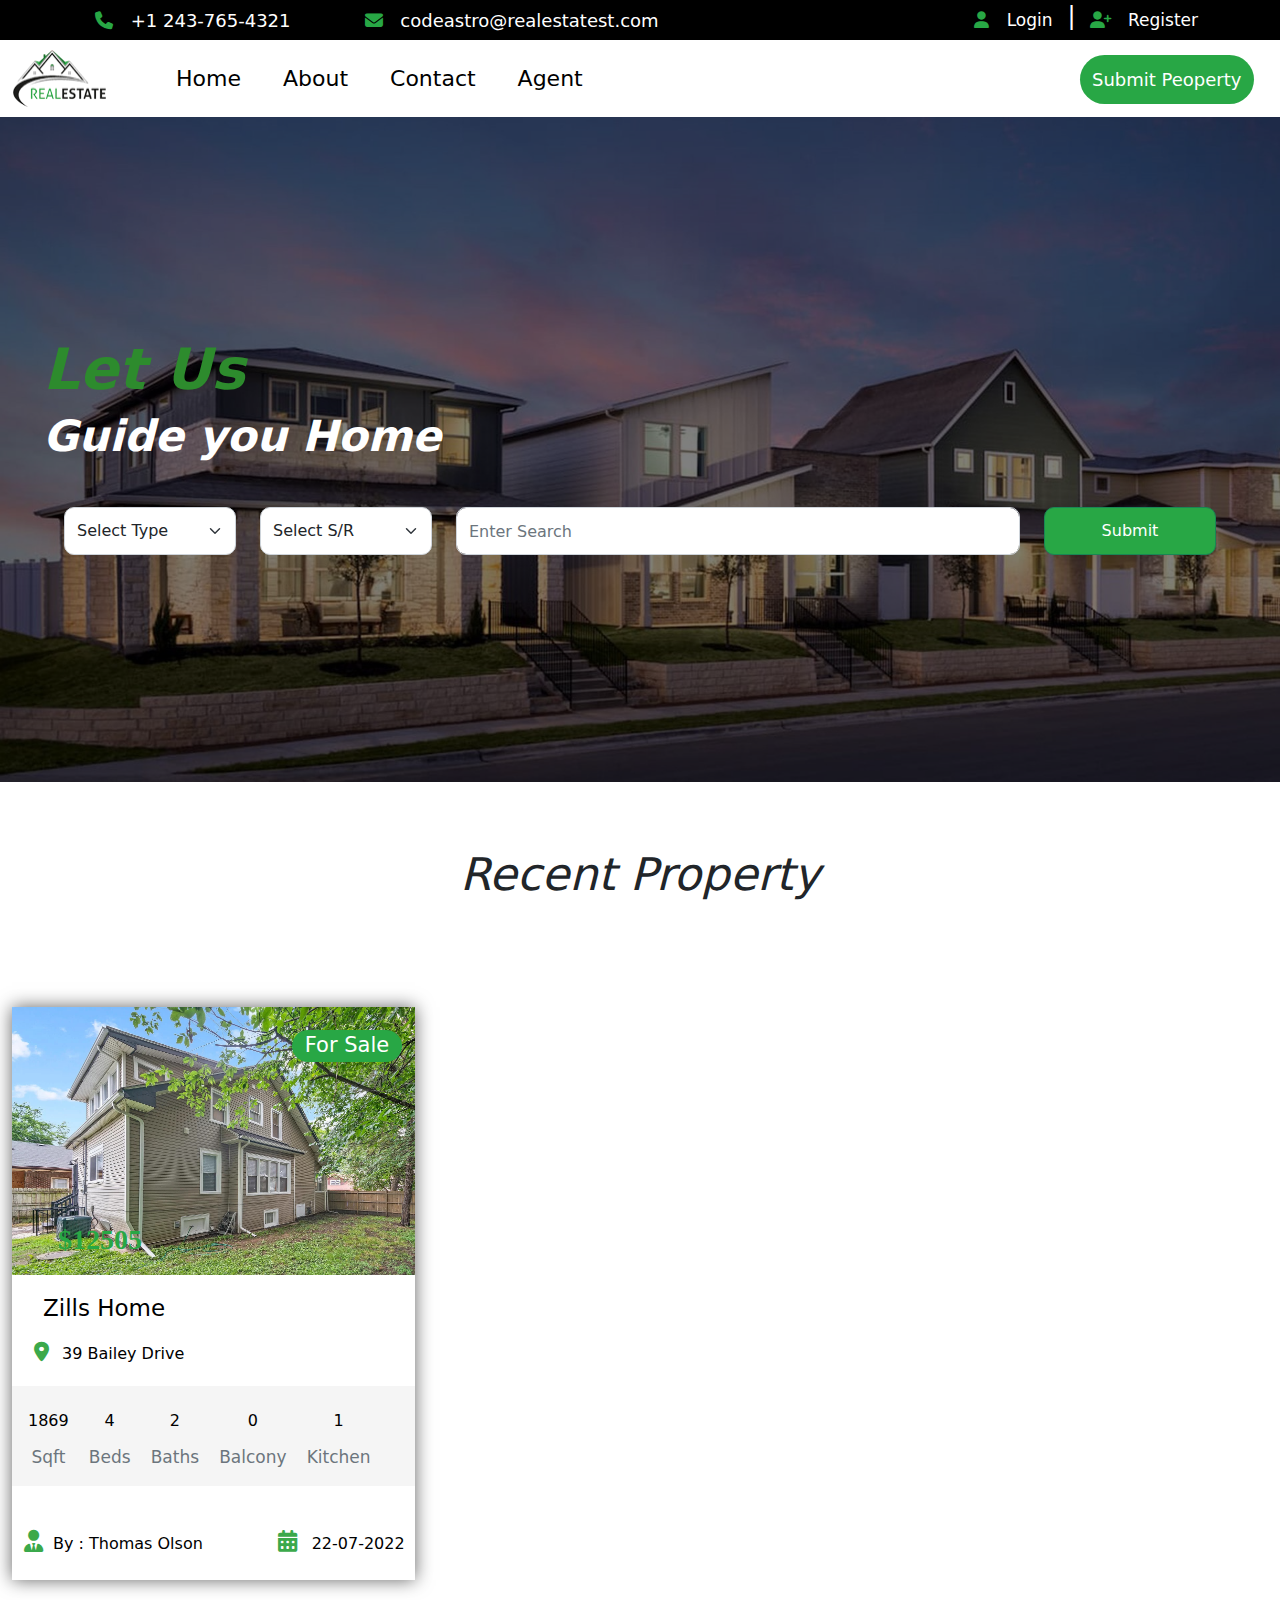
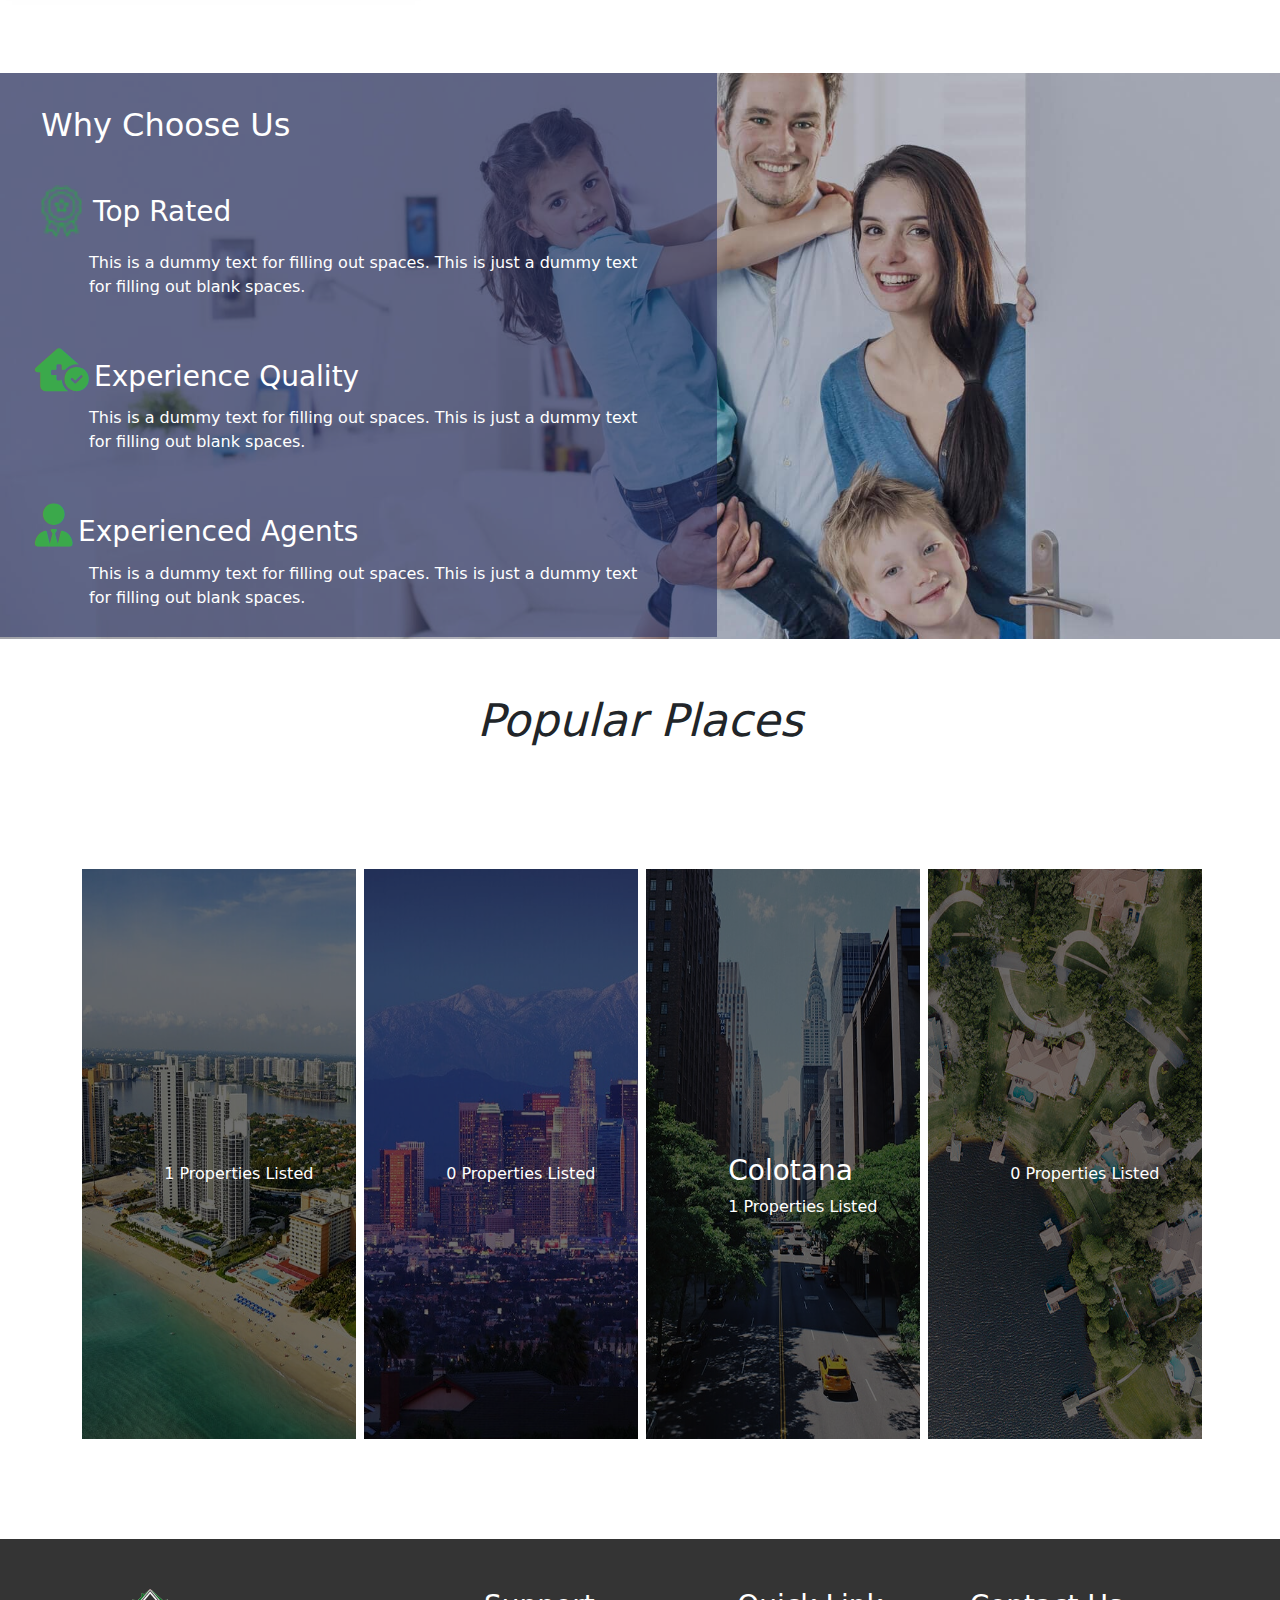
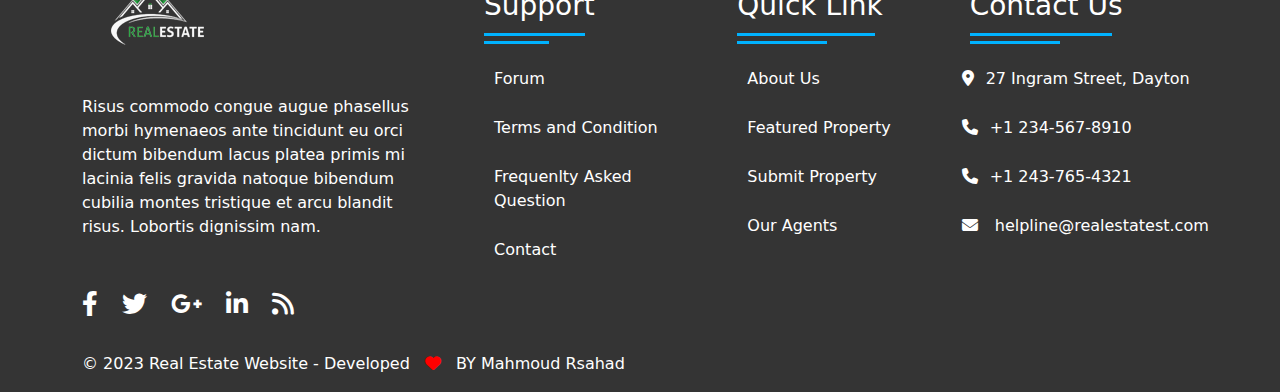
<file: index.html>
<!DOCTYPE html>
<html lang="en">
<head>
    <meta charset="UTF-8">
    <meta http-equiv="X-UA-Compatible" content="IE=edge">
    <meta name="viewport" content="width=device-width, initial-scale=1.0">
    <title>Document</title>
    <link rel="stylesheet" href="css/all.min.css">
    <link rel="stylesheet" href="css/bootstrap.css">
    <link rel="stylesheet" href="css/footer.css">
    <link rel="stylesheet" href="css/style.css">
</head>
<body>
    <nav class="nav-main">
        <div class="container-lg">
            <div class="row">
                <div class="col-8">
                    <div class="contact">
                        <a href="tel:1 243-765-4321"><i class="fa-solid fa-phone"></i> +1 243-765-4321</a>
                        <a href="mailto:helpline@realestatest.com"><i class="fa-solid fa-envelope"></i> codeastro@realestatest.com </a>
                    </div>
                </div>
                <div class="col-4">
                    <div class="log-sin">
                        <a href="login.html" style=" margin-right: 15px;"> <i class="fa-solid fa-user"></i> Login</a><span style=" font-size: 24px; ">|</span><a href="register.html" style=" margin-left: 14px; "> <i class="fa-solid fa-user-plus"></i> Register</a>
                   </div>

                               <!-- <li class="nav-item dropdown show nav-meun">
                <a class="nav-link dropdown-toggle" href="#" role="button" data-toggle="dropdown" aria-haspopup="true" aria-expanded="false" style="    color: #fff;font-size: 18px;">My Account</a>
                <ul class="dropdown-menu">
                    <li class="nav-item"> <a class="nav-link" href="profile.php"><i class="fa-solid fa-circle-user"></i> Profile</a> </li>
                    <li class="nav-item"> <a class="nav-link" href="feature.php"><i class="fa-solid fa-box-archive"></i> Your Property</a> </li>
                    <li class="nav-item"> <a class="nav-link" href="logout.php"><i class="fa-solid fa-right-from-bracket"></i> Logout</a> </li>	
                </ul>
            </li> -->
                </div>
            </div>
        </div>
    </nav>
    <div class="loge-1">
        <a href="index.html"><img src="img/restatelg.png" alt=""></a>
    </div>
    <header class="header">
       <div class="container nav">

            <a href="index.html" class="header-img"><img src="img/restatelg.png" alt=""></a>
                <a href="index.html">Home</a>
                <a href="about.html">About</a>
                <a href="contact.html">Contact</a>
                <a href="agent.html">Agent</a>
                <a href="" class="none-bloke">Login/Register</a>
                <a href="propertyadd.html" class="  Submit" >Submit Peoperty</a>
    </div>

    </header>
    <div class="Offcanva">
        <nav class="navbar navbar-expand-lg navbar-light " style="background-color: #fff;">
            <div class="container-fluid">
                <a class="navbar-brand" href="index.html"><img src="img/restatelg.png" alt=""></a>
                <button class="navbar-toggler" type="button" data-bs-toggle="collapse" data-bs-target="#navbarSupportedContent" aria-controls="navbarSupportedContent" aria-expanded="false" aria-label="Toggle navigation">
                  <span class="navbar-toggler-icon"></span>
                </button>
              <div class="collapse navbar-collapse" id="navbarSupportedContent">
                <ul class="navbar-nav me-auto mb-2 mb-lg-0">
                  <li class="nav-item">
                    <a class="nav-link active" aria-current="page" href="index.html">Home</a>
                  </li>
                  <li class="nav-item">
                    <a class="nav-link active" href="about.html">About</a>
                  </li>

                  <li class="nav-item">
                    <a class="nav-link active" aria-current="page" href="contact.html">Contact</a>
                  </li>
                  <li class="nav-item">
                    <a class="nav-link active" href="agent.html">Agent</a>
                  </li>
                  <li class="nav-item" style="display: flex;     margin-top: 7px;">
                  <a class="nav-link active" href="login.html" style="margin-top: -9px;">Login</a>/<a href="register.html">Register</a>
                  </li>
                </ul>

              </div>
            </div>
          </nav>
    </div>
    <!-- ======================================================== -->
    <div class="landing">
        <div class="text-landing-1">
            <h1>Let Us </h1>
           <h2> Guide you Home</h2>
        </div>

        <div class="seacrh-landing">
             <form action="">
                <div class="row">
                    <div class="col-lg-2 col-6 input-wtd">
                        <select name="" id="" class="form-select">
                            <option value="" selected>Select Type</option>
                            <option value="">All</option>
                            <option value="apartment">Apartment</option>
                            <option value="house">House</option>
                            <option value="villa">Villa</option>
                            <option value="office">Office</option>
                        </select>
                    </div>
                    <div class="col-lg-2 col-6 input-wtd">
                        <select name="" id="" class="form-select">
                            <option value="" selected>Select S/R</option>
                            <option value="Sale">Sale</option>
                            <option value="Rent">Rent</option>
                        </select>
                    </div>
                    <div class="col-lg-6 col-9 input-wtd mt-to">
                        <input type="search" class="form-control"  placeholder="Enter Search">
                    </div>
                    <div class="col-lg-2 col-3 input-wtd ">
                        <input type="submit" class="btn btn-success">
                    </div>
                </div>
             </form>
        </div>
    </div>

    <div class="new-ads">
        <h1>Recent Property</h1>
        <div class="ads">
            <div class="container-fluid">
                <div class="row">

                    <div class="col-xl-4 col-md-6 ">
                        <a href="property.html">
                            <div class="box">
                                <div class="img">
                                 
                                    <img src="img/zillhms2.jpg" alt="">
                                   
                                    <div class="btn-sale">For Sale</div>
                                    <div class="price">$12505</div>
                                    
                                </div>
                                <div class="elaboration">
                                    <div class="text">
                                        <h4>Zills Home</h4>
                                        <h6><i class="fa-solid fa-location-dot"></i> 39 Bailey Drive</h6>  
                                    </div>
                                    <div class="icon">
                                        <div class="icon-main">
                                            <ul class="centered-list">
                                                <li class="text-secondary"><span class="span-padding">1869</span> Sqft</li>
                                                <li class="text-secondary"><span class="span-padding">4</span>Beds</li>
                                                <li class="text-secondary"><span class="span-padding">2</span>Baths</li>
                                                <li class="text-secondary"><span class="span-padding">0</span>Balcony</li>
                                                <li class="text-secondary"><span class="span-padding">1</span>Kitchen</li>
                                            </ul>
                                        </div>
                                    </div> 
                                    <div class="user-date">
                                       <div class="user"> <i class="fa-solid fa-user-tie"></i>By : Thomas Olson</div>
                                       <div class="date"> <i class="fa-solid fa-calendar-days"></i> 22-07-2022</div>
                                    </div>
                                </div>
                               </div> 
                        </a>
                     </div>
                </div>
            </div>
        </div>

    </div>
    <div class="why-choose">
        <div class="why">
            <h2>Why Choose Us</h2>
            <div class="rated">
                <img src="img/badge.png" alt="">
                <h3>Top Rated</h3>
                <p>This is a dummy text for filling out spaces. This is just a dummy text for filling out blank spaces.</p>
            </div>
            <div class="rated">
                <i class="fa-solid fa-house-medical-circle-check"></i>
                <h3>Experience Quality</h3>
                <p>This is a dummy text for filling out spaces. This is just a dummy text for filling out blank spaces.</p>
            </div>
            <div class="rated">
                <i class="fa-solid fa-user-tie"></i>
                <h3>Experienced Agents</h3>
                <p>This is a dummy text for filling out spaces. This is just a dummy text for filling out blank spaces.</p>
            </div>
        </div>
    </div>
    <!-- start Popular Places  -->
    <div class="popular">
        <h1 >Popular Places</h1>
        <div class="container">
            <div class="row">
                <div class="col-lg-3 col-sm-6">
                    <div class="popular-box">
                        <div class="popular-img">
                            <a href=""><div class="popular-text">
                                <h3></h3>
                                <p>1 Properties Listed</p>
                            </div>
                            </a>
                            <img src="img/1.jpg" alt="">
                        </div>
                    </div>
                </div>
                <div class="col-lg-3 col-sm-6" style="margin-left: -3px;">
                    <div class="popular-box">
                        <div class="popular-img">
                            <a href=""><div class="popular-text">
                                <h3></h3>
                                <p>0 Properties Listed</p>
                            </div>
                            </a>
                            <img src="img/2.jpg" alt="">
                        </div>
                    </div>
                </div>
                <div class="col-lg-3 col-sm-6" style="margin-left: -3px;">
                    <div class="popular-box">
                        <div class="popular-img">
                            <a href=""><div class="popular-text">
                                <h3>Colotana</h3>
                                <p>1 Properties Listed</p>
                            </div>
                            </a>
                            <img src="img/3.jpg" alt="">
                        </div>
                    </div>
                </div>
                <div class="col-lg-3 col-sm-6" style="margin-left: -3px;">
                    <div class="popular-box">
                        <div class="popular-img">
                            <a href=""><div class="popular-text">
                                <h3></h3>
                                <p>0 Properties Listed</p>
                            </div>
                            </a>
                            <img src="img/4.jpg" alt="">
                        </div>
                    </div>
                </div>
            </div>
        </div>
    </div>
    <!-- end Popular Places  -->
    <!-- start footer -->
    <div class="footer">
        <div class="container">
            <div class="row ">
                <div class="col-lg-4 col-md-12">
                    <div class="div-footer">
                        <img src="img/restatelg_white.png" alt="">
                        <p>Risus commodo congue augue phasellus morbi hymenaeos ante tincidunt eu orci dictum bibendum lacus platea primis mi lacinia felis gravida natoque bibendum cubilia montes tristique et arcu blandit risus. Lobortis dignissim nam.</p>
                    </div>
                    <div class="footer-widget">
                        <a href="#"><i class="fab fa-facebook-f"></i></a>
                        <a href="#"><i class="fab fa-twitter"></i></a> 
                        <a href="#"><i class="fab fa-google-plus-g"></i></a>
                        <a href="#"><i class="fab fa-linkedin-in"></i></a> 
                        <a href="#"><i class="fas fa-rss"></i></a>
                     </div>
                </div>
                <div class="col-lg-8 col-md-12">
                    <div class="row">
                        <div class="col-lg-4 col-md-4">
                            <div class="div-footer footer-support">
                                <h3>Support</h3>
                                <ul>
                                    <li><a href="">Forum</a></li>
                                    <li><a href="">Terms and Condition</a></li>
                                    <li><a href="">Frequenlty Asked Question</a></li>
                                    <li><a href="">Contact</a></li>
                                </ul>
                            </div>
                        </div>
                        <div class="col-lg-4 col-md-4">
                            <div class="div-footer footer-link">
                                <h3>Quick Link</h3>
                                <ul>
                                    <li><a href="">About Us</a></li>
                                    <li><a href="">Featured Property</a></li>
                                    <li><a href="">Submit Property</a></li>
                                    <li><a href="">Our Agents</a></li>
                                </ul>
                            </div>
                        </div>
                        <div class="col-lg-4 col-md-4">
                            <div class="div-footer-social">
                                <h3>Contact Us</h3>
                                <ul >
                                    <li><a href=""><i class="fa-solid fa-location-dot"></i>27 Ingram Street, Dayton</a></li>
                                    <li><a href="tel:+1 234-567-8910"><i class="fa-solid fa-phone"></i>+1 234-567-8910</a></li>
                                    <li><a href="tel:+1 243-765-4321"><i class="fa-solid fa-phone"></i>+1 243-765-4321</a></li>
                                    <li><a href="mailto:helpline@realestatest.com"><i class="fa-solid fa-envelope"></i> helpline@realestatest.com</a></li>
                                </ul>
                            </div>
                        </div>
                    </div>
                </div>
                <p class="txt-pt-15">© 2023 Real Estate Website - Developed <i class="fa-solid fa-heart" style="color: red; margin-left: 10px; margin-right: 10px; "></i> BY Mahmoud Rsahad</p>
            </div>
        </div>
    </div>
    <!-- end footer -->
    <script src="js/bootstrap.min.js"></script>
    <script src="js/script.js"></script>
</body>
</html>
</file>
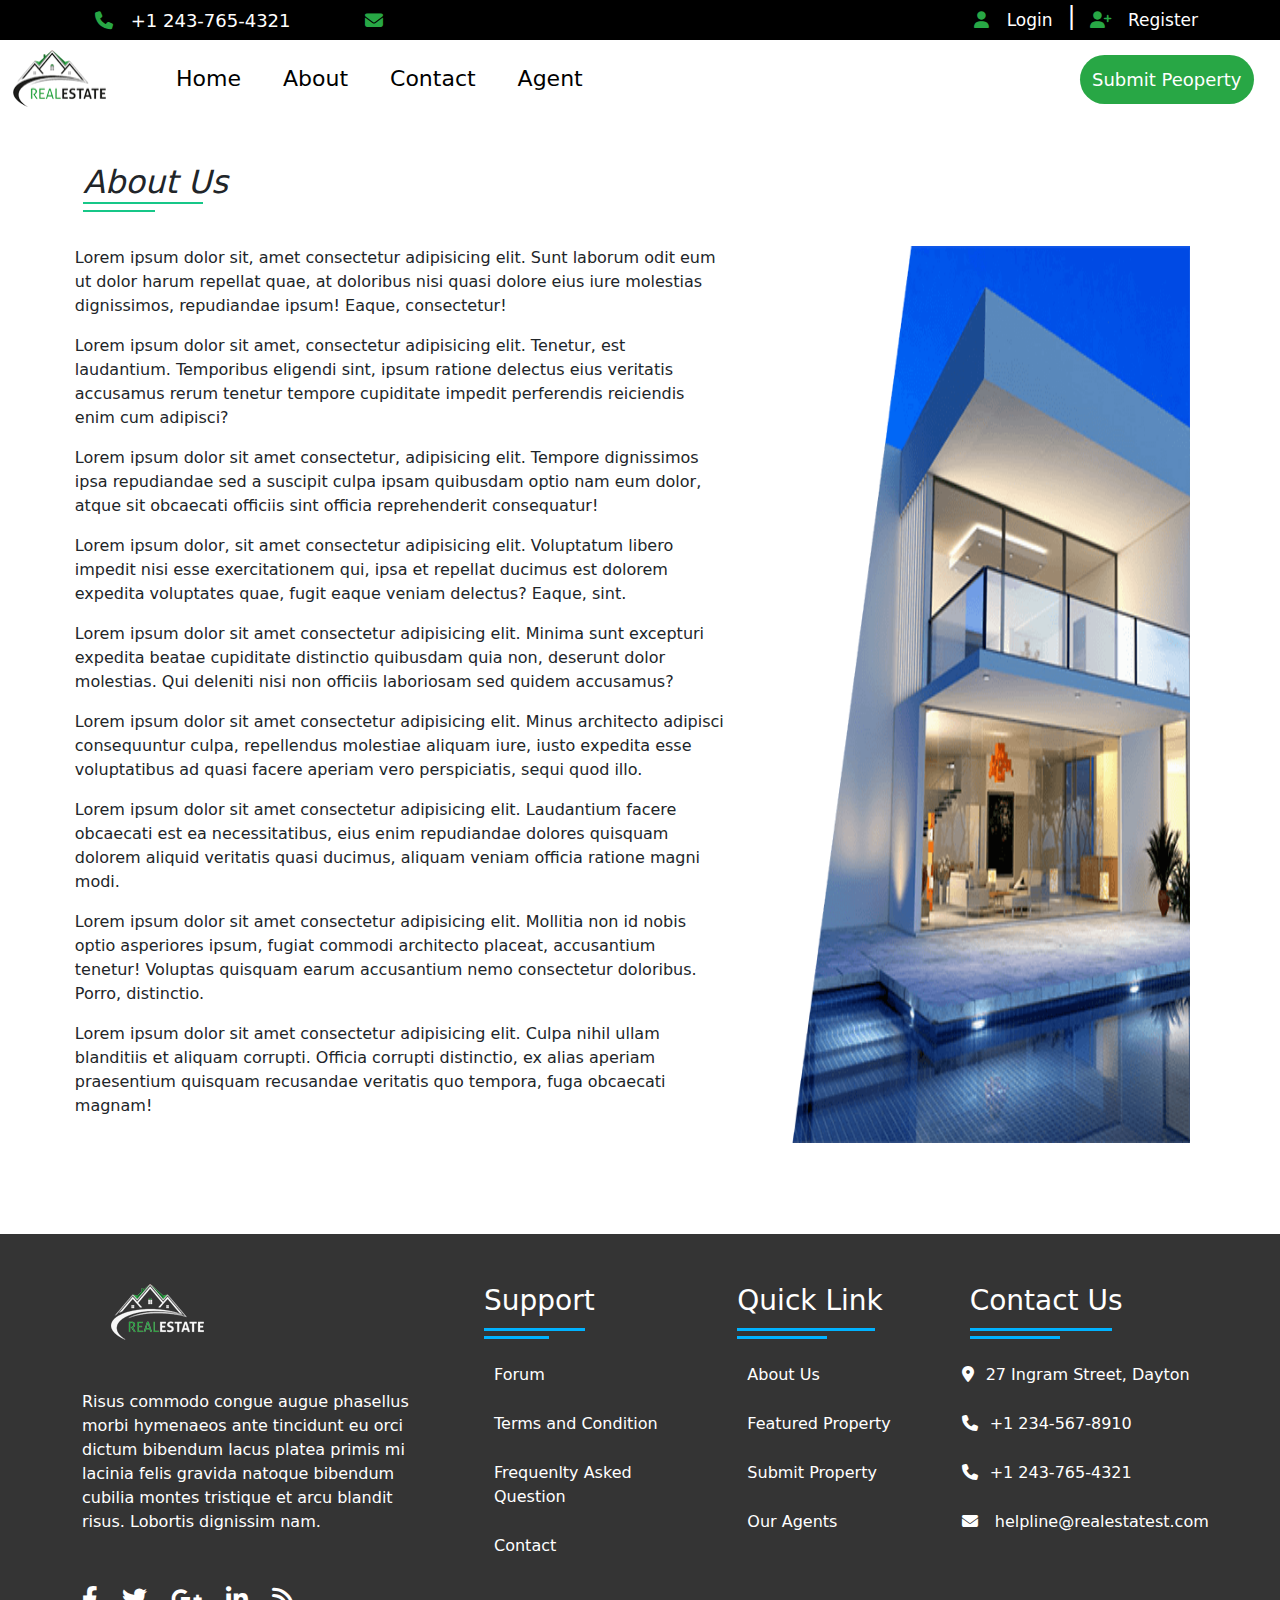
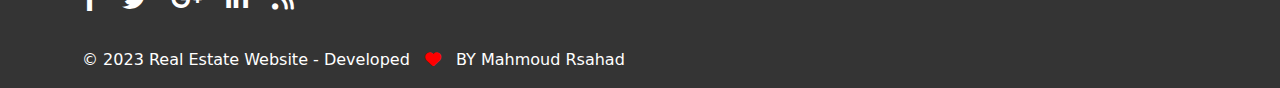
<file: about.html>
<!DOCTYPE html>
<html lang="en">
<head>
    <meta charset="UTF-8">
    <meta http-equiv="X-UA-Compatible" content="IE=edge">
    <meta name="viewport" content="width=device-width, initial-scale=1.0">
    <title>Document</title>
    <link rel="stylesheet" href="css/all.min.css">
    <link rel="stylesheet" href="css/bootstrap.css">
    <link rel="stylesheet" href="css/footer.css">
    <link rel="stylesheet" href="css/style.css">
</head>
<body>
    <!-- start navbar -->
    <nav class="nav-main">
        <div class="container-lg">
            <div class="row">
                <div class="col-6">
                    <div class="contact">
                        <a href="tel:1 243-765-4321"><i class="fa-solid fa-phone"></i> +1 243-765-4321</a>
                        <a href="mailto:helpline@realestatest.com"><i class="fa-solid fa-envelope"></i> mahmoud8rashad@gmail.com </a>
                    </div>
                </div>
                <div class="col-6">
                    <div class="log-sin">
                        <a href="login.html" style=" margin-right: 15px;"> <i class="fa-solid fa-user"></i> Login</a><span style=" font-size: 24px; ">|</span><a href="register.html" style=" margin-left: 14px; "> <i class="fa-solid fa-user-plus"></i> Register</a>
                   </div>
                </div>
            </div>
        </div>
    </nav>
    <div class="loge-1">
        <a href="index.html"><img src="img/restatelg.png" alt=""></a>
    </div>
    <header class="header">
       <div class="container nav">

            <a href="index.html" class="header-img"><img src="img/restatelg.png" alt=""></a>
                <a href="index.html">Home</a>
                <a href="about.html">About</a>
                <a href="contact.html">Contact</a>
                <a href="agent.html">Agent</a>
                <a href="" class="none-bloke">Login/Register</a>
                <a href="propertyadd.html" class="  Submit" >Submit Peoperty</a>
    </div>

    </header>
    <div class="Offcanva">
        <nav class="navbar navbar-expand-lg navbar-light " style="background-color: #fff;">
            <div class="container-fluid">
                <a class="navbar-brand" href="index.html"><img src="img/restatelg.png" alt=""></a>
                <button class="navbar-toggler" type="button" data-bs-toggle="collapse" data-bs-target="#navbarSupportedContent" aria-controls="navbarSupportedContent" aria-expanded="false" aria-label="Toggle navigation">
                  <span class="navbar-toggler-icon"></span>
                </button>
              <div class="collapse navbar-collapse" id="navbarSupportedContent">
                <ul class="navbar-nav me-auto mb-2 mb-lg-0">
                  <li class="nav-item">
                    <a class="nav-link active" aria-current="page" href="index.html">Home</a>
                  </li>
                  <li class="nav-item">
                    <a class="nav-link active" href="about.html">About</a>
                  </li>

                  <li class="nav-item">
                    <a class="nav-link active" aria-current="page" href="contact.html">Contact</a>
                  </li>
                  <li class="nav-item">
                    <a class="nav-link active" href="agent.html">Agent</a>
                  </li>
                  <li class="nav-item" style="display: flex;     margin-top: 7px;">
                  <a class="nav-link active" href="login.html" style="margin-top: -9px;">Login</a>/<a href="register.html">Register</a>
                  </li>
                </ul>

              </div>
            </div>
          </nav>
    </div>
    <!-- end navbar -->
    <!-- start about -->
    <div class="container-fluid">
        <div class="about">
            <h2>About Us</h2>
    
            <div class="text-about">
                <div class="row">
                    <div class="col-lg-7"> 
                        <p>Lorem ipsum dolor sit, amet consectetur adipisicing elit. Sunt laborum odit eum ut dolor harum repellat quae, at doloribus nisi quasi dolore eius iure molestias dignissimos, repudiandae ipsum! Eaque, consectetur!</p>
                        <p>Lorem ipsum dolor sit amet, consectetur adipisicing elit. Tenetur, est laudantium. Temporibus eligendi sint, ipsum ratione delectus eius veritatis accusamus rerum tenetur tempore cupiditate impedit perferendis reiciendis enim cum adipisci?</p>
                        <p>Lorem ipsum dolor sit amet consectetur, adipisicing elit. Tempore dignissimos ipsa repudiandae sed a suscipit culpa ipsam quibusdam optio nam eum dolor, atque sit obcaecati officiis sint officia reprehenderit consequatur!</p>
                        <p>Lorem ipsum dolor, sit amet consectetur adipisicing elit. Voluptatum libero impedit nisi esse exercitationem qui, ipsa et repellat ducimus est dolorem expedita voluptates quae, fugit eaque veniam delectus? Eaque, sint.</p>
                        <p>Lorem ipsum dolor sit amet consectetur adipisicing elit. Minima sunt excepturi expedita beatae cupiditate distinctio quibusdam quia non, deserunt dolor molestias. Qui deleniti nisi non officiis laboriosam sed quidem accusamus?</p>
                        <p>Lorem ipsum dolor sit amet consectetur adipisicing elit. Minus architecto adipisci consequuntur culpa, repellendus molestiae aliquam iure, iusto expedita esse voluptatibus ad quasi facere aperiam vero perspiciatis, sequi quod illo.</p>
                        <p>Lorem ipsum dolor sit amet consectetur adipisicing elit. Laudantium facere obcaecati est ea necessitatibus, eius enim repudiandae dolores quisquam dolorem aliquid veritatis quasi ducimus, aliquam veniam officia ratione magni modi.</p>
                        <p>Lorem ipsum dolor sit amet consectetur adipisicing elit. Mollitia non id nobis optio asperiores ipsum, fugiat commodi architecto placeat, accusantium tenetur! Voluptas quisquam earum accusantium nemo consectetur doloribus. Porro, distinctio.</p>
                        <p>Lorem ipsum dolor sit amet consectetur adipisicing elit. Culpa nihil ullam blanditiis et aliquam corrupti. Officia corrupti distinctio, ex alias aperiam praesentium quisquam recusandae veritatis quo tempora, fuga obcaecati magnam!</p>
                    </div>
                    <div class="col-lg-4 ">
                        <img src="img/condos-pool.png" alt="">
                    </div>


                </div>
            </div>
        </div>
    </div>
    <!-- end about -->
    <!-- start footer -->
    <div class="footer">
        <div class="container">
            <div class="row ">
                <div class="col-lg-4 col-md-12">
                    <div class="div-footer">
                        <img src="img/restatelg_white.png" alt="">
                        <p>Risus commodo congue augue phasellus morbi hymenaeos ante tincidunt eu orci dictum bibendum lacus platea primis mi lacinia felis gravida natoque bibendum cubilia montes tristique et arcu blandit risus. Lobortis dignissim nam.</p>
                    </div>
                    <div class="footer-widget">
                        <a href="#"><i class="fab fa-facebook-f"></i></a>
                        <a href="#"><i class="fab fa-twitter"></i></a> 
                        <a href="#"><i class="fab fa-google-plus-g"></i></a>
                        <a href="#"><i class="fab fa-linkedin-in"></i></a> 
                        <a href="#"><i class="fas fa-rss"></i></a>
                     </div>
                </div>
                <div class="col-lg-8 col-md-12">
                    <div class="row">
                        <div class="col-lg-4 col-md-4">
                            <div class="div-footer footer-support">
                                <h3>Support</h3>
                                <ul>
                                    <li><a href="">Forum</a></li>
                                    <li><a href="">Terms and Condition</a></li>
                                    <li><a href="">Frequenlty Asked Question</a></li>
                                    <li><a href="">Contact</a></li>
                                </ul>
                            </div>
                        </div>
                        <div class="col-lg-4 col-md-4">
                            <div class="div-footer footer-link">
                                <h3>Quick Link</h3>
                                <ul>
                                    <li><a href="">About Us</a></li>
                                    <li><a href="">Featured Property</a></li>
                                    <li><a href="">Submit Property</a></li>
                                    <li><a href="">Our Agents</a></li>
                                </ul>
                            </div>
                        </div>
                        <div class="col-lg-4 col-md-4">
                            <div class="div-footer-social">
                                <h3>Contact Us</h3>
                                <ul >
                                    <li><a href=""><i class="fa-solid fa-location-dot"></i>27 Ingram Street, Dayton</a></li>
                                    <li><a href="tel:+1 234-567-8910"><i class="fa-solid fa-phone"></i>+1 234-567-8910</a></li>
                                    <li><a href="tel:+1 243-765-4321"><i class="fa-solid fa-phone"></i>+1 243-765-4321</a></li>
                                    <li><a href="mailto:helpline@realestatest.com"><i class="fa-solid fa-envelope"></i> helpline@realestatest.com</a></li>
                                </ul>
                            </div>
                        </div>
                    </div>
                </div>
                <p class="txt-pt-15">© 2023 Real Estate Website - Developed <i class="fa-solid fa-heart" style="color: red; margin-left: 10px; margin-right: 10px; "></i> BY Mahmoud Rsahad</p>
            </div>
        </div>
    </div>
    <!-- end footer -->
    <script src="js/bootstrap.min.js"></script>
</body>
</html>
</file>
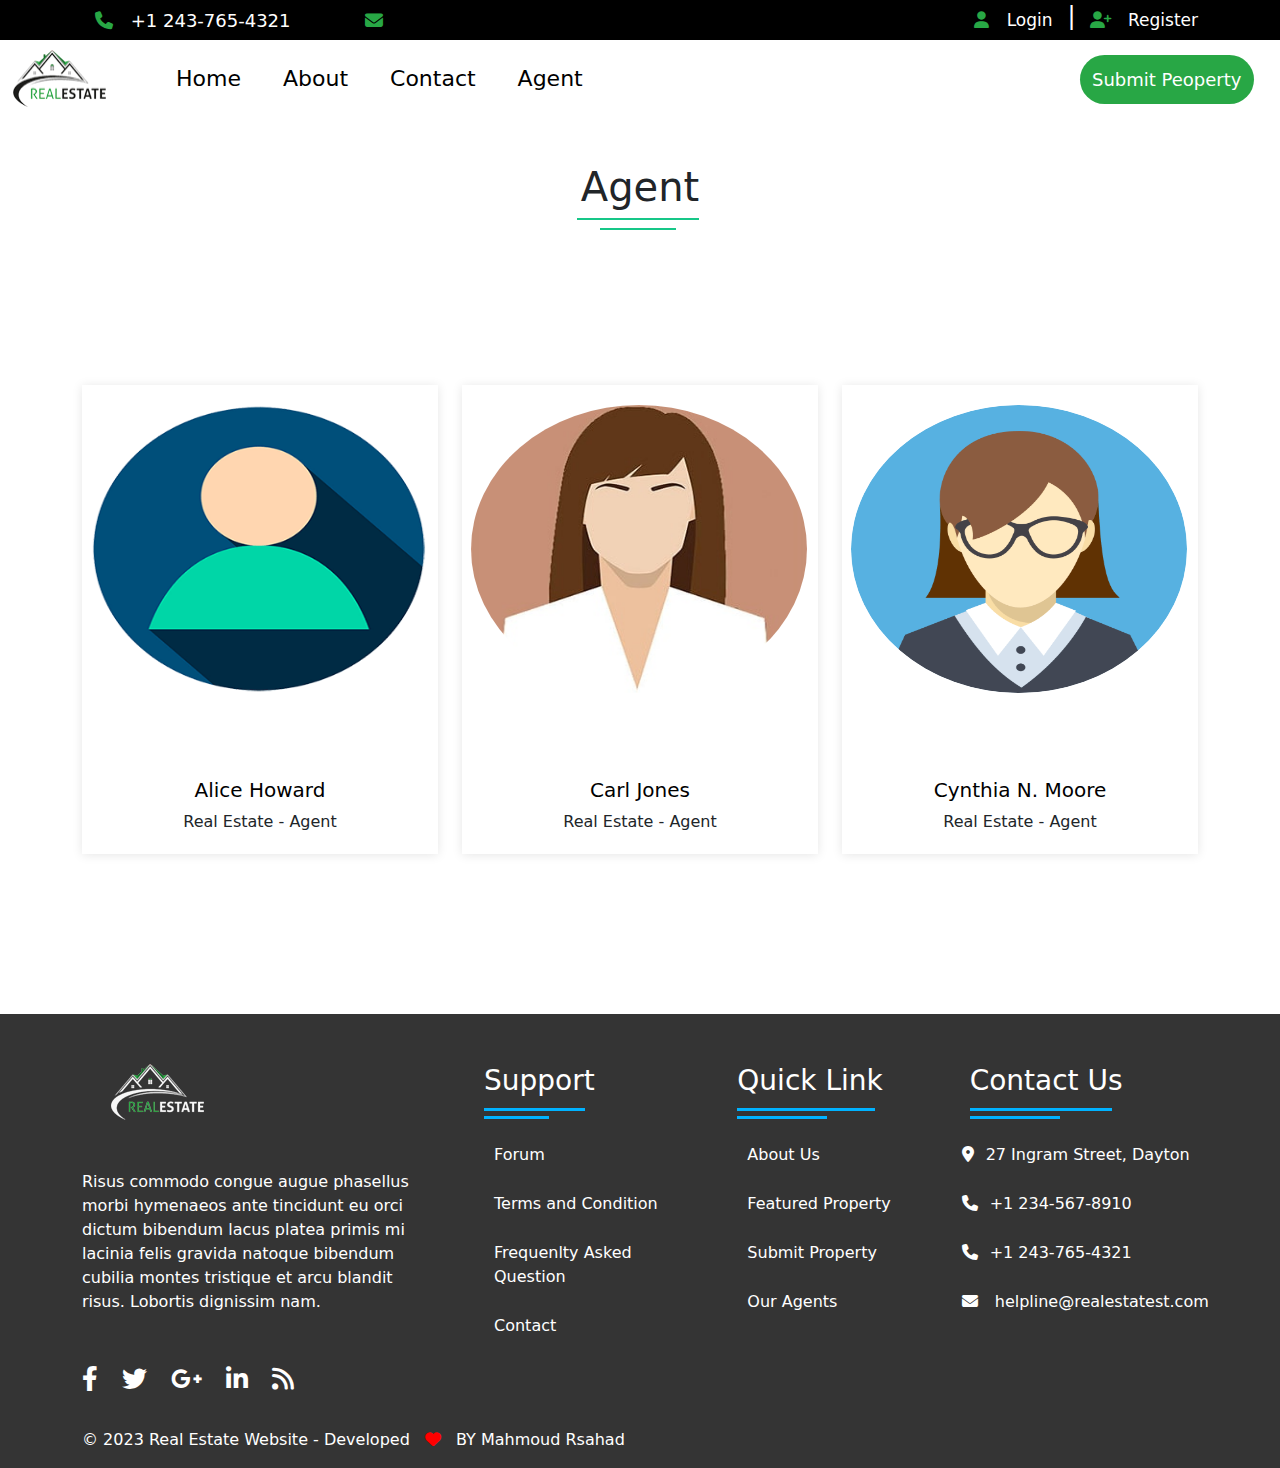
<file: agent.html>
<!DOCTYPE html>
<html lang="en">
<head>
    <meta charset="UTF-8">
    <meta http-equiv="X-UA-Compatible" content="IE=edge">
    <meta name="viewport" content="width=device-width, initial-scale=1.0">
    <title>Document</title>
    <link rel="stylesheet" href="css/all.min.css">
    <link rel="stylesheet" href="css/bootstrap.css">
    <link rel="stylesheet" href="css/footer.css">
    <link rel="stylesheet" href="css/style.css">
</head>
<body>
    <nav class="nav-main">
        <div class="container-lg">
            <div class="row">
                <div class="col-6">
                    <div class="contact">
                        <a href="tel:1 243-765-4321"><i class="fa-solid fa-phone"></i> +1 243-765-4321</a>
                        <a href="mailto:helpline@realestatest.com"><i class="fa-solid fa-envelope"></i> mahmoud8rashad@gmail.com </a>
                    </div>
                </div>
                <div class="col-6">
                    <div class="log-sin">
                        <a href="login.html" style=" margin-right: 15px;"> <i class="fa-solid fa-user"></i> Login</a><span style=" font-size: 24px; ">|</span><a href="register.html" style=" margin-left: 14px; "> <i class="fa-solid fa-user-plus"></i> Register</a>
                   </div>
                </div>
            </div>
        </div>
    </nav>
    <div class="loge-1">
        <a href="index.html"><img src="img/restatelg.png" alt=""></a>
    </div>
    <header class="header">
       <div class="container nav">

            <a href="index.html" class="header-img"><img src="img/restatelg.png" alt=""></a>
                <a href="index.html">Home</a>
                <a href="about.html">About</a>
                <a href="contact.html">Contact</a>
                <a href="agent.html">Agent</a>
                <a href="" class="none-bloke">Login/Register</a>
                <a href="propertyadd.html" class="  Submit" >Submit Peoperty</a>
    </div>

    </header>
    <div class="Offcanva">
        <nav class="navbar navbar-expand-lg navbar-light " style="background-color: #fff;">
            <div class="container-fluid">
                <a class="navbar-brand" href="index.html"><img src="img/restatelg.png" alt=""></a>
                <button class="navbar-toggler" type="button" data-bs-toggle="collapse" data-bs-target="#navbarSupportedContent" aria-controls="navbarSupportedContent" aria-expanded="false" aria-label="Toggle navigation">
                  <span class="navbar-toggler-icon"></span>
                </button>
              <div class="collapse navbar-collapse" id="navbarSupportedContent">
                <ul class="navbar-nav me-auto mb-2 mb-lg-0">
                  <li class="nav-item">
                    <a class="nav-link active" aria-current="page" href="index.html">Home</a>
                  </li>
                  <li class="nav-item">
                    <a class="nav-link active" href="about.html">About</a>
                  </li>

                  <li class="nav-item">
                    <a class="nav-link active" aria-current="page" href="contact.html">Contact</a>
                  </li>
                  <li class="nav-item">
                    <a class="nav-link active" href="agent.html">Agent</a>
                  </li>
                  <li class="nav-item" style="display: flex;     margin-top: 7px;">
                  <a class="nav-link active" href="login.html" style="margin-top: -9px;">Login</a>/<a href="register.html">Register</a>
                  </li>
                </ul>

              </div>
            </div>
          </nav>
    </div>

    <!-- start Agent -->
    <!-- <div class="agent">
        <h1>Agent</h1>

        <div class="agenr-box">
            <div class="row">
                <div class="col-lg-4">
                    <div class="box">
                        <div class="img">
                            <img src="" alt="">
                        </div>
                        <h4>Alice Howard</h4>
                    </div>
                </div>
                <div class="col-lg-4"></div>
                <div class="col-lg-4"></div>
            </div>
        </div>
    </div> -->
    <!-- end agent -->
    <div class="agent">
        <div class="container">
                    <h1 >Agent</h1>
            <div class="row">           
                <div class="col-md-6 col-lg-4">
                    <div class="box">
                        <div class="agent-img"> <img src="img/user-a-min.png" alt="aimage"> </div>
                        <div class="py-3 text-center">
                            <h5 class="text-secondary hover-text-success"><a href="#">Alice Howard</a></h5>
                            <span>Real Estate - Agent</span> </div>
                    </div>
                </div>

                <div class="col-md-6 col-lg-4">
                    <div class="box">
                        <div class="agent-img"> <img src="img/avatarm2-min.jpg" alt="aimage"> </div>
                        <div class="py-3 text-center">
                            <h5 class="text-secondary hover-text-success"><a href="#">Carl Jones</a></h5>
                            <span>Real Estate - Agent</span> </div>
                    </div>
                </div>

                <div class="col-md-6 col-lg-4">
                    <div class="box">
                        <div class="agent-img"> <img src="img/user-default-3-min.png" alt="aimage"> </div>
                        <div class="py-3 text-center">
                            <h5 class="text-secondary hover-text-success"><a href="#">Cynthia N. Moore</a></h5>
                            <span>Real Estate - Agent</span> </div>
                    </div>
                </div>
            </div>
        </div>
    </div>
    <!-- start footer -->
    <div class="footer">
        <div class="container">
            <div class="row ">
                <div class="col-lg-4 col-md-12">
                    <div class="div-footer">
                        <img src="img/restatelg_white.png" alt="">
                        <p>Risus commodo congue augue phasellus morbi hymenaeos ante tincidunt eu orci dictum bibendum lacus platea primis mi lacinia felis gravida natoque bibendum cubilia montes tristique et arcu blandit risus. Lobortis dignissim nam.</p>
                    </div>
                    <div class="footer-widget">
                        <a href="#"><i class="fab fa-facebook-f"></i></a>
                        <a href="#"><i class="fab fa-twitter"></i></a> 
                        <a href="#"><i class="fab fa-google-plus-g"></i></a>
                        <a href="#"><i class="fab fa-linkedin-in"></i></a> 
                        <a href="#"><i class="fas fa-rss"></i></a>
                     </div>
                </div>
                <div class="col-lg-8 col-md-12">
                    <div class="row">
                        <div class="col-lg-4 col-md-4">
                            <div class="div-footer footer-support">
                                <h3>Support</h3>
                                <ul>
                                    <li><a href="">Forum</a></li>
                                    <li><a href="">Terms and Condition</a></li>
                                    <li><a href="">Frequenlty Asked Question</a></li>
                                    <li><a href="">Contact</a></li>
                                </ul>
                            </div>
                        </div>
                        <div class="col-lg-4 col-md-4">
                            <div class="div-footer footer-link">
                                <h3>Quick Link</h3>
                                <ul>
                                    <li><a href="">About Us</a></li>
                                    <li><a href="">Featured Property</a></li>
                                    <li><a href="">Submit Property</a></li>
                                    <li><a href="">Our Agents</a></li>
                                </ul>
                            </div>
                        </div>
                        <div class="col-lg-4 col-md-4">
                            <div class="div-footer-social">
                                <h3>Contact Us</h3>
                                <ul >
                                    <li><a href=""><i class="fa-solid fa-location-dot"></i>27 Ingram Street, Dayton</a></li>
                                    <li><a href="tel:+1 234-567-8910"><i class="fa-solid fa-phone"></i>+1 234-567-8910</a></li>
                                    <li><a href="tel:+1 243-765-4321"><i class="fa-solid fa-phone"></i>+1 243-765-4321</a></li>
                                    <li><a href="mailto:helpline@realestatest.com"><i class="fa-solid fa-envelope"></i> helpline@realestatest.com</a></li>
                                </ul>
                            </div>
                        </div>
                    </div>
                </div>
                <p class="txt-pt-15">© 2023 Real Estate Website - Developed <i class="fa-solid fa-heart" style="color: red; margin-left: 10px; margin-right: 10px; "></i> BY Mahmoud Rsahad</p>
            </div>
        </div>
    </div>
    <!-- end footer -->
    <script src="js/bootstrap.min.js"></script>
</body>
</html>
</file>
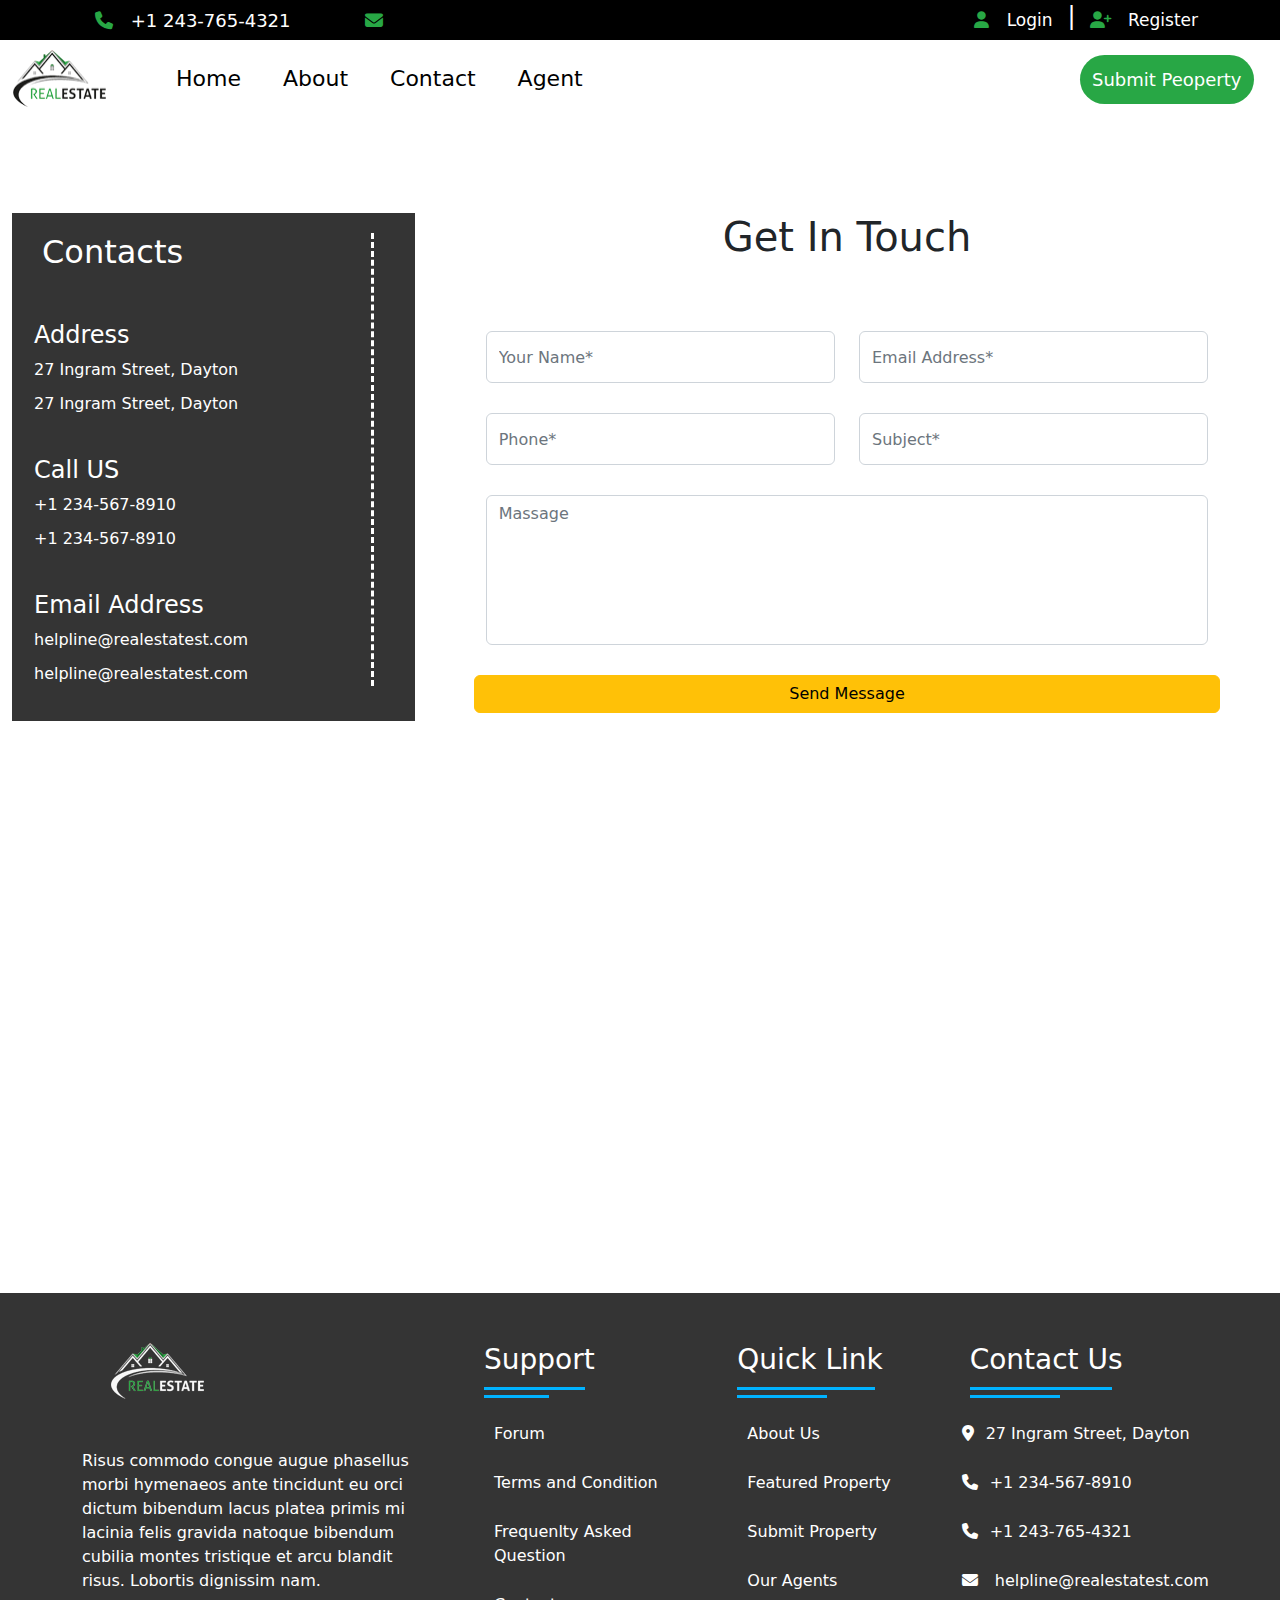
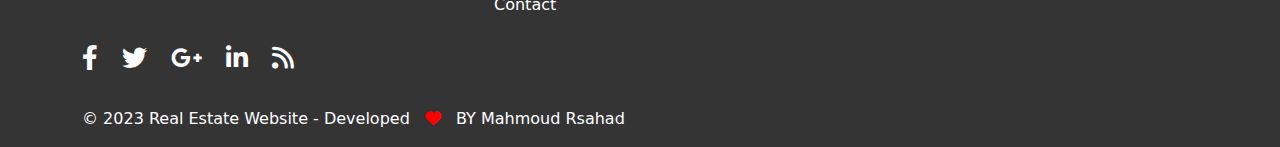
<file: contact.html>
<!DOCTYPE html>
<html lang="en">
<head>
    <meta charset="UTF-8">
    <meta http-equiv="X-UA-Compatible" content="IE=edge">
    <meta name="viewport" content="width=device-width, initial-scale=1.0">
    <title>Document</title>
    <link rel="stylesheet" href="css/all.min.css">
    <link rel="stylesheet" href="css/bootstrap.css">
    <link rel="stylesheet" href="css/footer.css">
    <link rel="stylesheet" href="css/style.css">
</head>
<body>
    <!-- start navbar -->
    <nav class="nav-main">
        <div class="container-lg">
            <div class="row">
                <div class="col-6">
                    <div class="contact">
                        <a href="tel:1 243-765-4321"><i class="fa-solid fa-phone"></i> +1 243-765-4321</a>
                        <a href="mailto:helpline@realestatest.com"><i class="fa-solid fa-envelope"></i> mahmoud8rashad@gmail.com </a>
                    </div>
                </div>
                <div class="col-6">
                    <div class="log-sin">
                        <a href="login.html" style=" margin-right: 15px;"> <i class="fa-solid fa-user"></i> Login</a><span style=" font-size: 24px; ">|</span><a href="register.html" style=" margin-left: 14px; "> <i class="fa-solid fa-user-plus"></i> Register</a>
                   </div>
                </div>
            </div>
        </div>
    </nav>
    <div class="loge-1">
        <a href="index.html"><img src="img/restatelg.png" alt=""></a>
    </div>
    <header class="header">
       <div class="container nav">

            <a href="index.html" class="header-img"><img src="img/restatelg.png" alt=""></a>
                <a href="index.html">Home</a>
                <a href="about.html">About</a>
                <a href="contact.html">Contact</a>
                <a href="agent.html">Agent</a>
                <a href="" class="none-bloke">Login/Register</a>
                <a href="propertyadd.html" class="  Submit" >Submit Peoperty</a>
    </div>

    </header>
    <div class="Offcanva">
        <nav class="navbar navbar-expand-lg navbar-light " style="background-color: #fff;">
            <div class="container-fluid">
                <a class="navbar-brand" href="index.html"><img src="img/restatelg.png" alt=""></a>
                <button class="navbar-toggler" type="button" data-bs-toggle="collapse" data-bs-target="#navbarSupportedContent" aria-controls="navbarSupportedContent" aria-expanded="false" aria-label="Toggle navigation">
                  <span class="navbar-toggler-icon"></span>
                </button>
              <div class="collapse navbar-collapse" id="navbarSupportedContent">
                <ul class="navbar-nav me-auto mb-2 mb-lg-0">
                  <li class="nav-item">
                    <a class="nav-link active" aria-current="page" href="index.html">Home</a>
                  </li>
                  <li class="nav-item">
                    <a class="nav-link active" href="about.html">About</a>
                  </li>

                  <li class="nav-item">
                    <a class="nav-link active" aria-current="page" href="contact.html">Contact</a>
                  </li>
                  <li class="nav-item">
                    <a class="nav-link active" href="agent.html">Agent</a>
                  </li>
                  <li class="nav-item" style="display: flex;     margin-top: 7px;">
                  <a class="nav-link active" href="login.html" style="margin-top: -9px;">Login</a>/<a href="register.html">Register</a>
                  </li>
                </ul>

              </div>
            </div>
          </nav>
    </div>
    <!-- end navbar -->
    <!-- start contact-->
    <div class="contact-us">
        <div class="container-fluid">
            <div class="row">
                <div class="col-lg-4">
                    <div class="text-contacs">
                     <div class="text-contacs-2">
                       
                        <h2>Contacts</h2>
                        <div class="address">
                         <h4>Address</h4>
                         <a href="">27 Ingram Street, Dayton</a>
                         <a href="">27 Ingram Street, Dayton</a>
                        </div>
                        <div class="call">
                           <h4>Call US</h4>
                           <a href="">+1 234-567-8910</a>
                           <a href="">+1 234-567-8910</a>
                        </div>
                        <div class="email">
                         <h4>Email Address</h4>
                         <a href="">helpline@realestatest.com</a>
                         <a href="">helpline@realestatest.com</a>
                        </div>
                    </div>
                     </div>
                </div>
    
                <div class="col-lg-7 contact-form-0 contact-form-3">
                    <div class="contact-form">
                        <h1>Get In Touch</h1>
                        <form action="">
                            <div class="row">
                                <div class="col-6">
                                    <input type="text" class="form-control"  placeholder="Your Name*">
                                </div>
                                <div class="col-6">
                                    <input type="text" class="form-control"  placeholder="Email Address*">
                                </div>
                                <div class="col-6">
                                    <input type="text" class="form-control"  placeholder="Phone*">
                                </div>
                                <div class="col-6">
                                    <input type="text" class="form-control"  placeholder="Subject*">
                                </div>
                                <div class="col-12">
                                    <textarea class="form-control" placeholder="Massage" ></textarea>
                                </div>
                                <button type="button" class="btn btn-warning">Send Message</button>
                            </div>
                        </form>
                    </div>
                </div>
                <div class="col-lg-7 contact-form-0 contact-form-5">
                    <div class="contact-form">
                        <h1>Get In Touch</h1>
                        <form action="">
                            <div class="row">
                                <div class="col-12">
                                    <input type="text" class="form-control"  placeholder="Your Name*">
                                </div>
                                <div class="col-12">
                                    <input type="text" class="form-control"  placeholder="Email Address*">
                                </div>
                                <div class="col-12">
                                    <input type="text" class="form-control"  placeholder="Phone*">
                                </div>
                                <div class="col-12">
                                    <input type="text" class="form-control"  placeholder="Subject*">
                                </div>
                                <div class="col-12">
                                    <textarea class="form-control" placeholder="Massage" ></textarea>
                                </div>
                                <button type="button" class="btn btn-warning">Send Message</button>
                            </div>
                        </form>
                    </div>
                </div>
                <!--  -->

                <div class="col-12">
                   <div class="map">
                    <iframe src="https://www.google.com/maps/embed?pb=!1m18!1m12!1m3!1d1068.2051253878385!2d31.719462729238362!3d30.13409065872399!2m3!1f0!2f0!3f0!3m2!1i1024!2i768!4f13.1!3m3!1m2!1s0x1457f0b5493bad6f%3A0x793b3dc5e5b73feb!2sBadr%20City%2C%20Badr%2C%20Cairo%20Governorate%204951532!5e1!3m2!1sen!2seg!4v1661546596030!5m2!1sen!2seg"   allowfullscreen="" loading="lazy" referrerpolicy="no-referrer-when-downgrade" data-aos="fade-up-right"></iframe>
                   </div>
                </div>
            </div>
        </div>
    </div>
    <!-- end contact -->
    <!-- start footer -->
    <div class="footer">
        <div class="container">
            <div class="row ">
                <div class="col-lg-4 col-md-12">
                    <div class="div-footer">
                        <img src="img/restatelg_white.png" alt="">
                        <p>Risus commodo congue augue phasellus morbi hymenaeos ante tincidunt eu orci dictum bibendum lacus platea primis mi lacinia felis gravida natoque bibendum cubilia montes tristique et arcu blandit risus. Lobortis dignissim nam.</p>
                    </div>
                    <div class="footer-widget">
                        <a href="#"><i class="fab fa-facebook-f"></i></a>
                        <a href="#"><i class="fab fa-twitter"></i></a> 
                        <a href="#"><i class="fab fa-google-plus-g"></i></a>
                        <a href="#"><i class="fab fa-linkedin-in"></i></a> 
                        <a href="#"><i class="fas fa-rss"></i></a>
                    </div>
                </div>
                <div class="col-lg-8 col-md-12">
                    <div class="row">
                        <div class="col-lg-4 col-md-4">
                            <div class="div-footer footer-support">
                                <h3>Support</h3>
                                <ul>
                                    <li><a href="">Forum</a></li>
                                    <li><a href="">Terms and Condition</a></li>
                                    <li><a href="">Frequenlty Asked Question</a></li>
                                    <li><a href="">Contact</a></li>
                                </ul>
                            </div>
                        </div>
                        <div class="col-lg-4 col-md-4">
                            <div class="div-footer footer-link">
                                <h3>Quick Link</h3>
                                <ul>
                                    <li><a href="">About Us</a></li>
                                    <li><a href="">Featured Property</a></li>
                                    <li><a href="">Submit Property</a></li>
                                    <li><a href="">Our Agents</a></li>
                                </ul>
                            </div>
                        </div>
                        <div class="col-lg-4 col-md-4">
                            <div class="div-footer-social">
                                <h3>Contact Us</h3>
                                <ul >
                                    <li><a href=""><i class="fa-solid fa-location-dot"></i>27 Ingram Street, Dayton</a></li>
                                    <li><a href="tel:+1 234-567-8910"><i class="fa-solid fa-phone"></i>+1 234-567-8910</a></li>
                                    <li><a href="tel:+1 243-765-4321"><i class="fa-solid fa-phone"></i>+1 243-765-4321</a></li>
                                    <li><a href="mailto:helpline@realestatest.com"><i class="fa-solid fa-envelope"></i> helpline@realestatest.com</a></li>
                                </ul>
                            </div>
                        </div>
                    </div>
                </div>
                <p class="txt-pt-15">© 2023 Real Estate Website - Developed <i class="fa-solid fa-heart" style="color: red; margin-left: 10px; margin-right: 10px; "></i> BY Mahmoud Rsahad</p>
            </div>
        </div>
    </div>
    <!-- end footer -->
    <script src="js/bootstrap.min.js"></script>
</body>
</html>
</file>
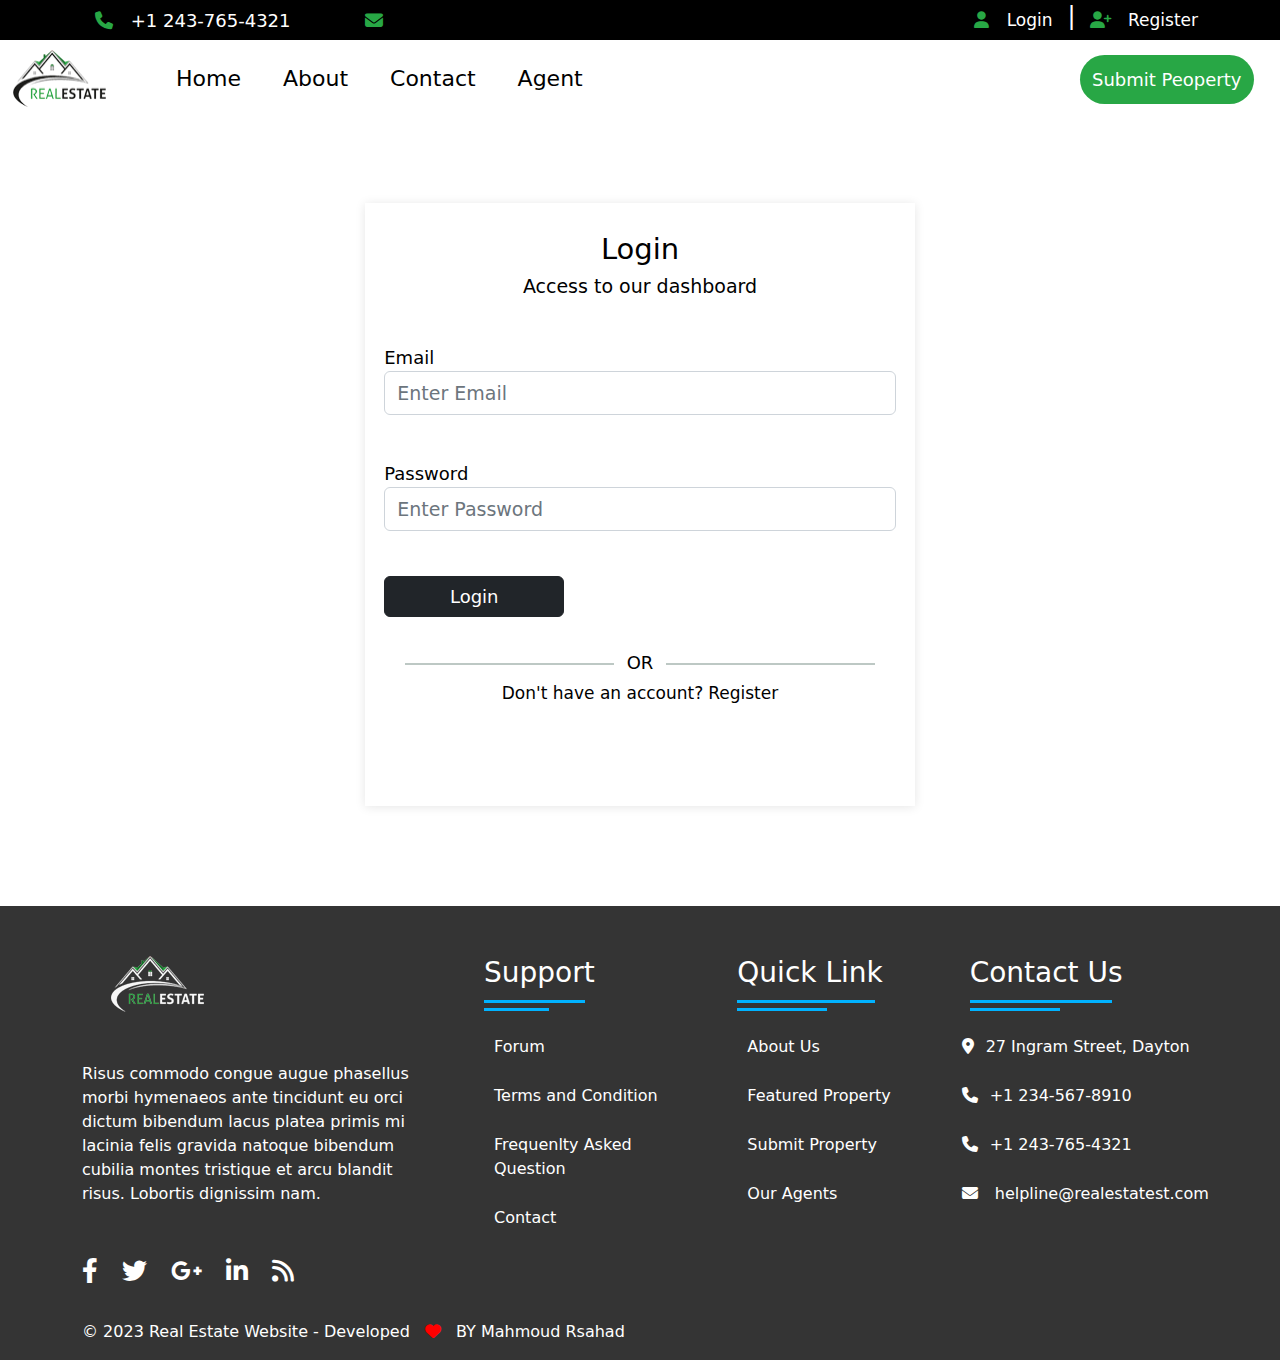
<file: login.html>
<!DOCTYPE html>
<html lang="en">
<head>
    <meta charset="UTF-8">
    <meta http-equiv="X-UA-Compatible" content="IE=edge">
    <meta name="viewport" content="width=device-width, initial-scale=1.0">
    <title>Document</title>
    <link rel="stylesheet" href="css/all.min.css">
    <link rel="stylesheet" href="css/bootstrap.css">
    <link rel="stylesheet" href="css/footer.css">
    <link rel="stylesheet" href="css/style.css">
</head>
<body>

    <nav class="nav-main">
        <div class="container-lg">
            <div class="row">
                <div class="col-6">
                    <div class="contact">
                        <a href="tel:1 243-765-4321"><i class="fa-solid fa-phone"></i> +1 243-765-4321</a>
                        <a href="mailto:helpline@realestatest.com"><i class="fa-solid fa-envelope"></i> mahmoud8rashad@gmail.com </a>
                    </div>
                </div>
                <div class="col-6">
                    <div class="log-sin">
                        <a href="login.html" style=" margin-right: 15px;"> <i class="fa-solid fa-user"></i> Login</a><span style=" font-size: 24px; ">|</span><a href="register.html" style=" margin-left: 14px; "> <i class="fa-solid fa-user-plus"></i> Register</a>
                   </div>

                               <!-- <li class="nav-item dropdown show nav-meun">
                <a class="nav-link dropdown-toggle" href="#" role="button" data-toggle="dropdown" aria-haspopup="true" aria-expanded="false" style="    color: #fff;font-size: 18px;">My Account</a>
                <ul class="dropdown-menu">
                    <li class="nav-item"> <a class="nav-link" href="profile.php"><i class="fa-solid fa-circle-user"></i> Profile</a> </li>
                    <li class="nav-item"> <a class="nav-link" href="feature.php"><i class="fa-solid fa-box-archive"></i> Your Property</a> </li>
                    <li class="nav-item"> <a class="nav-link" href="logout.php"><i class="fa-solid fa-right-from-bracket"></i> Logout</a> </li>	
                </ul>
            </li> -->
                </div>
            </div>
        </div>
    </nav>
    <div class="loge-1">
        <a href="index.html"><img src="img/restatelg.png" alt=""></a>
    </div>
    <header class="header">
       <div class="container nav">

            <a href="index.html" class="header-img"><img src="img/restatelg.png" alt=""></a>
                <a href="index.html">Home</a>
                <a href="about.html">About</a>
                <a href="contact.html">Contact</a>
                <a href="agent.html">Agent</a>
                <a href="" class="none-bloke">Login/Register</a>
                <a href="propertyadd.html" class="  Submit" >Submit Peoperty</a>
    </div>

    </header>
    <div class="Offcanva">
        <nav class="navbar navbar-expand-lg navbar-light " style="background-color: #fff;">
            <div class="container-fluid">
                <a class="navbar-brand" href="index.html"><img src="img/restatelg.png" alt=""></a>
                <button class="navbar-toggler" type="button" data-bs-toggle="collapse" data-bs-target="#navbarSupportedContent" aria-controls="navbarSupportedContent" aria-expanded="false" aria-label="Toggle navigation">
                  <span class="navbar-toggler-icon"></span>
                </button>
              <div class="collapse navbar-collapse" id="navbarSupportedContent">
                <ul class="navbar-nav me-auto mb-2 mb-lg-0">
                  <li class="nav-item">
                    <a class="nav-link active" aria-current="page" href="index.html">Home</a>
                  </li>
                  <li class="nav-item">
                    <a class="nav-link active" href="about.html">About</a>
                  </li>

                  <li class="nav-item">
                    <a class="nav-link active" aria-current="page" href="contact.html">Contact</a>
                  </li>
                  <li class="nav-item">
                    <a class="nav-link active" href="agent.html">Agent</a>
                  </li>
                  <li class="nav-item" style="display: flex;     margin-top: 7px;">
                  <a class="nav-link active" href="login.html" style="margin-top: -9px;">Login</a>/<a href="register.html">Register</a>
                  </li>
                </ul>

              </div>
            </div>
          </nav>
    </div>
    <!-- ======================================================== -->

       <div class="form-sing form-log">
        <div class="container">
                    <div class="sing-box log-box">
                        <div class="sing-text">
                            <h3>Login</h3>
                            <h6>Access to our dashboard</h6>
                        </div>
                        <div class="sing-form">
                            <form action="">
                                <label for="">Email</label>
                                <input type="text" class="form-control" placeholder="Enter Email">
                                <!--  -->
                                <label for="">Password</label>
                                <input type="text" class="form-control" placeholder="Enter Password">
                                <!--  -->
                                <button type="submit" class="btn btn-dark">Login</button>
                            </form>

                            <h6>OR</h6>
                            <div class="login-sing">Don't have an account?<a href="register.html">Register</a></div>
                        </div>
                    </div>
        </div>
       </div>
        <!-- start footer -->
        <div class="footer">
            <div class="container">
                <div class="row ">
                    <div class="col-lg-4 col-md-12">
                        <div class="div-footer">
                            <img src="img/restatelg_white.png" alt="">
                            <p>Risus commodo congue augue phasellus morbi hymenaeos ante tincidunt eu orci dictum bibendum lacus platea primis mi lacinia felis gravida natoque bibendum cubilia montes tristique et arcu blandit risus. Lobortis dignissim nam.</p>
                        </div>
                        <div class="footer-widget">
                            <a href="#"><i class="fab fa-facebook-f"></i></a>
                            <a href="#"><i class="fab fa-twitter"></i></a> 
                            <a href="#"><i class="fab fa-google-plus-g"></i></a>
                            <a href="#"><i class="fab fa-linkedin-in"></i></a> 
                            <a href="#"><i class="fas fa-rss"></i></a>
                         </div>
                    </div>
                    <div class="col-lg-8 col-md-12">
                        <div class="row">
                            <div class="col-lg-4 col-md-4">
                                <div class="div-footer footer-support">
                                    <h3>Support</h3>
                                    <ul>
                                        <li><a href="">Forum</a></li>
                                        <li><a href="">Terms and Condition</a></li>
                                        <li><a href="">Frequenlty Asked Question</a></li>
                                        <li><a href="">Contact</a></li>
                                    </ul>
                                </div>
                            </div>
                            <div class="col-lg-4 col-md-4">
                                <div class="div-footer footer-link">
                                    <h3>Quick Link</h3>
                                    <ul>
                                        <li><a href="">About Us</a></li>
                                        <li><a href="">Featured Property</a></li>
                                        <li><a href="">Submit Property</a></li>
                                        <li><a href="">Our Agents</a></li>
                                    </ul>
                                </div>
                            </div>
                            <div class="col-lg-4 col-md-4">
                                <div class="div-footer-social">
                                    <h3>Contact Us</h3>
                                    <ul >
                                        <li><a href=""><i class="fa-solid fa-location-dot"></i>27 Ingram Street, Dayton</a></li>
                                        <li><a href="tel:+1 234-567-8910"><i class="fa-solid fa-phone"></i>+1 234-567-8910</a></li>
                                        <li><a href="tel:+1 243-765-4321"><i class="fa-solid fa-phone"></i>+1 243-765-4321</a></li>
                                        <li><a href="mailto:helpline@realestatest.com"><i class="fa-solid fa-envelope"></i> helpline@realestatest.com</a></li>
                                    </ul>
                                </div>
                            </div>
                        </div>
                    </div>
                    <p class="txt-pt-15">© 2023 Real Estate Website - Developed <i class="fa-solid fa-heart" style="color: red; margin-left: 10px; margin-right: 10px; "></i> BY Mahmoud Rsahad</p>
                </div>
            </div>
        </div>
        <!-- end footer -->
        <script src="js/bootstrap.min.js"></script>
</body>
</html>
</file>
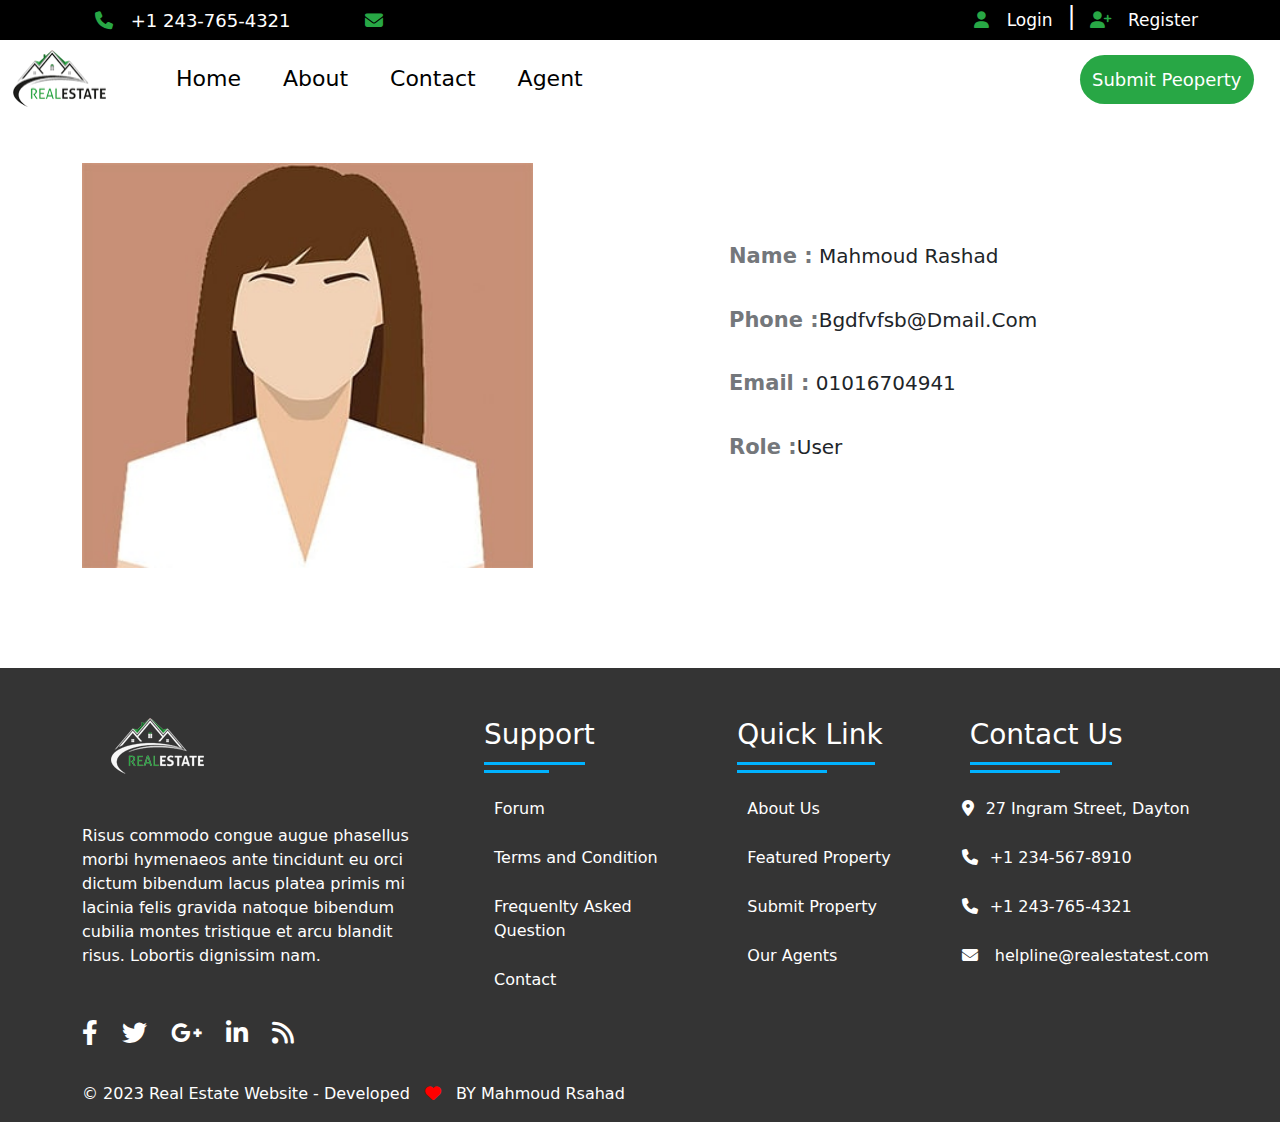
<file: profile.html>
<!DOCTYPE html>
<html lang="en">
<head>
    <meta charset="UTF-8">
    <meta http-equiv="X-UA-Compatible" content="IE=edge">
    <meta name="viewport" content="width=device-width, initial-scale=1.0">
    <title>Document</title>
    <link rel="stylesheet" href="css/all.min.css">
    <link rel="stylesheet" href="css/bootstrap.css">
    <link rel="stylesheet" href="css/footer.css">
    <link rel="stylesheet" href="css/style.css">
</head>
<body>
    <nav class="nav-main">
        <div class="container-lg">
            <div class="row">
                <div class="col-6">
                    <div class="contact">
                        <a href="tel:1 243-765-4321"><i class="fa-solid fa-phone"></i> +1 243-765-4321</a>
                        <a href="mailto:helpline@realestatest.com"><i class="fa-solid fa-envelope"></i> mahmoud8rashad@gmail.com </a>
                    </div>
                </div>
                <div class="col-6">
                    <div class="log-sin">
                        <a href="login.html" style=" margin-right: 15px;"> <i class="fa-solid fa-user"></i> Login</a><span style=" font-size: 24px; ">|</span><a href="register.html" style=" margin-left: 14px; "> <i class="fa-solid fa-user-plus"></i> Register</a>
                   </div>
                </div>
            </div>
        </div>
    </nav>
    <div class="loge-1">
        <a href=""><img src="img/restatelg.png" alt=""></a>
    </div>
    <header class="header">
       <div class="container nav">

            <a href="index.html" class="header-img"><img src="img/restatelg.png" alt=""></a>
                <a href="index.html">Home</a>
                <a href="about.html">About</a>
                <a href="contact.html">Contact</a>
                <a href="agent.html">Agent</a>
                <a href="index.html" class="none-bloke">Login/Register</a>
                <a href="propertyadd.html" class="  Submit" >Submit Peoperty</a>
    </div>

    </header>
    <div class="Offcanva">
        <nav class="navbar navbar-expand-lg navbar-light " style="background-color: #fff;">
            <div class="container-fluid">
                <a class="navbar-brand" href="index.html"><img src="img/restatelg.png" alt=""></a>
                <button class="navbar-toggler" type="button" data-bs-toggle="collapse" data-bs-target="#navbarSupportedContent" aria-controls="navbarSupportedContent" aria-expanded="false" aria-label="Toggle navigation">
                  <span class="navbar-toggler-icon"></span>
                </button>
              <div class="collapse navbar-collapse" id="navbarSupportedContent">
                <ul class="navbar-nav me-auto mb-2 mb-lg-0">
                  <li class="nav-item">
                    <a class="nav-link active" aria-current="page" href="index.html">Home</a>
                  </li>
                  <li class="nav-item">
                    <a class="nav-link active" href="about.html">About</a>
                  </li>

                  <li class="nav-item">
                    <a class="nav-link active" aria-current="page" href="contact.html">Contact</a>
                  </li>
                  <li class="nav-item">
                    <a class="nav-link active" href="agent.html">Agent</a>
                  </li>
                  <li class="nav-item" style="display: flex;     margin-top: 7px;">
                  <a class="nav-link active" href="login.html" style="margin-top: -9px;">Login</a>/<a href="register.html">Register</a>
                  </li>
                </ul>

              </div>
            </div>
          </nav>
    </div>
    <!-- ======================================================== -->
    <!-- start profile -->
    <div class="profile">
        <div class="container">
            <div class="row">
                <div class="col-5">
                    <div class="img">
                        <img src="img/avatarm2-min.jpg" alt="">
                    </div>
                </div>
                <div class="col-7">
                    <div class="text">
                        <div class="name"><b>Name :</b> Mahmoud Rashad  </div>
                        <div class="phone"><b>Phone :</b>bgdfvfsb@dmail.com </div>
                        <div class="email"><b>Email :</b> 01016704941</div>
                        <div class="role"><b>Role :</b>User</div>
                    </div>
                </div>
            </div>
        </div>
    </div>
    <!-- end profile -->
    <!-- start footer -->
    <div class="footer" >
        <div class="container">
            <div class="row ">
                <div class="col-lg-4 col-md-12">
                    <div class="div-footer">
                        <img src="img/restatelg_white.png" alt="">
                        <p>Risus commodo congue augue phasellus morbi hymenaeos ante tincidunt eu orci dictum bibendum lacus platea primis mi lacinia felis gravida natoque bibendum cubilia montes tristique et arcu blandit risus. Lobortis dignissim nam.</p>
                    </div>
                    <div class="footer-widget">
                        <a href="#"><i class="fab fa-facebook-f"></i></a>
                        <a href="#"><i class="fab fa-twitter"></i></a> 
                        <a href="#"><i class="fab fa-google-plus-g"></i></a>
                        <a href="#"><i class="fab fa-linkedin-in"></i></a> 
                        <a href="#"><i class="fas fa-rss"></i></a>
                        </div>
                </div>
                <div class="col-lg-8 col-md-12">
                    <div class="row">
                        <div class="col-lg-4 col-md-4">
                            <div class="div-footer footer-support">
                                <h3>Support</h3>
                                <ul>
                                    <li><a href="">Forum</a></li>
                                    <li><a href="">Terms and Condition</a></li>
                                    <li><a href="">Frequenlty Asked Question</a></li>
                                    <li><a href="">Contact</a></li>
                                </ul>
                            </div>
                        </div>
                        <div class="col-lg-4 col-md-4">
                            <div class="div-footer footer-link">
                                <h3>Quick Link</h3>
                                <ul>
                                    <li><a href="">About Us</a></li>
                                    <li><a href="">Featured Property</a></li>
                                    <li><a href="">Submit Property</a></li>
                                    <li><a href="">Our Agents</a></li>
                                </ul>
                            </div>
                        </div>
                        <div class="col-lg-4 col-md-4">
                            <div class="div-footer-social">
                                <h3>Contact Us</h3>
                                <ul >
                                    <li><a href=""><i class="fa-solid fa-location-dot"></i>27 Ingram Street, Dayton</a></li>
                                    <li><a href="tel:+1 234-567-8910"><i class="fa-solid fa-phone"></i>+1 234-567-8910</a></li>
                                    <li><a href="tel:+1 243-765-4321"><i class="fa-solid fa-phone"></i>+1 243-765-4321</a></li>
                                    <li><a href="mailto:helpline@realestatest.com"><i class="fa-solid fa-envelope"></i> helpline@realestatest.com</a></li>
                                </ul>
                            </div>
                        </div>
                    </div>
                </div>
                <p class="txt-pt-15">© 2023 Real Estate Website - Developed <i class="fa-solid fa-heart" style="color: red; margin-left: 10px; margin-right: 10px; "></i> BY Mahmoud Rsahad</p>
            </div>
        </div>
    </div>
    <!-- end footer -->
    <script src="js/bootstrap.min.js"></script>
</body>
</html>
</file>
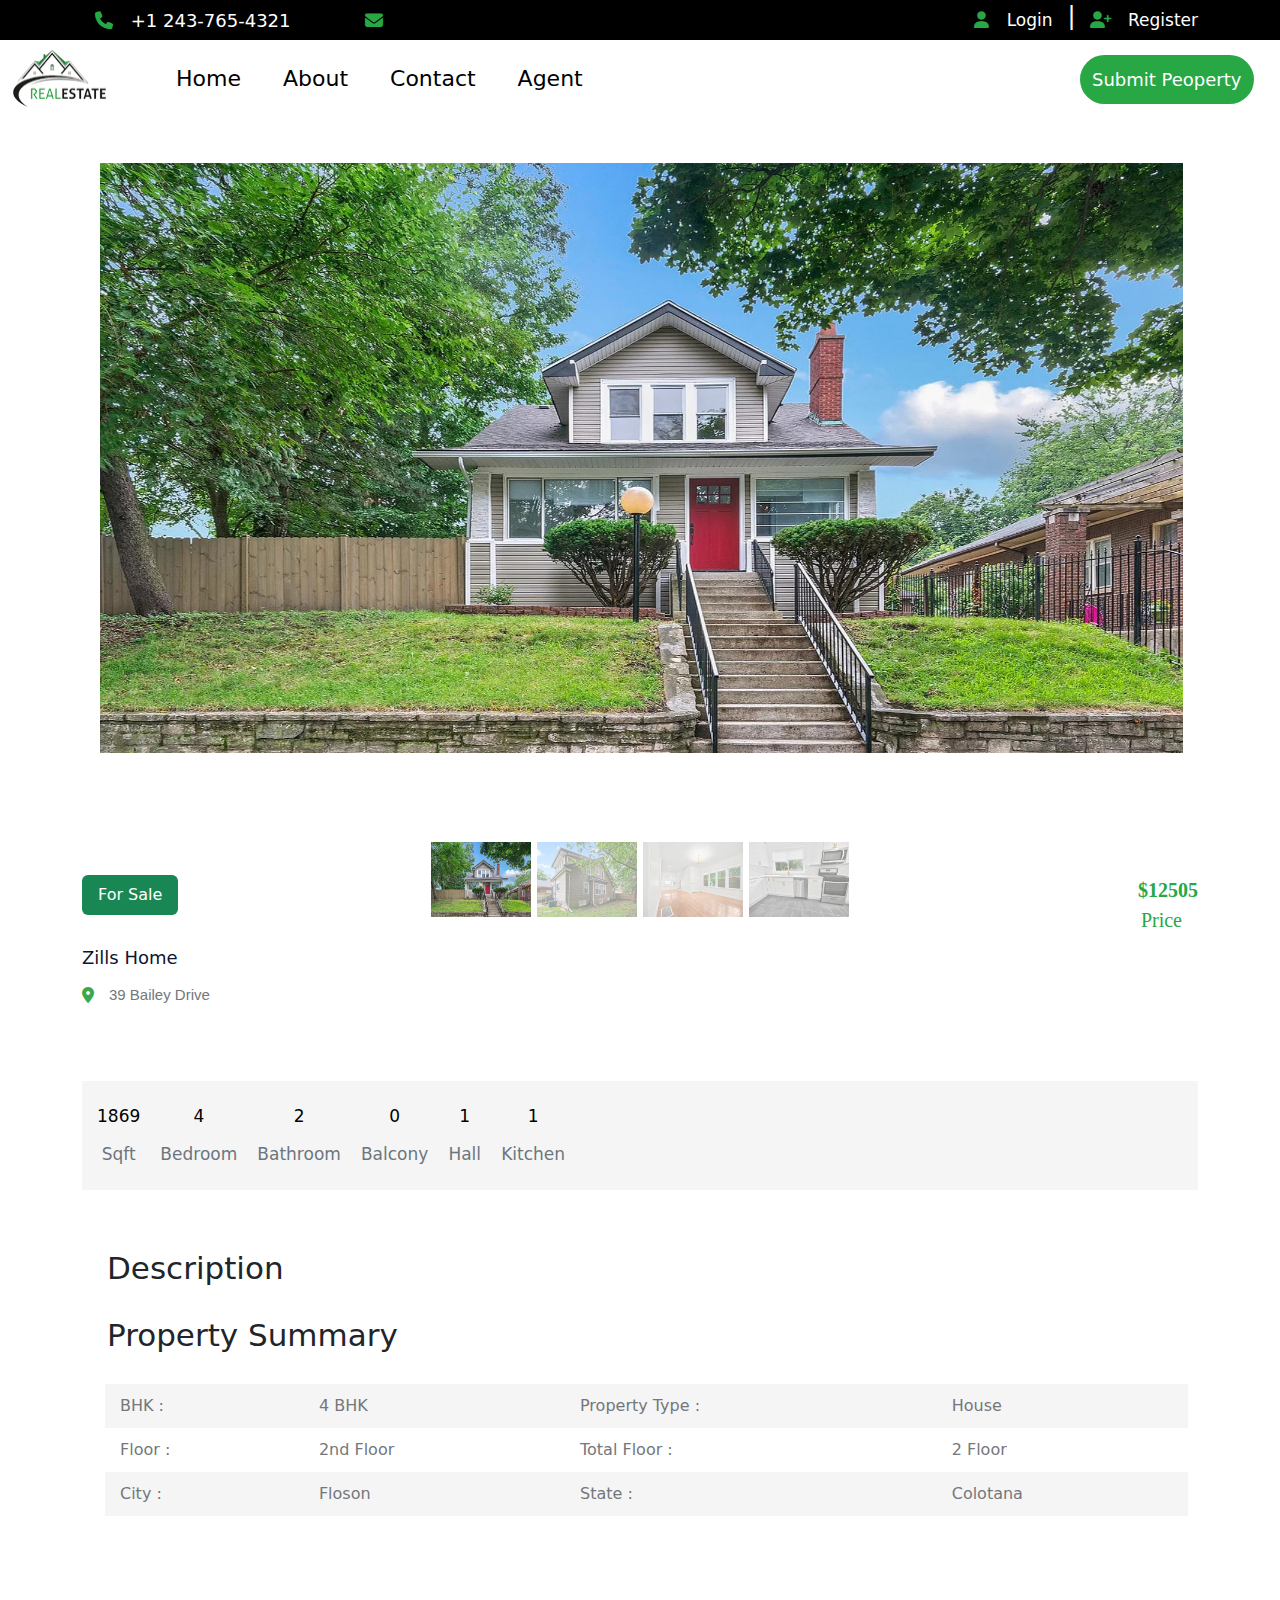
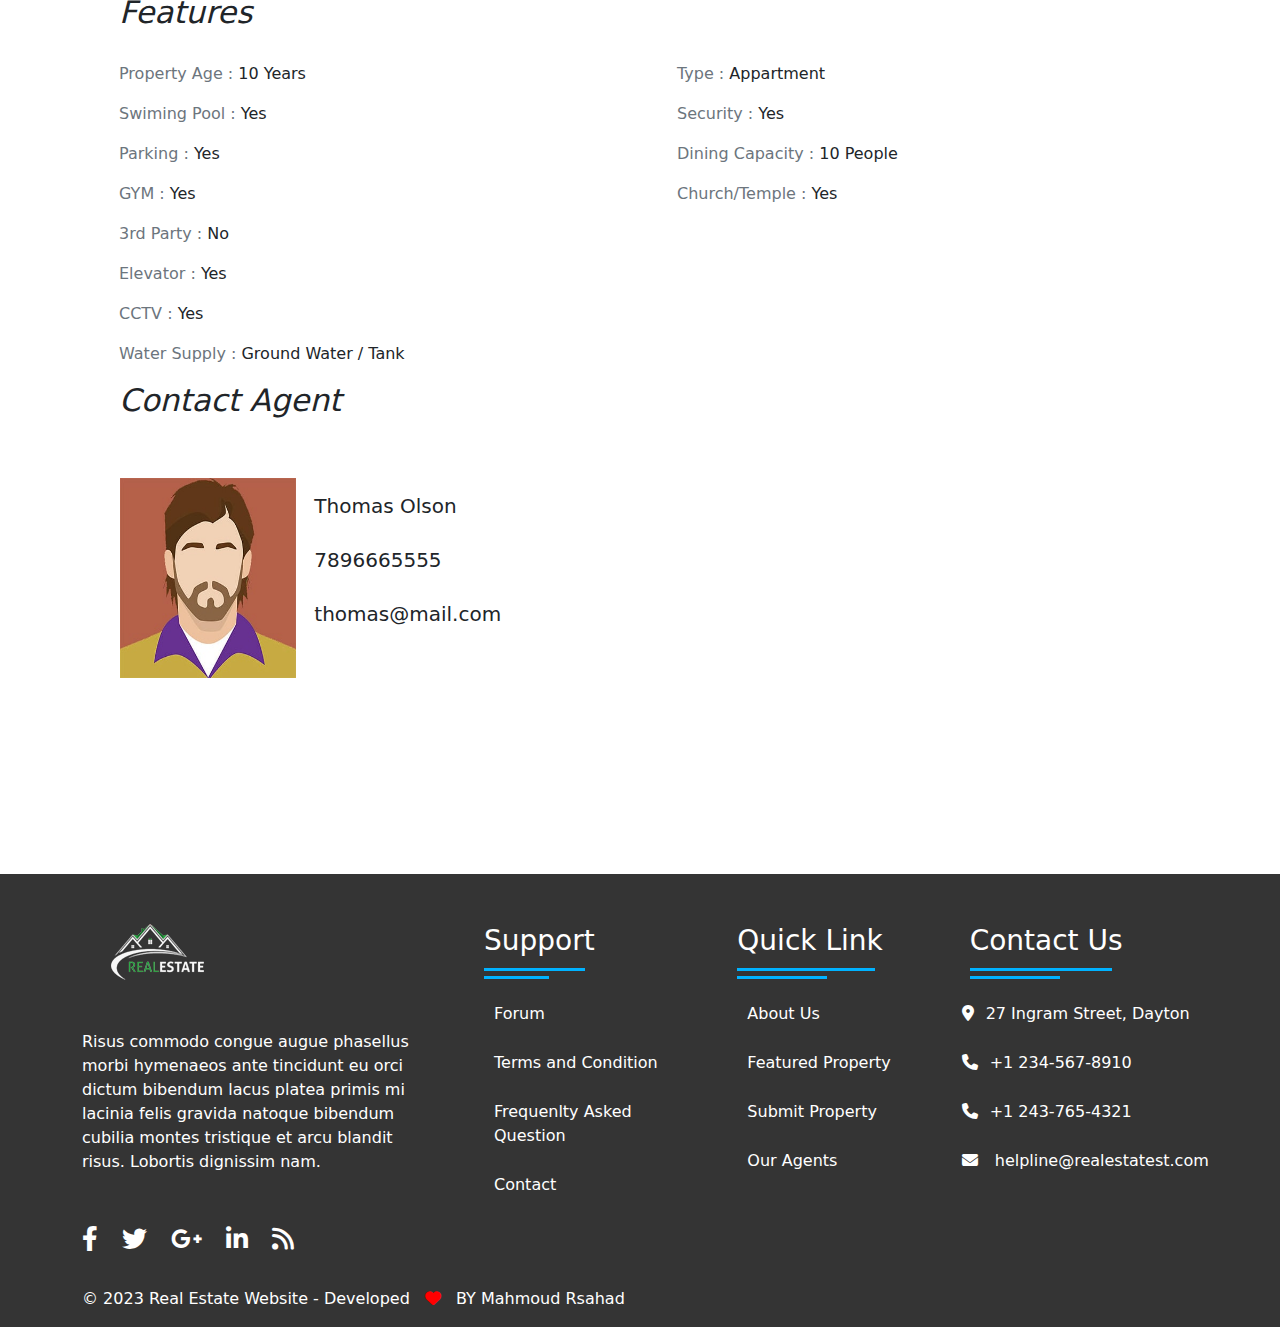
<file: property.html>
<!DOCTYPE html>
<html lang="en">
<head>
    <meta charset="UTF-8">
    <meta http-equiv="X-UA-Compatible" content="IE=edge">
    <meta name="viewport" content="width=device-width, initial-scale=1.0">
    <title>Document</title>

    <link rel="stylesheet" href="css/all.min.css">
    <link rel="stylesheet" href="css/bootstrap.css">
    <link rel="stylesheet" href="css/footer.css">
    <link rel="stylesheet" href="css/style.css">
</head>
<body>

    <nav class="nav-main">
        <div class="container-lg">
            <div class="row">
                <div class="col-6">
                    <div class="contact">
                        <a href="tel:1 243-765-4321"><i class="fa-solid fa-phone"></i> +1 243-765-4321</a>
                        <a href="mailto:helpline@realestatest.com"><i class="fa-solid fa-envelope"></i> mahmoud8rashad@gmail.com </a>
                    </div>
                </div>
                <div class="col-6">
                    <div class="log-sin">
                        <a href="login.html" style=" margin-right: 15px;"> <i class="fa-solid fa-user"></i> Login</a><span style=" font-size: 24px; ">|</span><a href="register.html" style=" margin-left: 14px; "> <i class="fa-solid fa-user-plus"></i> Register</a>
                   </div>
                </div>
            </div>
        </div>
    </nav>
    <div class="loge-1">
        <a href="index.html"><img src="img/restatelg.png" alt=""></a>
    </div>
    <header class="header">
       <div class="container nav">

            <a href="index.html" class="header-img"><img src="img/restatelg.png" alt=""></a>
                <a href="index.html">Home</a>
                <a href="about.html">About</a>
                <a href="contact.html">Contact</a>
                <a href="agent.html">Agent</a>
                <a href="" class="none-bloke">Login/Register</a>
                <a href="propertyadd.html" class="  Submit" >Submit Peoperty</a>
    </div>

    </header>

    <div class="Offcanva">
        <nav class="navbar navbar-expand-lg navbar-light " style="background-color: #fff;">
            <div class="container-fluid">
                <a class="navbar-brand" href="index.html"><img src="img/restatelg.png" alt=""></a>
                <button class="navbar-toggler" type="button" data-bs-toggle="collapse" data-bs-target="#navbarSupportedContent" aria-controls="navbarSupportedContent" aria-expanded="false" aria-label="Toggle navigation">
                  <span class="navbar-toggler-icon"></span>
                </button>
              <div class="collapse navbar-collapse" id="navbarSupportedContent">
                <ul class="navbar-nav me-auto mb-2 mb-lg-0">
                  <li class="nav-item">
                    <a class="nav-link active" aria-current="page" href="index.html">Home</a>
                  </li>
                  <li class="nav-item">
                    <a class="nav-link active" href="about.html">About</a>
                  </li>

                  <li class="nav-item">
                    <a class="nav-link active" aria-current="page" href="contact.html">Contact</a>
                  </li>
                  <li class="nav-item">
                    <a class="nav-link active" href="agent.html">Agent</a>
                  </li>
                  <li class="nav-item" style="display: flex;     margin-top: 7px;">
                  <a class="nav-link active" href="login.html" style="margin-top: -9px;">Login</a>/<a href="register.html">Register</a>
                  </li>
                </ul>

              </div>
            </div>
          </nav>
    </div>
    <!-- ======================================================== -->
    <div class="property">
        <div class="container">
            <div class="row">
                <div class="">
                    <div id="carouselExampleIndicators" class="carousel slide" data-bs-ride="carousel">
                        <div class="carousel-indicators">
                        <a href="">  <button type="button" data-bs-target="#carouselExampleIndicators" data-bs-slide-to="0" class="active" aria-current="true" aria-label="Slide 1"> <img src="img/zillhms1.jpg" class="d-block w-100" alt="..."></button></a>
                         <a href=""> <button type="button" data-bs-target="#carouselExampleIndicators" data-bs-slide-to="1" aria-label="Slide 2"><img src="img/zillhms2.jpg" class="d-block w-100" alt="..."></button></a>
                         <a href=""><button type="button" data-bs-target="#carouselExampleIndicators" data-bs-slide-to="2" aria-label="Slide 3"><img src="img/zillhms3.jpg" class="d-block w-100" alt="..."></button></a>
                          <a href=""><button type="button" data-bs-target="#carouselExampleIndicators" data-bs-slide-to="3" aria-label="Slide 4"><img src="img/zillhms5.jpg" class="d-block w-100" alt="..."></button></a>
                        </div>
                        <div class="carousel-inner">
                          <div class="carousel-item active">
                            <img src="img/zillhms1.jpg" class="d-block w-100" alt="...">
                          </div>
                          <div class="carousel-item">
                            <img src="img/zillhms2.jpg" class="d-block w-100" alt="...">
                          </div>
                          <div class="carousel-item">
                            <img src="img/zillhms3.jpg" class="d-block w-100" alt="...">
                          </div>
                          <div class="carousel-item">
                            <img src="img/zillhms5.jpg" class="d-block w-100" alt="...">
                          </div>
                        </div>
                      </div>

                      <div class="property-text">
                        <div class="row">
                            <div class="col-6"><div class="bg-success d-table px-3 py-2 rounded text-white text-capitalize">For Sale</div></div>
                            <div class="col-6"> <div class="price">$12505 <span>Price</span></div></div>
                            <div class="col-6"><div class="title">  <h3>Zills Home</h3></div></div>
                            <div class="col-6"></div>
                            <!-- <div class="col-6"><div class="categories"><h3>categories</h3></div></div> -->
                            <div class="col-6"><div class="location"><i class="fa-solid fa-location-dot"></i> <h6>39 Bailey Drive</h6></div></div>
                        </div>
                      </div>

                      <div class="rooms">
                        <div class="container">
                            <div class="row">
                                <div class="icon-main">
                                    <ul class="centered-list">
                                        <li class="text-secondary"><span class="span-padding">1869</span> Sqft</li>
                                        <li class="text-secondary"><span class="span-padding">4</span>Bedroom</li>
                                        <li class="text-secondary"><span class="span-padding">2</span>Bathroom</li>
                                        <li class="text-secondary"><span class="span-padding">0</span>Balcony</li>
                                        <li class="text-secondary"><span class="span-padding">1</span>Hall</li>
                                        <li class="text-secondary"><span class="span-padding">1</span>Kitchen</li>
                                    </ul>
                                </div>
                                
                            </div>
                        </div>
                      </div>

                      <div class="description">
                        <h5 class="">Description</h5>
                        <!-- <div class="dec-box-text">
                          <p>
                           Lorem ipsum dolor, sit amet consectetur adipisicing elit. Doloremque blanditiis dicta delectus fuga magnam nisi temporibus laudantium maxime quis aliquam quisquam aperiam, molestias incidunt inventore et voluptas similique asperiores quod?
                          </p>
                        </div> -->

                        <div class="property-summary">
                            <h5>Property Summary</h5>
                            <table class="table-property-summary">
                                <tbody>
                                    <tr>
                                        <td>BHK  :</td>
                                        <td class="td-p-s">4 BHK</td>
                                        <td>Property Type :</td>
                                        <td class="td-p-s-2" >House</td>
                                    </tr>
                                    <tr>
                                        <td >Floor :</td>
                                        <td class="td-p-s" >2nd Floor</td>
                                        <td>Total Floor :</td>
                                        <td class="td-p-s-2 " >2 Floor</td>
                                    </tr>
                                    <tr>
                                        <td>City  :</td>
                                        <td class="td-p-s" >Floson</td>
                                        <td>State  :</td>
                                        <td class="td-p-s-2" >Colotana</td>
                                    </tr>  
                                </tbody>
                            </table>
                        </div>
                      </div>

                      <div class="amenities">
                        <div class="container">
                            <h5 class="">Features</h5>
                            <div class="row">
                                <div class="col-md-6 col-12">
                                    <ul>
                                        <li class="mb-3"><span class="text-secondary font-weight-bold">Property Age : </span>10 Years</li>
                                        <li class="mb-3"><span class="text-secondary font-weight-bold">Swiming Pool : </span>Yes</li>
                                        <li class="mb-3"><span class="text-secondary font-weight-bold">Parking : </span>Yes</li>
                                        <li class="mb-3"><span class="text-secondary font-weight-bold">GYM : </span>Yes</li>
                                    </ul>                      
                            </div>
    
                            <div class="col-md-6 col-12">
                                <ul>
                                <li class="mb-3"><span class="text-secondary font-weight-bold">Type : </span>Appartment</li>
                                <li class="mb-3"><span class="text-secondary font-weight-bold">Security : </span>Yes</li>
                                <li class="mb-3"><span class="text-secondary font-weight-bold">Dining Capacity : </span>10 People</li>
                                <li class="mb-3"><span class="text-secondary font-weight-bold">Church/Temple : </span>Yes</li>
                                </ul>
                            </div>
    
                            <div class="col-md-6 col-12">
                                <ul>
                                <li class="mb-3"><span class="text-secondary font-weight-bold">3rd Party : </span>No</li>
                                <li class="mb-3"><span class="text-secondary font-weight-bold">Elevator : </span>Yes</li>
                                <li class="mb-3"><span class="text-secondary font-weight-bold">CCTV : </span>Yes</li>
                                <li class="mb-3"><span class="text-secondary font-weight-bold">Water Supply : </span>Ground Water / Tank</li>
                                </ul>
                            </div>
                            </div>

                        </div>
                      </div>

                      <div class="contact-agent">
                        <div class="container">
                            <h3>Contact Agent</h3>   
                            <div class="contact-agent-main">
                                <div class="row">
                                    <div class="col-5">
                                        <img src="img/avatarm7-min.jpg" alt="">
                                    </div>
                                    <div class="col-7">
                                        <div class="text">
                                            <h5>Thomas Olson</h5>
                                            <h5>7896665555</h5>
                                            <h5 class="email">thomas@mail.com</h5>
                                          </div>
                                    </div>
                                </div>
                            </div>   
                        </div>              
                      </div>
                </div>

            </div>
             <!-- <h3 class="recently-added-property">Recently Added Property </h3>
            <div id="carouselExampleControls" class="carousel slide" data-bs-ride="carousel">
              <div class="carousel-inner">
                <div class="carousel-item active">
                  <div class="row">
                    <div class="col-md-4 col-sm-6">
                      <div class="property-main" style=" width: 100%; margin: auto; margin-top: 100px;">
                        <a href="property.html">
                            <div class="box">
                                <div class="img">     
                                    <img src="img/zillhms1.jpg" alt="">                                 
                                </div>
                                <div class="elaboration">
                                    <div class="text">
                                        <h4>Zills Home</h4>
                                        <h6>$200502</h6>  
                                    </div>
                                    <div class="icon">
                                        <div class="icon-main">
                                            <span>SQM 1000  <i class="fa-solid fa-table-cells-large"></i></span>
                                            <span>4  <i class="fa-solid fa-bed"></i></span>
                                            <span>2  <i class="fa-solid fa-bath"></i></span>
                                            <span>1 <i class="fa-solid fa-kitchen-set"></i></i></span>
                                        </div>
                                    </div> 
                                </div>
                               </div> 
                        </a>
                    </div>
                    </div>
                    <div class="col-md-4 col-sm-6">
                      <div class="property-main" style=" width: 100%; margin: auto; margin-top: 100px;">
                        <a href="property.html">
                            <div class="box">
                                <div class="img">     
                                    <img src="img/zillhms2.jpg" alt="">                                 
                                </div>
                                <div class="elaboration">
                                    <div class="text">
                                        <h4>Zills Home</h4>
                                        <h6>$20050000002</h6>  
                                    </div>
                                    <div class="icon">
                                        <div class="icon-main">
                                            <span>SQM 1000  <i class="fa-solid fa-table-cells-large"></i></span>
                                            <span>4  <i class="fa-solid fa-bed"></i></span>
                                            <span>2  <i class="fa-solid fa-bath"></i></span>
                                            <span>1 <i class="fa-solid fa-kitchen-set"></i></i></span>
                                        </div>
                                    </div> 
                                </div>
                               </div> 
                        </a>
                    </div>
                    </div>
                    <div class="col-md-4 col-sm-6">
                      <div class="property-main" style=" width: 100%; margin: auto; margin-top: 100px;">
                        <a href="property.html">
                            <div class="box">
                                <div class="img">     
                                    <img src="img/zillhms3.jpg" alt="">                                 
                                </div>
                                <div class="elaboration">
                                    <div class="text">
                                        <h4>Zills Home</h4>
                                        <h6>$200502</h6>  
                                    </div>
                                    <div class="icon">
                                        <div class="icon-main">
                                            <span>SQM 1000  <i class="fa-solid fa-table-cells-large"></i></span>
                                            <span>4  <i class="fa-solid fa-bed"></i></span>
                                            <span>2  <i class="fa-solid fa-bath"></i></span>
                                            <span>1 <i class="fa-solid fa-kitchen-set"></i></i></span>
                                        </div>
                                    </div> 
                                </div>
                               </div> 
                        </a>
                    </div>
                    </div>
                   </div>
                </div>
                <div class="carousel-item">
                  <div class="row">
                    <div class="col-md-4 col-sm-6">
                      <div class="property-main" style=" width: 100%; margin: auto; margin-top: 100px;">
                        <a href="property.html">
                            <div class="box">
                                <div class="img">     
                                    <img src="img/zillhms1.jpg" alt="">                                 
                                </div>
                                <div class="elaboration">
                                    <div class="text">
                                        <h4>Zills Home</h4>
                                        <h6>$200502</h6>  
                                    </div>
                                    <div class="icon">
                                        <div class="icon-main">
                                            <span>SQM 1000  <i class="fa-solid fa-table-cells-large"></i></span>
                                            <span>4  <i class="fa-solid fa-bed"></i></span>
                                            <span>2  <i class="fa-solid fa-bath"></i></span>
                                            <span>1 <i class="fa-solid fa-kitchen-set"></i></i></span>
                                        </div>
                                    </div> 
                                </div>
                               </div> 
                        </a>
                    </div>
                    </div>
                    <div class="col-md-4 col-sm-6">
                      <div class="property-main" style=" width: 100%; margin: auto; margin-top: 100px;">
                        <a href="property.html">
                            <div class="box">
                                <div class="img">     
                                    <img src="img/zillhms2.jpg" alt="">                                 
                                </div>
                                <div class="elaboration">
                                    <div class="text">
                                        <h4>Zills Home</h4>
                                        <h6>$20050000002</h6>  
                                    </div>
                                    <div class="icon">
                                        <div class="icon-main">
                                            <span>SQM 1000  <i class="fa-solid fa-table-cells-large"></i></span>
                                            <span>4  <i class="fa-solid fa-bed"></i></span>
                                            <span>2  <i class="fa-solid fa-bath"></i></span>
                                            <span>1 <i class="fa-solid fa-kitchen-set"></i></i></span>
                                        </div>
                                    </div> 
                                </div>
                               </div> 
                        </a>
                    </div>
                    </div>
                    <div class="col-md-4 col-sm-6">
                      <div class="property-main" style=" width: 100%; margin: auto; margin-top: 100px;">
                        <a href="property.html">
                            <div class="box">
                                <div class="img">     
                                    <img src="img/zillhms3.jpg" alt="">                                 
                                </div>
                                <div class="elaboration">
                                    <div class="text">
                                        <h4>Zills Home</h4>
                                        <h6>$200502</h6>  
                                    </div>
                                    <div class="icon">
                                        <div class="icon-main">
                                            <span>SQM 1000  <i class="fa-solid fa-table-cells-large"></i></span>
                                            <span>4  <i class="fa-solid fa-bed"></i></span>
                                            <span>2  <i class="fa-solid fa-bath"></i></span>
                                            <span>1 <i class="fa-solid fa-kitchen-set"></i></i></span>
                                        </div>
                                    </div> 
                                </div>
                               </div> 
                        </a>
                    </div>
                    </div>
                   </div>
                </div>
                <div class="carousel-item">
                  <div class="row">
                    <div class="col-md-4 col-sm-6">
                      <div class="property-main" style=" width: 100%; margin: auto; margin-top: 100px;">
                        <a href="property.html">
                            <div class="box">
                                <div class="img">     
                                    <img src="img/zillhms1.jpg" alt="">                                 
                                </div>
                                <div class="elaboration">
                                    <div class="text">
                                        <h4>Zills Home</h4>
                                        <h6>$200502</h6>  
                                    </div>
                                    <div class="icon">
                                        <div class="icon-main">
                                            <span>SQM 1000  <i class="fa-solid fa-table-cells-large"></i></span>
                                            <span>4  <i class="fa-solid fa-bed"></i></span>
                                            <span>2  <i class="fa-solid fa-bath"></i></span>
                                            <span>1 <i class="fa-solid fa-kitchen-set"></i></i></span>
                                        </div>
                                    </div> 
                                </div>
                               </div> 
                        </a>
                    </div>
                    </div>
                    <div class="col-md-4 col-sm-6">
                      <div class="property-main" style=" width: 100%; margin: auto; margin-top: 100px;">
                        <a href="property.html">
                            <div class="box">
                                <div class="img">     
                                    <img src="img/zillhms2.jpg" alt="">                                 
                                </div>
                                <div class="elaboration">
                                    <div class="text">
                                        <h4>Zills Home</h4>
                                        <h6>$20050000002</h6>  
                                    </div>
                                    <div class="icon">
                                        <div class="icon-main">
                                            <span>SQM 1000  <i class="fa-solid fa-table-cells-large"></i></span>
                                            <span>4  <i class="fa-solid fa-bed"></i></span>
                                            <span>2  <i class="fa-solid fa-bath"></i></span>
                                            <span>1 <i class="fa-solid fa-kitchen-set"></i></i></span>
                                        </div>
                                    </div> 
                                </div>
                               </div> 
                        </a>
                    </div>
                    </div>
                    <div class="col-md-4 col-sm-6">
                      <div class="property-main" style=" width: 100%; margin: auto; margin-top: 100px;">
                        <a href="property.html">
                            <div class="box">
                                <div class="img">     
                                    <img src="img/zillhms3.jpg" alt="">                                 
                                </div>
                                <div class="elaboration">
                                    <div class="text">
                                        <h4>Zills Home</h4>
                                        <h6>$200502</h6>  
                                    </div>
                                    <div class="icon">
                                        <div class="icon-main">
                                            <span>SQM 1000  <i class="fa-solid fa-table-cells-large"></i></span>
                                            <span>4  <i class="fa-solid fa-bed"></i></span>
                                            <span>2  <i class="fa-solid fa-bath"></i></span>
                                            <span>1 <i class="fa-solid fa-kitchen-set"></i></i></span>
                                        </div>
                                    </div> 
                                </div>
                               </div> 
                        </a>
                    </div>
                    </div>
                   </div>
                </div>
              </div>
              <button class="carousel-control-prev" type="button" data-bs-target="#carouselExampleControls" data-bs-slide="prev">
                <span class="carousel-control-prev-icon" aria-hidden="true"></span>
                <span class="visually-hidden">Previous</span>
              </button>
              <button class="carousel-control-next" type="button" data-bs-target="#carouselExampleControls" data-bs-slide="next">
                <span class="carousel-control-next-icon" aria-hidden="true"></span>
                <span class="visually-hidden">Next</span>
              </button>
            </div>  -->
        </div>
    </div>
    <!-- start footer -->
    <div class="footer">
        <div class="container">
            <div class="row ">
                <div class="col-lg-4 col-md-12">
                    <div class="div-footer">
                        <img src="img/restatelg_white.png" alt="">
                        <p>Risus commodo congue augue phasellus morbi hymenaeos ante tincidunt eu orci dictum bibendum lacus platea primis mi lacinia felis gravida natoque bibendum cubilia montes tristique et arcu blandit risus. Lobortis dignissim nam.</p>
                    </div>
                    <div class="footer-widget">
                        <a href="#"><i class="fab fa-facebook-f"></i></a>
                        <a href="#"><i class="fab fa-twitter"></i></a> 
                        <a href="#"><i class="fab fa-google-plus-g"></i></a>
                        <a href="#"><i class="fab fa-linkedin-in"></i></a> 
                        <a href="#"><i class="fas fa-rss"></i></a>
                        </div>
                </div>
                <div class="col-lg-8 col-md-12">
                    <div class="row">
                        <div class="col-lg-4 col-md-4">
                            <div class="div-footer footer-support">
                                <h3>Support</h3>
                                <ul>
                                    <li><a href="">Forum</a></li>
                                    <li><a href="">Terms and Condition</a></li>
                                    <li><a href="">Frequenlty Asked Question</a></li>
                                    <li><a href="">Contact</a></li>
                                </ul>
                            </div>
                        </div>
                        <div class="col-lg-4 col-md-4">
                            <div class="div-footer footer-link">
                                <h3>Quick Link</h3>
                                <ul>
                                    <li><a href="">About Us</a></li>
                                    <li><a href="">Featured Property</a></li>
                                    <li><a href="">Submit Property</a></li>
                                    <li><a href="">Our Agents</a></li>
                                </ul>
                            </div>
                        </div>
                        <div class="col-lg-4 col-md-4">
                            <div class="div-footer-social">
                                <h3>Contact Us</h3>
                                <ul >
                                    <li><a href=""><i class="fa-solid fa-location-dot"></i>27 Ingram Street, Dayton</a></li>
                                    <li><a href="tel:+1 234-567-8910"><i class="fa-solid fa-phone"></i>+1 234-567-8910</a></li>
                                    <li><a href="tel:+1 243-765-4321"><i class="fa-solid fa-phone"></i>+1 243-765-4321</a></li>
                                    <li><a href="mailto:helpline@realestatest.com"><i class="fa-solid fa-envelope"></i> helpline@realestatest.com</a></li>
                                </ul>
                            </div>
                        </div>
                    </div>
                </div>
                <p class="txt-pt-15">© 2023 Real Estate Website - Developed <i class="fa-solid fa-heart" style="color: red; margin-left: 10px; margin-right: 10px; "></i> BY Mahmoud Rsahad</p>
            </div>
        </div>
    </div>
    <!-- end footer -->
    <script src="js/bootstrap.min.js"></script>
</body>
</html>
</file>
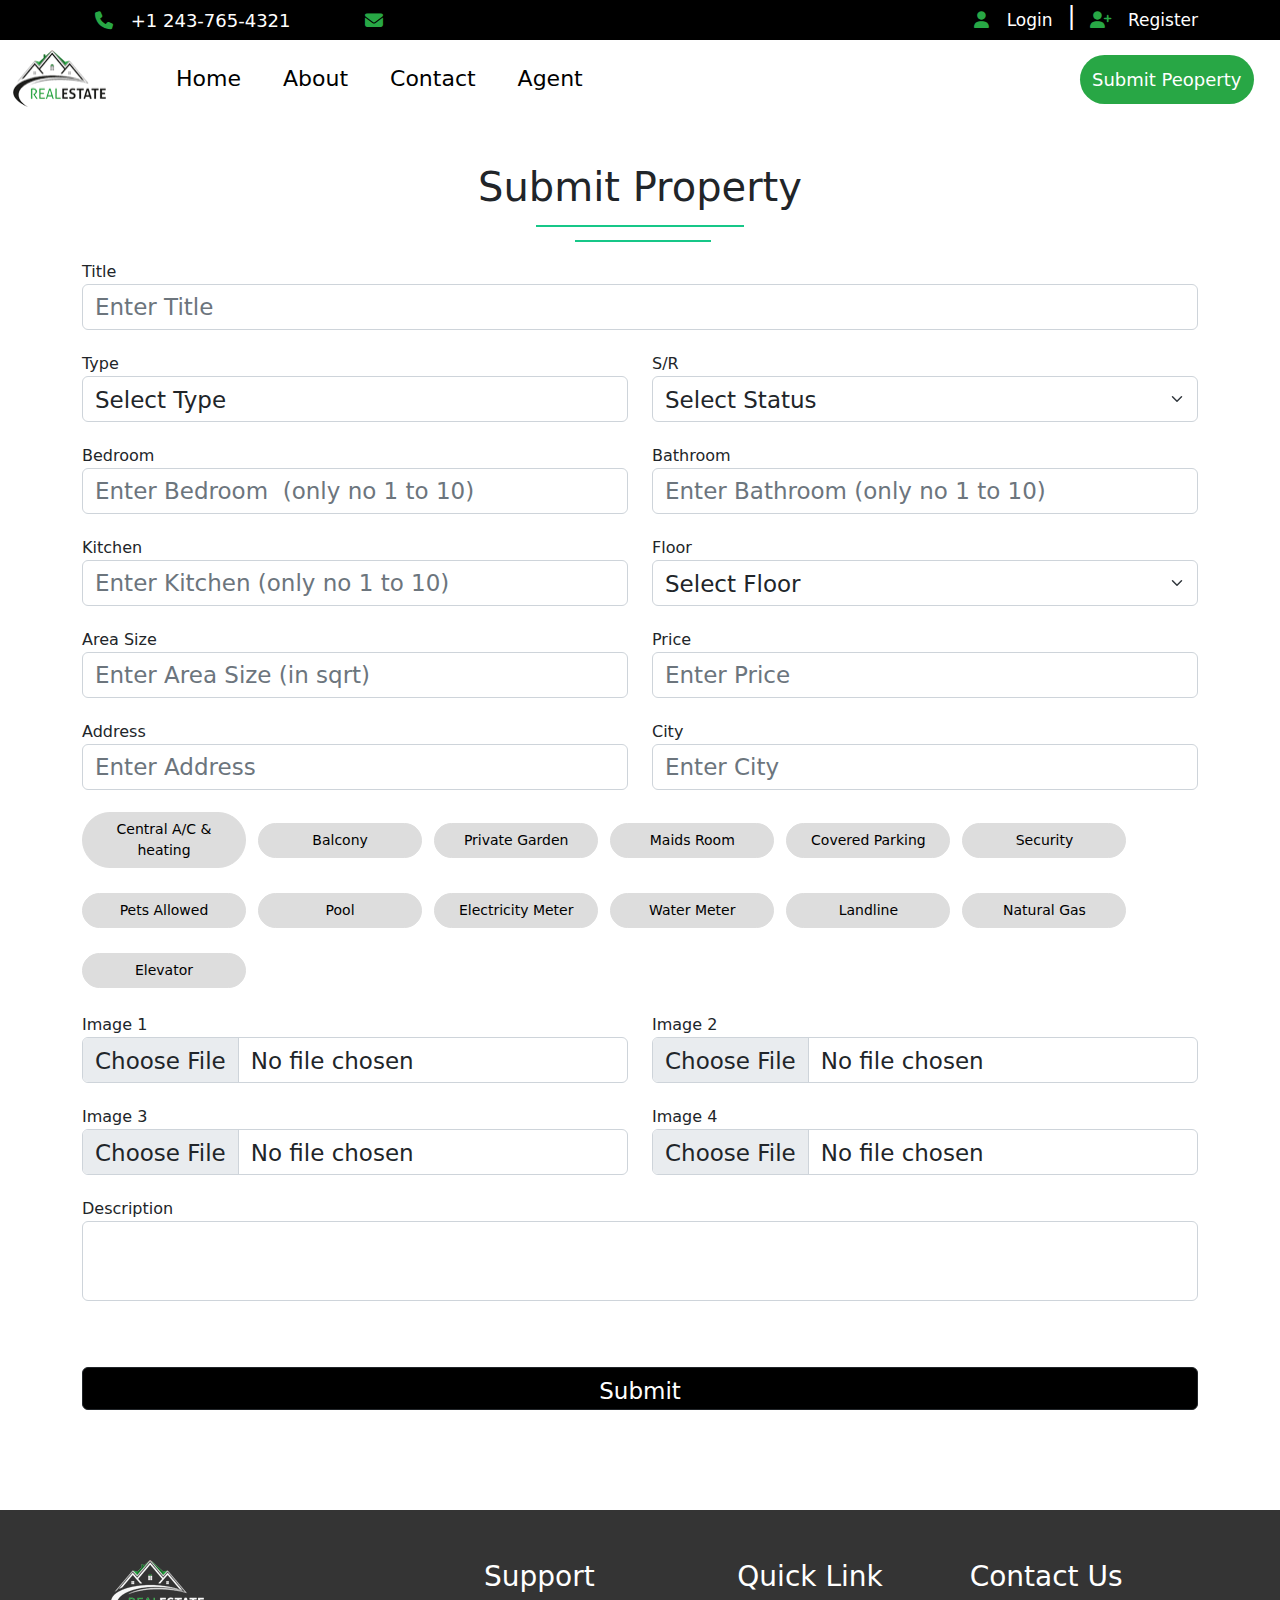
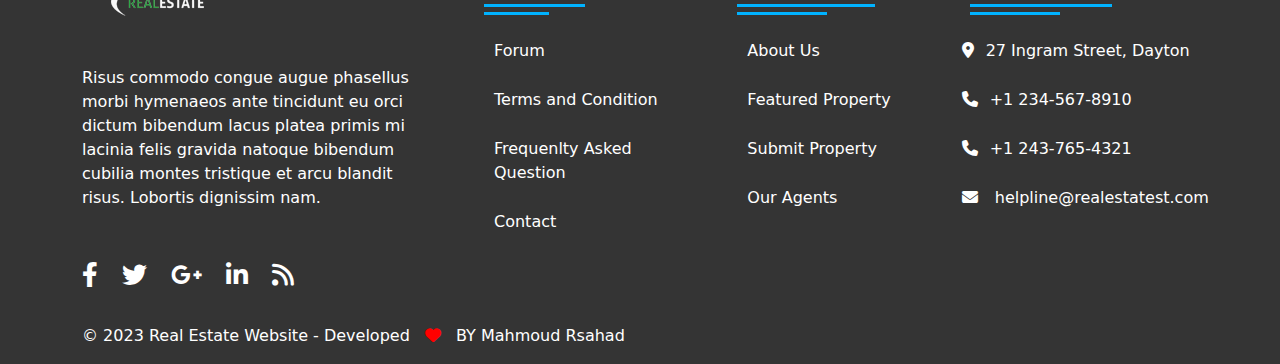
<file: propertyadd.html>
<!DOCTYPE html>
<html lang="en">
<head>
    <meta charset="UTF-8">
    <meta http-equiv="X-UA-Compatible" content="IE=edge">
    <meta name="viewport" content="width=device-width, initial-scale=1.0">
    <title>Document</title>
    <link rel="stylesheet" href="css/all.min.css">
    <link rel="stylesheet" href="css/bootstrap.css">
    <link rel="stylesheet" href="css/footer.css">
    <link rel="stylesheet" href="css/style.css">
</head>
<body>
    <nav class="nav-main">
        <div class="container-lg">
            <div class="row">
                <div class="col-6">
                    <div class="contact">
                        <a href="tel:+1 243-765-4321"><i class="fa-solid fa-phone"></i> +1 243-765-4321</a>
                        <a href="mailto:helpline@realestatest.com"><i class="fa-solid fa-envelope"></i> mahmoud8rashad@gmail.com </a>
                    </div>
                </div>
                <div class="col-6">
                    <div class="log-sin">
                        <a href="login.html" style=" margin-right: 15px;"> <i class="fa-solid fa-user"></i> Login</a><span style=" font-size: 24px; ">|</span><a href="register.html" style=" margin-left: 14px; "> <i class="fa-solid fa-user-plus"></i> Register</a>
                   </div>

                               <!-- <li class="nav-item dropdown show nav-meun">
                <a class="nav-link dropdown-toggle" href="#" role="button" data-toggle="dropdown" aria-haspopup="true" aria-expanded="false" style="    color: #fff;font-size: 18px;">My Account</a>
                <ul class="dropdown-menu">
                    <li class="nav-item"> <a class="nav-link" href="profile.php"><i class="fa-solid fa-circle-user"></i> Profile</a> </li>
                    <li class="nav-item"> <a class="nav-link" href="feature.php"><i class="fa-solid fa-box-archive"></i> Your Property</a> </li>
                    <li class="nav-item"> <a class="nav-link" href="logout.php"><i class="fa-solid fa-right-from-bracket"></i> Logout</a> </li>	
                </ul>
            </li> -->
                </div>
            </div>
        </div>
    </nav>
    <div class="loge-1">
        <a href="index.html"><img src="img/restatelg.png" alt=""></a>
    </div>
    <header class="header">
       <div class="container nav">

            <a href="index.html" class="header-img"><img src="img/restatelg.png" alt=""></a>
                <a href="index.html">Home</a>
                <a href="about.html">About</a>
                <a href="contact.html">Contact</a>
                <a href="agent.html">Agent</a>
                <a href="" class="none-bloke">Login/Register</a>
                <a href="propertyadd.html" class="  Submit" >Submit Peoperty</a>
    </div>

    </header>
    <div class="Offcanva">
        <nav class="navbar navbar-expand-lg navbar-light " style="background-color: #fff;">
            <div class="container-fluid">
                <a class="navbar-brand" href="index.html"><img src="img/restatelg.png" alt=""></a>
                <button class="navbar-toggler" type="button" data-bs-toggle="collapse" data-bs-target="#navbarSupportedContent" aria-controls="navbarSupportedContent" aria-expanded="false" aria-label="Toggle navigation">
                  <span class="navbar-toggler-icon"></span>
                </button>
              <div class="collapse navbar-collapse" id="navbarSupportedContent">
                <ul class="navbar-nav me-auto mb-2 mb-lg-0">
                  <li class="nav-item">
                    <a class="nav-link active" aria-current="page" href="index.html">Home</a>
                  </li>
                  <li class="nav-item">
                    <a class="nav-link active" href="about.html">About</a>
                  </li>

                  <li class="nav-item">
                    <a class="nav-link active" aria-current="page" href="contact.html">Contact</a>
                  </li>
                  <li class="nav-item">
                    <a class="nav-link active" href="agent.html">Agent</a>
                  </li>
                  <li class="nav-item" style="display: flex;     margin-top: 7px;">
                  <a class="nav-link active" href="login.html" style="margin-top: -9px;">Login</a>/<a href="register.html">Register</a>
                  </li>
                </ul>

              </div>
            </div>
          </nav>
    </div>
    <!-- ================================================================================ -->
    <h1 class="from-add-h1">Submit Property</h1>
    <div class="container from-add">
        <form class="form-horizontal" action="?do=Insert" method="POST" enctype="multipart/form-data">
            <div class="row">
            <!-- ====================================================== -->
            <div class="col-lg-12">
                <label for="">Title</label>
                <input type="text" class="form-control" name="title" placeholder="Enter Title">
                </div>
                <!-- ========================================== -->
                <div class="col-sm-6">
                    <label for="">Type</label>
                    <div>
                    <select class="form-control" required name="type">
                        <option value="">Select Type</option>
                </select>
                </div>
                </div>
                <!-- ======================================= -->
                <div class="col-sm-6">
                <label for="">S/R</label>
                <div>
                <select class="form-select" required name="stype">
                <option value="">Select Status</option>
                <option value="Rent">Rent</option>
                <option value="Sale">Sale</option>
                </select>
                </div>
                </div>
                <!-- ========================================== -->
                <div class="col-sm-6">
                    <label for="">Bedroom</label>
                <input type="number" class="form-control" name="bed" id="exampleInputEmail1" aria-describedby="emailHelp" required placeholder="Enter Bedroom  (only no 1 to 10)">
                </div>
                <!-- =================================================== -->
                <div class="col-sm-6">
                <label for="">Bathroom</label>
                <input type="number" class="form-control" name="bath" id="exampleInputEmail1" aria-describedby="emailHelp" required placeholder="Enter Bathroom (only no 1 to 10)">
                </div>
                <!-- ========================================== -->
                <div class="col-sm-6">
                    <label for="">Kitchen</label>
                <input type="number" class="form-control" name="kitc" id="exampleInputEmail1" aria-describedby="emailHelp" required placeholder="Enter Kitchen (only no 1 to 10)" >
                </div>
                <!-- =================================================== -->
                <div class="col-sm-6">
                <label for="">Floor</label>
                <div>
                <select class="form-select" required name="floor">
                <option value="">Select Floor</option>
                <option value="1st Floor">1st Floor</option>
                <option value="2nd Floor">2nd Floor</option>
                <option value="3rd Floor">3rd Floor</option>
                <option value="4th Floor">4th Floor</option>
                <option value="5th Floor">5th Floor</option>
                </select>
                </div>
                </div>
                <!-- ========================================== -->
                <div class="col-sm-6">
                    <label for="">Area Size</label>
                <input type="number" class="form-control" name="asize" id="exampleInputEmail1" aria-describedby="emailHelp" required placeholder="Enter Area Size (in sqrt)">
                </div>
                <!-- ======================================== -->
                <div class="col-sm-6">
                    <label for="">Price</label>
                <input type="number" class="form-control" name="price" id="exampleInputEmail1" aria-describedby="emailHelp" required placeholder="Enter Price">
                </div>
                <!-- =================================================== -->
                <div class="col-sm-6">
                <label for="">Address</label>
                <input type="text" class="form-control" name="loc" id="exampleInputEmail1" aria-describedby="emailHelp" required placeholder="Enter Address">
                </div>
                <!-- ========================================== -->
                <div class="col-sm-6">
                    <label for="">City</label>
                <input type="text" class="form-control" name="city" id="exampleInputEmail1" aria-describedby="emailHelp" required placeholder="Enter City">
                </div>
                <!-- ================================================= -->
                <div class="col-sm-12">
                    <!-- =================================================  -->
                 <input type="checkbox" class="btn-check" id="heating"  name="heating"  value="1">
                <label class="btn btn-outline-secondary btn-me heating" for="heating">Central A/C & heating</label>
                <!-- =================================================  -->
                <!-- =================================================  -->
                <input type="checkbox" class="btn-check" id="Balcony"  name="balcony"  value="1">
                <label class="btn btn-outline-secondary btn-me" for="Balcony">Balcony</label>
                <!-- =================================================  -->
                <!-- =================================================  -->
                <input type="checkbox" class="btn-check" id="Garden"  name="Garden"  value="1">
                <label class="btn btn-outline-secondary btn-me" for="Garden">Private Garden</label>
                <!-- =================================================  -->
                <!-- =================================================  -->
                <input type="checkbox" class="btn-check" id="Maids"  name="Maids"  value="1">
                <label class="btn btn-outline-secondary btn-me" for="Maids">Maids Room</label>
                <!-- =================================================  -->
                <!-- =================================================  -->
                <input type="checkbox" class="btn-check" id="Covered"  name="Covered"  value="1">
                <label class="btn btn-outline-secondary btn-me" for="Covered">Covered Parking</label>
                <!-- =================================================  -->
                <input type="checkbox" class="btn-check" id="Security"  name="Security"  value="1">
                <label class="btn btn-outline-secondary btn-me" for="Security">Security</label>
                <!-- =================================================  -->
                <input type="checkbox" class="btn-check" id="Allowed"  name="Allowed"  value="1">
                <label class="btn btn-outline-secondary btn-me" for="Allowed">Pets Allowed</label>
                <!-- =================================================  -->
                <input type="checkbox" class="btn-check" id="Pool"  name="Pool"  value="1">
                <label class="btn btn-outline-secondary btn-me" for="Pool">Pool</label>
                <!-- =================================================  -->
                <input type="checkbox" class="btn-check" id="Electricity"  name="Electricity"  value="1">
                <label class="btn btn-outline-secondary btn-me" for="Electricity">Electricity Meter</label>
                <!-- =================================================  -->
                <input type="checkbox" class="btn-check" id="Water"  name="Water"  value="1">
                <label class="btn btn-outline-secondary btn-me" for="Water">Water Meter</label>
                <!-- =================================================  -->
                <input type="checkbox" class="btn-check" id="Landline"  name="Landline"  value="1">
                <label class="btn btn-outline-secondary btn-me" for="Landline">Landline</label>
                <!-- =================================================  -->
                <input type="checkbox" class="btn-check" id="Natural"  name="Natural"  value="1">
                <label class="btn btn-outline-secondary btn-me" for="Natural">Natural Gas</label>
                <!-- =================================================  -->
                <input type="checkbox" class="btn-check" id="Elevator"  name="Elevator"  value="1">
                <label class="btn btn-outline-secondary btn-me" for="Elevator">Elevator</label>

                <!-- ================================================= -->
                </div>
                <!-- ================================================= -->
                <div class="col-sm-6">
                    <label for="">Image 1</label>
                    <input type="file" class="form-control" name="aimage" aria-label="file example" required>
                </div>


                <div class="col-sm-6">
                    <label for="">Image 2</label>
                    <input type="file" class="form-control" name="aimage2" aria-label="file example" required>
                </div>

                <div class="col-sm-6">
                    <label for="">Image 3</label>
                    <input type="file" class="form-control" name="aimage3" aria-label="file example" required>
                </div>

                <div class="col-sm-6">
                    <label for="">Image 4</label>
                    <input type="file" class="form-control" name="aimage4" aria-label="file example" required>
                </div>




                <div class="col-sm-12">
                <label for="floatingTextarea">Description</label>
                <textarea name="" class="form-control" id="" cols="30" rows="10"></textarea>
                </div>
                

                
               
            </div>
            <button type="submit"  class="btn btn-dark" name="add">Submit</button>
        </form>
    </div>

        <!-- start footer -->
        <div class="footer">
            <div class="container">
                <div class="row ">
                    <div class="col-lg-4 col-md-12">
                        <div class="div-footer">
                            <img src="img/restatelg_white.png" alt="">
                            <p>Risus commodo congue augue phasellus morbi hymenaeos ante tincidunt eu orci dictum bibendum lacus platea primis mi lacinia felis gravida natoque bibendum cubilia montes tristique et arcu blandit risus. Lobortis dignissim nam.</p>
                        </div>
                        <div class="footer-widget">
                            <a href="#"><i class="fab fa-facebook-f"></i></a>
                            <a href="#"><i class="fab fa-twitter"></i></a> 
                            <a href="#"><i class="fab fa-google-plus-g"></i></a>
                            <a href="#"><i class="fab fa-linkedin-in"></i></a> 
                            <a href="#"><i class="fas fa-rss"></i></a>
                         </div>
                    </div>
                    <div class="col-lg-8 col-md-12">
                        <div class="row">
                            <div class="col-lg-4 col-md-4">
                                <div class="div-footer footer-support">
                                    <h3>Support</h3>
                                    <ul>
                                        <li><a href="">Forum</a></li>
                                        <li><a href="">Terms and Condition</a></li>
                                        <li><a href="">Frequenlty Asked Question</a></li>
                                        <li><a href="">Contact</a></li>
                                    </ul>
                                </div>
                            </div>
                            <div class="col-lg-4 col-md-4">
                                <div class="div-footer footer-link">
                                    <h3>Quick Link</h3>
                                    <ul>
                                        <li><a href="">About Us</a></li>
                                        <li><a href="">Featured Property</a></li>
                                        <li><a href="">Submit Property</a></li>
                                        <li><a href="">Our Agents</a></li>
                                    </ul>
                                </div>
                            </div>
                            <div class="col-lg-4 col-md-4">
                                <div class="div-footer-social">
                                    <h3>Contact Us</h3>
                                    <ul >
                                        <li><a href=""><i class="fa-solid fa-location-dot"></i>27 Ingram Street, Dayton</a></li>
                                        <li><a href="tel:+1 234-567-8910"><i class="fa-solid fa-phone"></i>+1 234-567-8910</a></li>
                                        <li><a href="tel:+1 243-765-4321"><i class="fa-solid fa-phone"></i>+1 243-765-4321</a></li>
                                        <li><a href="mailto:helpline@realestatest.com"><i class="fa-solid fa-envelope"></i> helpline@realestatest.com</a></li>
                                    </ul>
                                </div>
                            </div>
                        </div>
                    </div>
                    <p class="txt-pt-15">© 2023 Real Estate Website - Developed <i class="fa-solid fa-heart" style="color: red; margin-left: 10px; margin-right: 10px; "></i> BY Mahmoud Rsahad</p>
                </div>
            </div>
        </div>
        <!-- end footer -->

        <script src="js/bootstrap.min.js"></script>
</body>
</html>
</file>
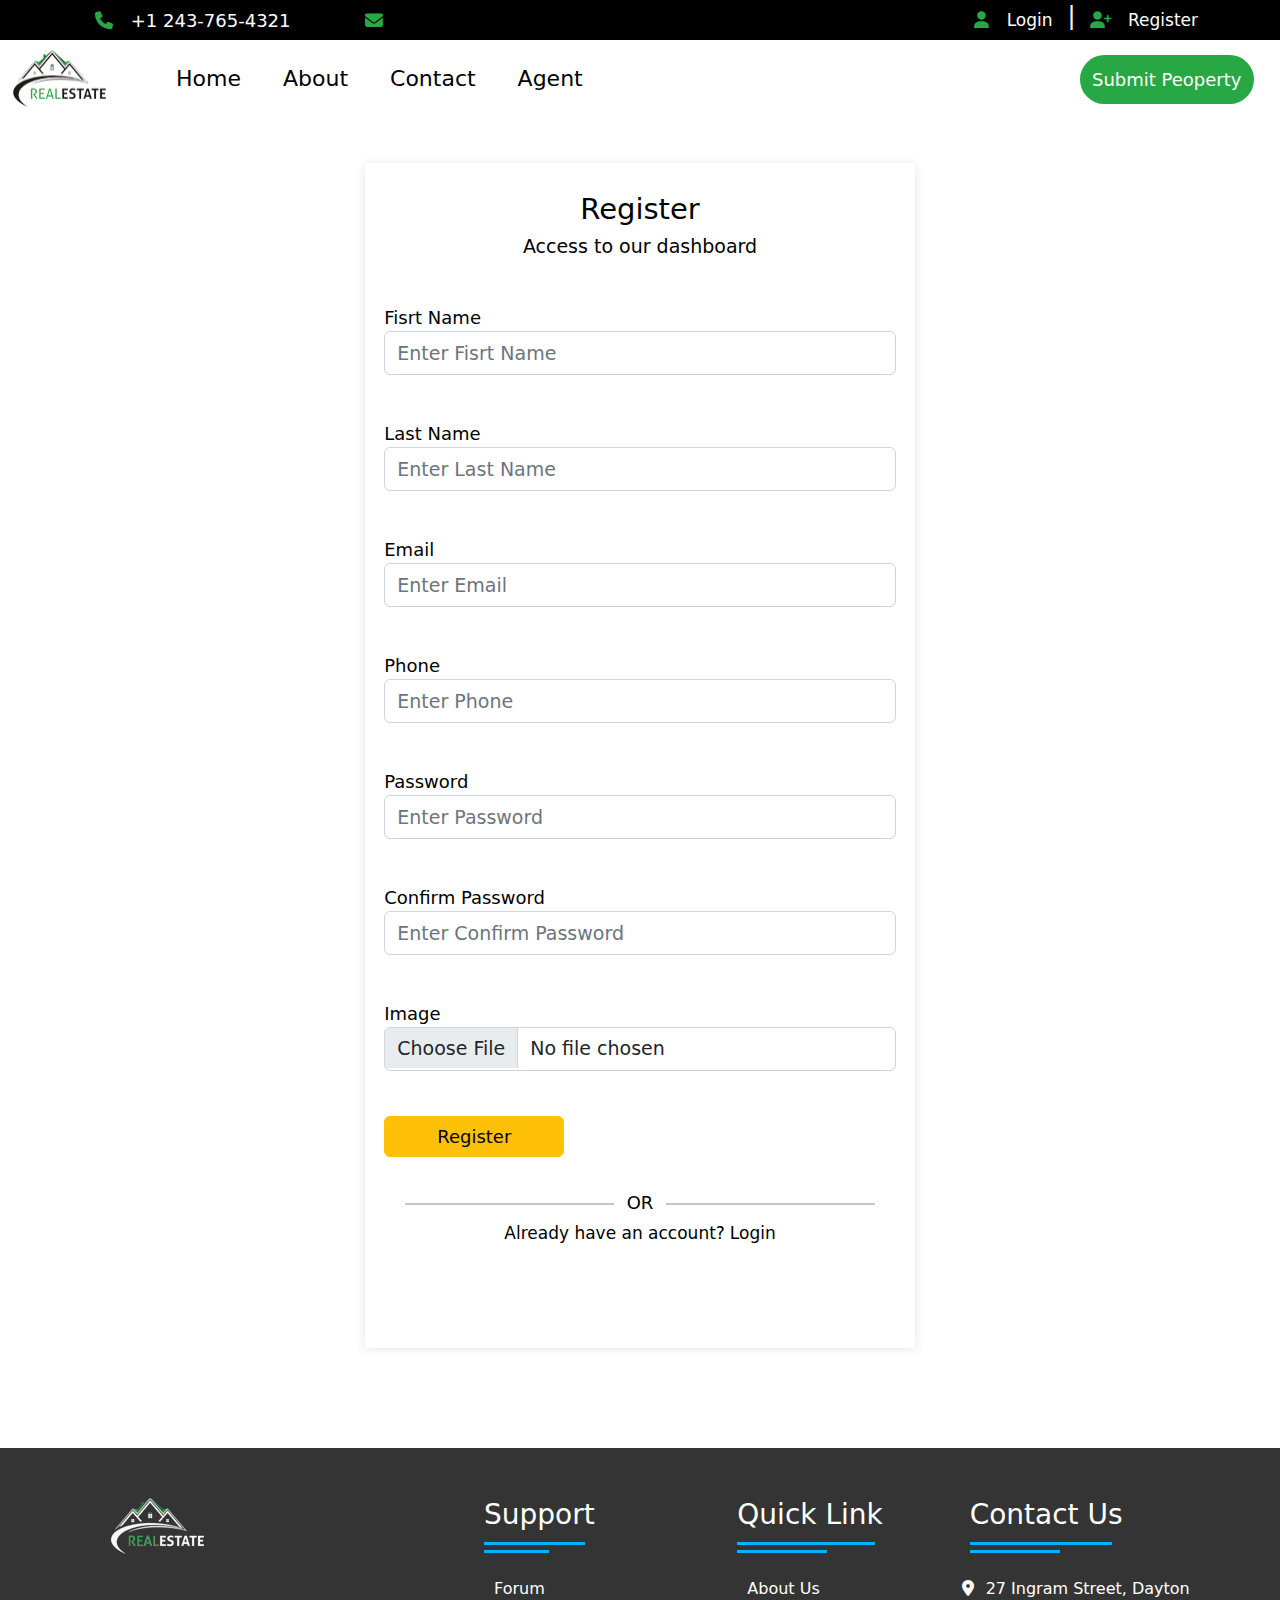
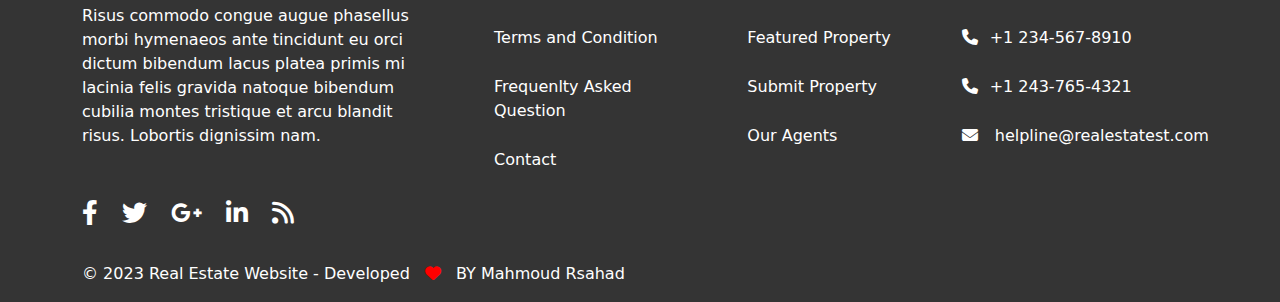
<file: register.html>
<!DOCTYPE html>
<html lang="en">
<head>
    <meta charset="UTF-8">
    <meta http-equiv="X-UA-Compatible" content="IE=edge">
    <meta name="viewport" content="width=device-width, initial-scale=1.0">
    <title>Document</title>
    <link rel="stylesheet" href="css/all.min.css">
    <link rel="stylesheet" href="css/bootstrap.css">
    <link rel="stylesheet" href="css/footer.css">
    <link rel="stylesheet" href="css/style.css">
</head>
<body>

    <nav class="nav-main">
        <div class="container-lg">
            <div class="row">
                <div class="col-6">
                    <div class="contact">
                        <a href="tel:1 243-765-4321"><i class="fa-solid fa-phone"></i> +1 243-765-4321</a>
                        <a href="mailto:helpline@realestatest.com"><i class="fa-solid fa-envelope"></i> mahmoud8rashad@gmail.com </a>
                    </div>
                </div>
                <div class="col-6">
                    <div class="log-sin">
                        <a href="login.html" style=" margin-right: 15px;"> <i class="fa-solid fa-user"></i> Login</a><span style=" font-size: 24px; ">|</span><a href="register.html" style=" margin-left: 14px; "> <i class="fa-solid fa-user-plus"></i> Register</a>
                   </div>

                               <!-- <li class="nav-item dropdown show nav-meun">
                <a class="nav-link dropdown-toggle" href="#" role="button" data-toggle="dropdown" aria-haspopup="true" aria-expanded="false" style="    color: #fff;font-size: 18px;">My Account</a>
                <ul class="dropdown-menu">
                    <li class="nav-item"> <a class="nav-link" href="profile.php"><i class="fa-solid fa-circle-user"></i> Profile</a> </li>
                    <li class="nav-item"> <a class="nav-link" href="feature.php"><i class="fa-solid fa-box-archive"></i> Your Property</a> </li>
                    <li class="nav-item"> <a class="nav-link" href="logout.php"><i class="fa-solid fa-right-from-bracket"></i> Logout</a> </li>	
                </ul>
            </li> -->
                </div>
            </div>
        </div>
    </nav>
    <div class="loge-1">
        <a href="index.html"><img src="img/restatelg.png" alt=""></a>
    </div>
    <header class="header">
       <div class="container nav">

            <a href="index.html" class="header-img"><img src="img/restatelg.png" alt=""></a>
                <a href="index.html">Home</a>
                <a href="about.html">About</a>
                <a href="contact.html">Contact</a>
                <a href="agent.html">Agent</a>
                <a href="" class="none-bloke">Login/Register</a>
                <a href="propertyadd.html" class="  Submit" >Submit Peoperty</a>
    </div>

    </header>
    <div class="Offcanva">
        <nav class="navbar navbar-expand-lg navbar-light " style="background-color: #fff;">
            <div class="container-fluid">
                <a class="navbar-brand" href="index.html"><img src="img/restatelg.png" alt=""></a>
                <button class="navbar-toggler" type="button" data-bs-toggle="collapse" data-bs-target="#navbarSupportedContent" aria-controls="navbarSupportedContent" aria-expanded="false" aria-label="Toggle navigation">
                  <span class="navbar-toggler-icon"></span>
                </button>
              <div class="collapse navbar-collapse" id="navbarSupportedContent">
                <ul class="navbar-nav me-auto mb-2 mb-lg-0">
                  <li class="nav-item">
                    <a class="nav-link active" aria-current="page" href="index.html">Home</a>
                  </li>
                  <li class="nav-item">
                    <a class="nav-link active" href="about.html">About</a>
                  </li>

                  <li class="nav-item">
                    <a class="nav-link active" aria-current="page" href="contact.html">Contact</a>
                  </li>
                  <li class="nav-item">
                    <a class="nav-link active" href="agent.html">Agent</a>
                  </li>
                  <li class="nav-item" style="display: flex;     margin-top: 7px;">
                  <a class="nav-link active" href="login.html" style="margin-top: -9px;">Login</a>/<a href="register.html">Register</a>
                  </li>
                </ul>

              </div>
            </div>
          </nav>
    </div>
    <!-- ======================================================== -->

       <div class="form-sing">
        <div class="container-fluid">
                    <div class="sing-box">
                        <div class="sing-text">
                            <h3>Register</h3>
                            <h6>Access to our dashboard</h6>
                        </div>
                        <div class="sing-form">
                            <form action="">
                                <label for="">Fisrt Name</label>
                                <input type="text" class="form-control" placeholder="Enter Fisrt Name">
                                <!--  -->
                                <label for="">Last Name</label>
                                <input type="text" class="form-control" placeholder="Enter Last Name">
                                <!--  -->
                                <label for="">Email</label>
                                <input type="text" class="form-control" placeholder="Enter Email">
                                <!--  -->
                                <label for="">Phone</label>
                                <input type="text" class="form-control" placeholder="Enter Phone">
                                <!--  -->
                                <label for="">Password</label>
                                <input type="text" class="form-control" placeholder="Enter Password">
                                <!--  -->
                                <label for="">Confirm Password</label>
                                <input type="text" class="form-control" placeholder="Enter Confirm Password">
                                <!--  -->
                                <label for="">Image</label>
                                <input type="file" class="form-control" name="aimage4"  required > 
                                <!--  -->
                                <button type="submit" class="btn btn-warning">Register</button>
                            </form>

                            <h6>OR</h6>
                            <div class="login-sing">Already have an account?<a href="login.html">Login</a></div>
                        </div>
                    </div>
        </div>
       </div>
        <!-- start footer -->
        <div class="footer">
            <div class="container">
                <div class="row ">
                    <div class="col-lg-4 col-md-12">
                        <div class="div-footer">
                            <img src="img/restatelg_white.png" alt="">
                            <p>Risus commodo congue augue phasellus morbi hymenaeos ante tincidunt eu orci dictum bibendum lacus platea primis mi lacinia felis gravida natoque bibendum cubilia montes tristique et arcu blandit risus. Lobortis dignissim nam.</p>
                        </div>
                        <div class="footer-widget">
                            <a href="#"><i class="fab fa-facebook-f"></i></a>
                            <a href="#"><i class="fab fa-twitter"></i></a> 
                            <a href="#"><i class="fab fa-google-plus-g"></i></a>
                            <a href="#"><i class="fab fa-linkedin-in"></i></a> 
                            <a href="#"><i class="fas fa-rss"></i></a>
                         </div>
                    </div>
                    <div class="col-lg-8 col-md-12">
                        <div class="row">
                            <div class="col-lg-4 col-md-4">
                                <div class="div-footer footer-support">
                                    <h3>Support</h3>
                                    <ul>
                                        <li><a href="">Forum</a></li>
                                        <li><a href="">Terms and Condition</a></li>
                                        <li><a href="">Frequenlty Asked Question</a></li>
                                        <li><a href="">Contact</a></li>
                                    </ul>
                                </div>
                            </div>
                            <div class="col-lg-4 col-md-4">
                                <div class="div-footer footer-link">
                                    <h3>Quick Link</h3>
                                    <ul>
                                        <li><a href="">About Us</a></li>
                                        <li><a href="">Featured Property</a></li>
                                        <li><a href="">Submit Property</a></li>
                                        <li><a href="">Our Agents</a></li>
                                    </ul>
                                </div>
                            </div>
                            <div class="col-lg-4 col-md-4">
                                <div class="div-footer-social">
                                    <h3>Contact Us</h3>
                                    <ul >
                                        <li><a href=""><i class="fa-solid fa-location-dot"></i>27 Ingram Street, Dayton</a></li>
                                        <li><a href="tel:+1 234-567-8910"><i class="fa-solid fa-phone"></i>+1 234-567-8910</a></li>
                                        <li><a href="tel:+1 243-765-4321"><i class="fa-solid fa-phone"></i>+1 243-765-4321</a></li>
                                        <li><a href="mailto:helpline@realestatest.com"><i class="fa-solid fa-envelope"></i> helpline@realestatest.com</a></li>
                                    </ul>
                                </div>
                            </div>
                        </div>
                    </div>
                    <p class="txt-pt-15">© 2023 Real Estate Website - Developed <i class="fa-solid fa-heart" style="color: red; margin-left: 10px; margin-right: 10px; "></i> BY Mahmoud Rsahad</p>
                </div>
            </div>
        </div>
        <!-- end footer -->
        <script src="js/bootstrap.min.js"></script>
</body>
</html>
</file>
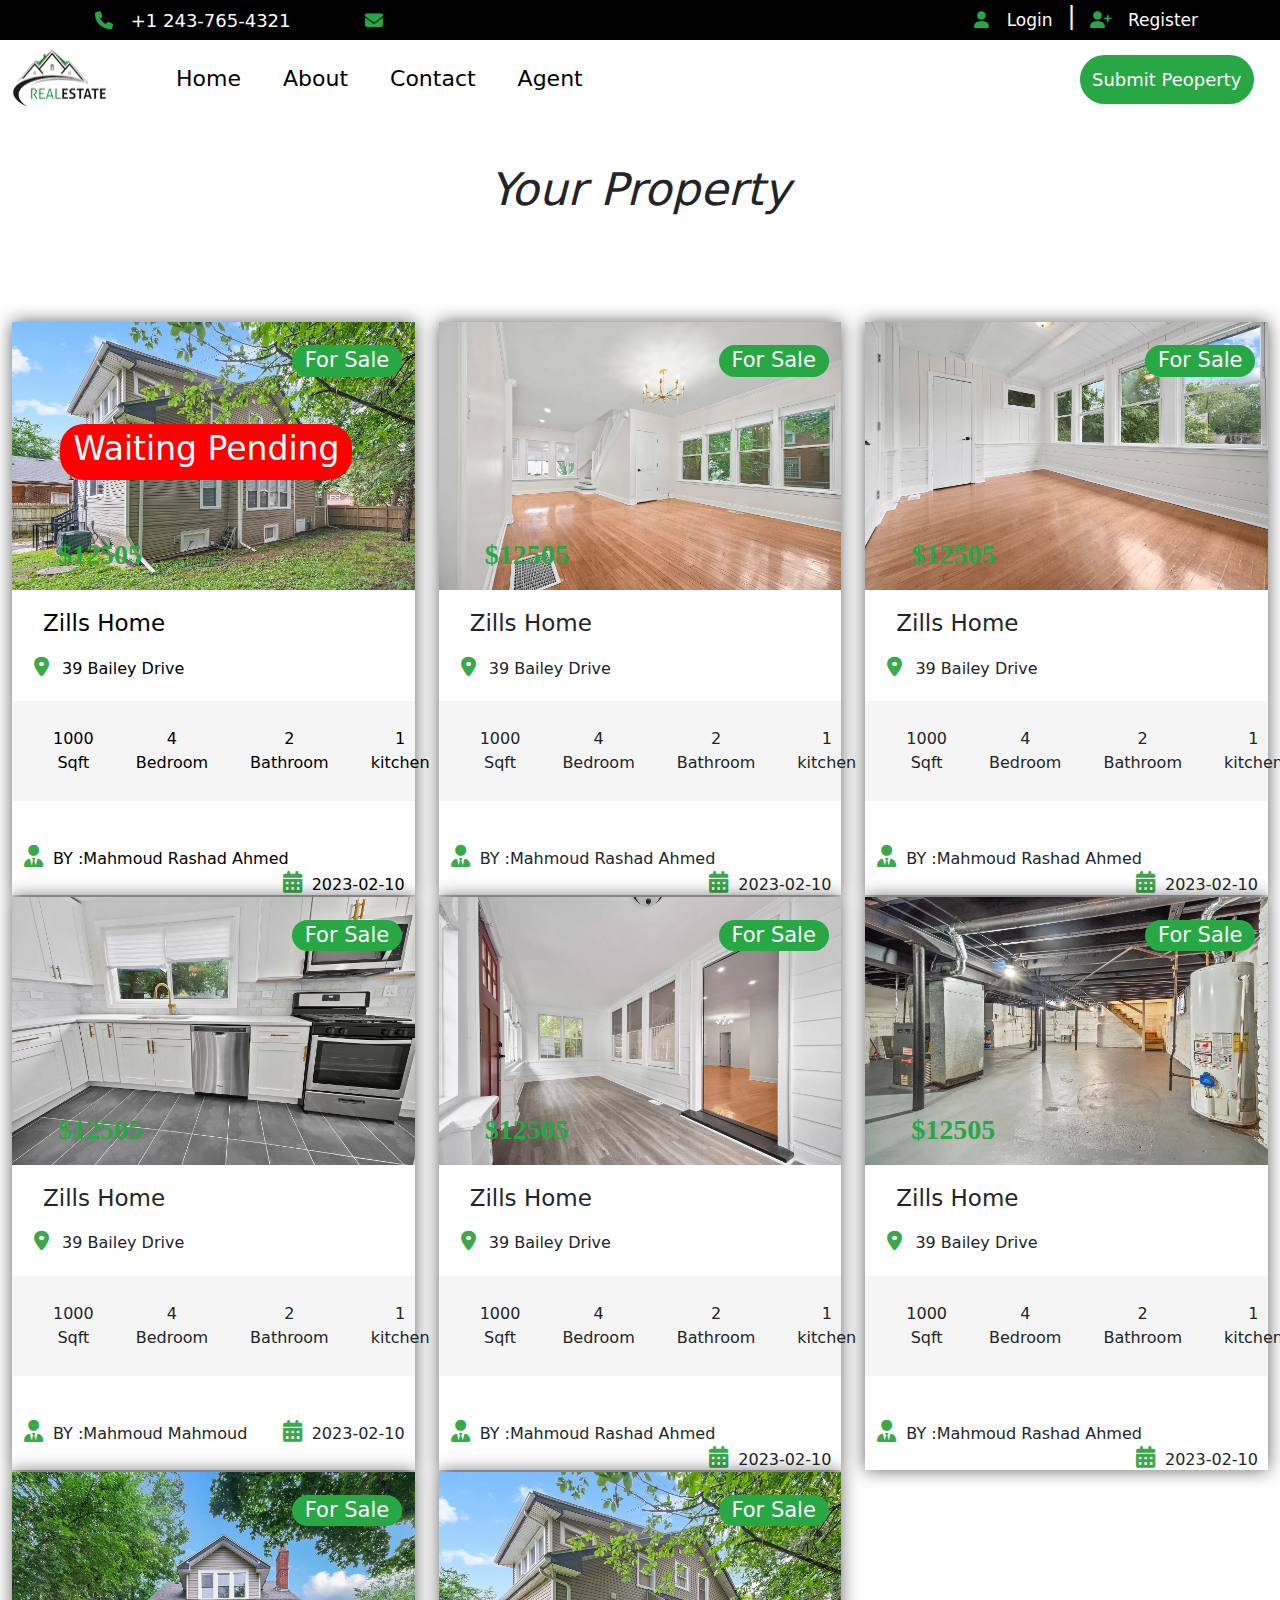
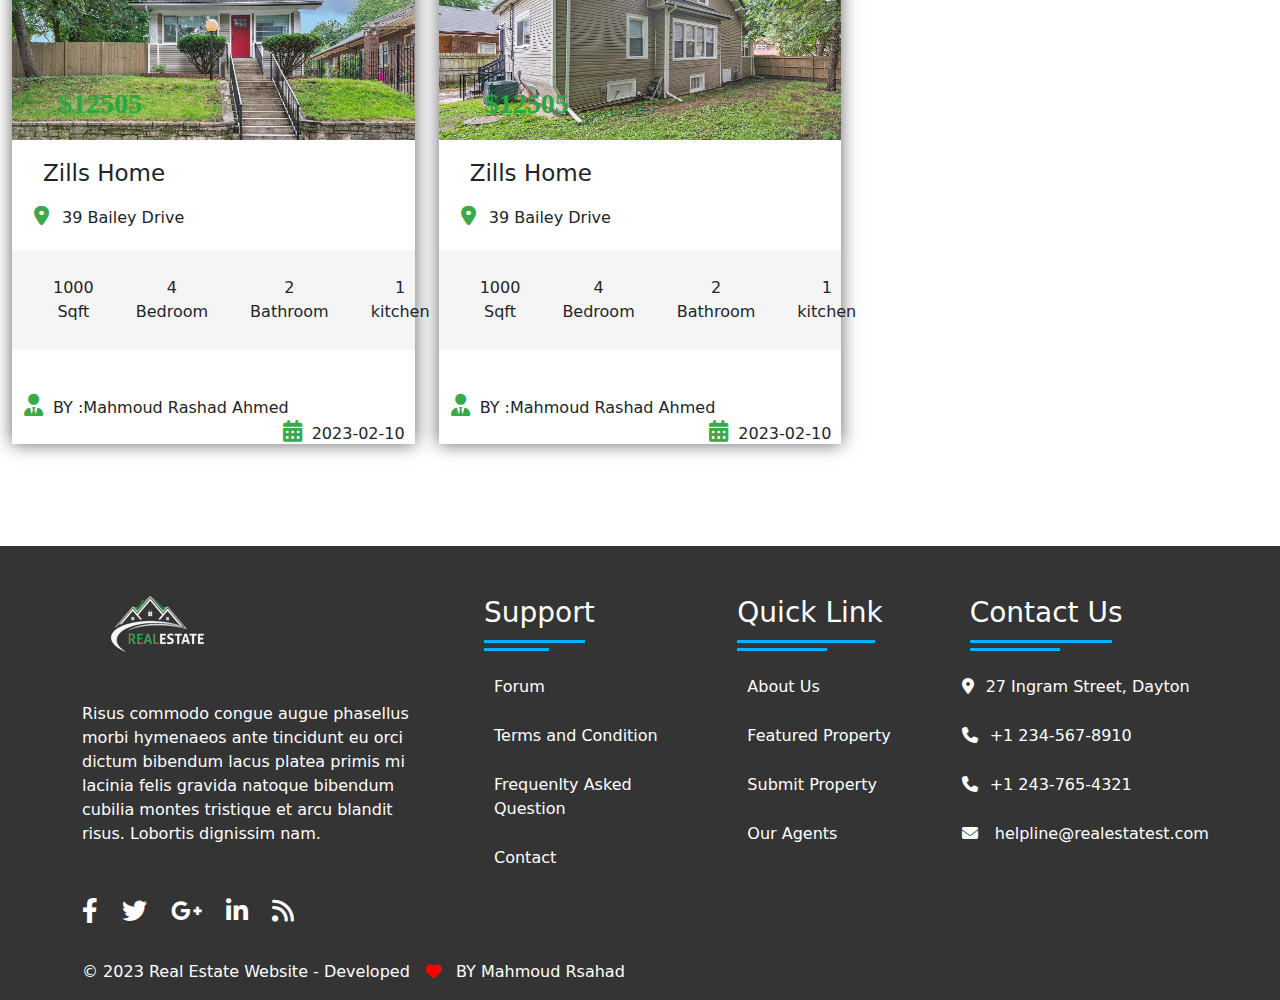
<file: yourProperty.html>
<!DOCTYPE html>
<html lang="en">
<head>
    <meta charset="UTF-8">
    <meta http-equiv="X-UA-Compatible" content="IE=edge">
    <meta name="viewport" content="width=device-width, initial-scale=1.0">
    <title>Document</title>
    <link rel="stylesheet" href="css/all.min.css">
    <link rel="stylesheet" href="css/bootstrap.css">
    <link rel="stylesheet" href="css/footer.css">
    <link rel="stylesheet" href="css/style.css">
</head>
<body>
    <nav class="nav-main">
        <div class="container-lg">
            <div class="row">
                <div class="col-6">
                    <div class="contact">
                        <a href="tel:1 243-765-4321"><i class="fa-solid fa-phone"></i> +1 243-765-4321</a>
                        <a href="mailto:helpline@realestatest.com"><i class="fa-solid fa-envelope"></i> mahmoud8rashad@gmail.com </a>
                    </div>
                </div>
                <div class="col-6">
                    <div class="log-sin">
                        <a href="login.html" style=" margin-right: 15px;"> <i class="fa-solid fa-user"></i> Login</a><span style=" font-size: 24px; ">|</span><a href="register.html" style=" margin-left: 14px; "> <i class="fa-solid fa-user-plus"></i> Register</a>
                   </div>

                               <!-- <li class="nav-item dropdown show nav-meun">
                <a class="nav-link dropdown-toggle" href="#" role="button" data-toggle="dropdown" aria-haspopup="true" aria-expanded="false" style="    color: #fff;font-size: 18px;">My Account</a>
                <ul class="dropdown-menu">
                    <li class="nav-item"> <a class="nav-link" href="profile.php"><i class="fa-solid fa-circle-user"></i> Profile</a> </li>
                    <li class="nav-item"> <a class="nav-link" href="feature.php"><i class="fa-solid fa-box-archive"></i> Your Property</a> </li>
                    <li class="nav-item"> <a class="nav-link" href="logout.php"><i class="fa-solid fa-right-from-bracket"></i> Logout</a> </li>	
                </ul>
            </li> -->
                </div>
            </div>
        </div>
    </nav>
    <div class="loge-1">
        <a href="index.html"><img src="img/restatelg.png" alt=""></a>
    </div>
    <header class="header">
       <div class="container nav">

            <a href="index.html" class="header-img"><img src="img/restatelg.png" alt=""></a>
                <a href="index.html">Home</a>
                <a href="about.html">About</a>
                <a href="contact.html">Contact</a>
                <a href="agent.html">Agent</a>
                <a href="" class="none-bloke">Login/Register</a>
                <a href="propertyadd.html" class="  Submit" >Submit Peoperty</a>
    </div>

    </header>
    <div class="Offcanva">
        <nav class="navbar navbar-expand-lg navbar-light " style="background-color: #fff;">
            <div class="container-fluid">
                <a class="navbar-brand" href="index.html"><img src="img/restatelg.png" alt=""></a>
                <button class="navbar-toggler" type="button" data-bs-toggle="collapse" data-bs-target="#navbarSupportedContent" aria-controls="navbarSupportedContent" aria-expanded="false" aria-label="Toggle navigation">
                  <span class="navbar-toggler-icon"></span>
                </button>
              <div class="collapse navbar-collapse" id="navbarSupportedContent">
                <ul class="navbar-nav me-auto mb-2 mb-lg-0">
                  <li class="nav-item">
                    <a class="nav-link active" aria-current="page" href="index.html">Home</a>
                  </li>
                  <li class="nav-item">
                    <a class="nav-link active" href="about.html">About</a>
                  </li>

                  <li class="nav-item">
                    <a class="nav-link active" aria-current="page" href="contact.html">Contact</a>
                  </li>
                  <li class="nav-item">
                    <a class="nav-link active" href="agent.html">Agent</a>
                  </li>
                  <li class="nav-item" style="display: flex;     margin-top: 7px;">
                  <a class="nav-link active" href="login.html" style="margin-top: -9px;">Login</a>/<a href="register.html">Register</a>
                  </li>
                </ul>

              </div>
            </div>
          </nav>
    </div>
<!-- ---------------------------------------------------------------------------------- -->
<div class="new-ads new-your">
    <h1>Your Property</h1>
    <div class="ads">
        <div class="container-fluid">
            <div class="row">

                <div class="col-xl-4 col-md-6 ">
                    <a href="property.html">
                        <div class="box">
                            <div class="img waiting">
                               <div class="pending">Waiting Pending </div> 
                                <img src="img/zillhms2.jpg" alt="">
                               
                                <div class="btn-sale">For Sale</div>
                                <div class="price">$12505</div>
                                
                            </div>
                            <div class="elaboration">
                                <div class="text">
                                    <h4>Zills Home</h4>
                                    <h6><i class="fa-solid fa-location-dot"></i> 39 Bailey Drive</h6>  
                                </div>
                                <div class="icon">
                                    <div class="icon-main">
                                        <span>1000 <br> Sqft</span>
                                        <span>4 <br> Bedroom</span>
                                        <span>2 <br> Bathroom</span>
                                        <span>1 <br> kitchen</i></span>
                                    </div>
                                </div> 
                                <div class="user-date">
                                   <div class="user"> <i class="fa-solid fa-user-tie"></i>BY :mahmoud Rashad Ahmed </div>
                                   <div class="date"> <i class="fa-solid fa-calendar-days"></i>2023-02-10</div>
                                </div>
                            </div>
                           </div> 
                    </a>
                 </div>
                 <div class="col-xl-4 col-md-6 ">
                    <div class="box">
                     <div class="img">
                      
                         <img src="img/zillhms3.jpg" alt="">
                        
                         <div class="btn-sale">For Sale</div>
                         <div class="price">$12505</div>
                         
                     </div>
                     <div class="elaboration">
                         <div class="text">
                             <h4>Zills Home</h4>
                             <h6><i class="fa-solid fa-location-dot"></i> 39 Bailey Drive</h6>  
                         </div>
                         <div class="icon">
                             <div class="icon-main">
                                 <span>1000 <br> Sqft</span>
                                 <span>4 <br> Bedroom</span>
                                 <span>2 <br> Bathroom</span>
                                 <span>1 <br> kitchen</i></span>
                             </div>
                         </div> 
                         <div class="user-date">
                            <div class="user"> <i class="fa-solid fa-user-tie"></i>BY :mahmoud Rashad Ahmed </div>
                            <div class="date"> <i class="fa-solid fa-calendar-days"></i>2023-02-10</div>
                         </div>
                     </div>
                    </div> 
                 </div>
                 <div class="col-xl-4 col-md-6 ">
                    <div class="box">
                     <div class="img">
                      
                         <img src="img/zillhms4.jpg" alt="">
                        
                         <div class="btn-sale">For Sale</div>
                         <div class="price">$12505</div>
                         
                     </div>
                     <div class="elaboration">
                         <div class="text">
                             <h4>Zills Home</h4>
                             <h6><i class="fa-solid fa-location-dot"></i> 39 Bailey Drive</h6>  
                         </div>
                         <div class="icon">
                             <div class="icon-main">
                                 <span>1000 <br> Sqft</span>
                                 <span>4 <br> Bedroom</span>
                                 <span>2 <br> Bathroom</span>
                                 <span>1 <br> kitchen</i></span>
                             </div>
                         </div> 
                         <div class="user-date">
                            <div class="user"> <i class="fa-solid fa-user-tie"></i>BY :mahmoud Rashad Ahmed </div>
                            <div class="date"> <i class="fa-solid fa-calendar-days"></i>2023-02-10</div>
                         </div>
                     </div>
                    </div> 
                 </div>
                 <div class="col-xl-4 col-md-6 ">
                    <div class="box">
                     <div class="img">
                      
                         <img src="img/zillhms5.jpg" alt="">
                        
                         <div class="btn-sale">For Sale</div>
                         <div class="price">$12505</div>
                         
                     </div>
                     <div class="elaboration">
                         <div class="text">
                             <h4>Zills Home</h4>
                             <h6><i class="fa-solid fa-location-dot"></i> 39 Bailey Drive</h6>  
                         </div>
                         <div class="icon">
                             <div class="icon-main">
                                 <span>1000 <br> Sqft</span>
                                 <span>4 <br> Bedroom</span>
                                 <span>2 <br> Bathroom</span>
                                 <span>1 <br> kitchen</i></span>
                             </div>
                         </div> 
                         <div class="user-date">
                            <div class="user"> <i class="fa-solid fa-user-tie"></i>BY :mahmoud mahmoud </div>
                            <div class="date"> <i class="fa-solid fa-calendar-days"></i>2023-02-10</div>
                         </div>
                     </div>
                    </div> 
                 </div>
                 <div class="col-xl-4 col-md-6 ">
                    <div class="box">
                     <div class="img">                      
                         <img src="img/zillhms6.jpg" alt="">                        
                         <div class="btn-sale">For Sale</div>
                         <div class="price">$12505</div>
                     </div>
                     <div class="elaboration">
                         <div class="text">
                             <h4>Zills Home</h4>
                             <h6><i class="fa-solid fa-location-dot"></i> 39 Bailey Drive</h6>  
                         </div>
                         <div class="icon">
                             <div class="icon-main">
                                 <span>1000 <br> Sqft</span>
                                 <span>4 <br> Bedroom</span>
                                 <span>2 <br> Bathroom</span>
                                 <span>1 <br> kitchen</i></span>
                             </div>
                         </div> 
                         <div class="user-date">
                            <div class="user"> <i class="fa-solid fa-user-tie"></i>BY :mahmoud Rashad Ahmed </div>
                            <div class="date"> <i class="fa-solid fa-calendar-days"></i>2023-02-10</div>
                         </div>
                     </div>
                    </div> 
                 </div>
                 <div class="col-xl-4 col-md-6 ">
                    <div class="box">
                     <div class="img">         
                         <img src="img/zillhms7.jpg" alt="">
                        
                         <div class="btn-sale">For Sale</div>
                         <div class="price">$12505</div>
                     </div>
                     <div class="elaboration">
                         <div class="text">
                             <h4>Zills Home</h4>
                             <h6><i class="fa-solid fa-location-dot"></i> 39 Bailey Drive</h6>  
                         </div>
                         <div class="icon">
                             <div class="icon-main">
                                 <span>1000 <br> Sqft</span>
                                 <span>4 <br> Bedroom</span>
                                 <span>2 <br> Bathroom</span>
                                 <span>1 <br> kitchen</i></span>
                             </div>
                         </div> 
                         <div class="user-date">
                            <div class="user"> <i class="fa-solid fa-user-tie"></i>BY :mahmoud Rashad Ahmed </div>
                            <div class="date"> <i class="fa-solid fa-calendar-days"></i>2023-02-10</div>
                         </div>
                     </div>
                    </div> 
                 </div>
                 <div class="col-xl-4 col-md-6 ">
                    <div class="box">
                     <div class="img">
                      
                         <img src="img/zillhms1.jpg" alt="">
                        
                         <div class="btn-sale">For Sale</div>
                         <div class="price">$12505</div>
                         
                     </div>
                     <div class="elaboration">
                         <div class="text">
                             <h4>Zills Home</h4>
                             <h6><i class="fa-solid fa-location-dot"></i> 39 Bailey Drive</h6>  
                         </div>
                         <div class="icon">
                             <div class="icon-main">
                                 <span>1000 <br> Sqft</span>
                                 <span>4 <br> Bedroom</span>
                                 <span>2 <br> Bathroom</span>
                                 <span>1 <br> kitchen</i></span>
                             </div>
                         </div> 
                         <div class="user-date">
                            <div class="user"> <i class="fa-solid fa-user-tie"></i>BY :mahmoud Rashad Ahmed </div>
                            <div class="date"> <i class="fa-solid fa-calendar-days"></i>2023-02-10</div>
                         </div>
                     </div>
                    </div> 
                 </div>
                 <div class="col-xl-4 col-md-6 ">
                    <div class="box">
                     <div class="img">
                      
                         <img src="img/zillhms2.jpg" alt="">
                        
                         <div class="btn-sale">For Sale</div>
                         <div class="price">$12505</div>
                         
                     </div>
                     <div class="elaboration">
                         <div class="text">
                             <h4>Zills Home</h4>
                             <h6><i class="fa-solid fa-location-dot"></i> 39 Bailey Drive</h6>  
                         </div>
                         <div class="icon">
                             <div class="icon-main">
                                 <span>1000 <br> Sqft</span>
                                 <span>4 <br> Bedroom</span>
                                 <span>2 <br> Bathroom</span>
                                 <span>1 <br> kitchen</i></span>
                             </div>
                         </div> 
                         <div class="user-date">
                            <div class="user"> <i class="fa-solid fa-user-tie"></i>BY :mahmoud Rashad Ahmed </div>
                            <div class="date"> <i class="fa-solid fa-calendar-days"></i>2023-02-10</div>
                         </div>
                     </div>
                    </div> 
                 </div>
            </div>
        </div>
    </div>


</div>



        <!-- start footer -->
        <div class="footer">
            <div class="container">
                <div class="row ">
                    <div class="col-lg-4 col-md-12">
                        <div class="div-footer">
                            <img src="img/restatelg_white.png" alt="">
                            <p>Risus commodo congue augue phasellus morbi hymenaeos ante tincidunt eu orci dictum bibendum lacus platea primis mi lacinia felis gravida natoque bibendum cubilia montes tristique et arcu blandit risus. Lobortis dignissim nam.</p>
                        </div>
                        <div class="footer-widget">
                            <a href="#"><i class="fab fa-facebook-f"></i></a>
                            <a href="#"><i class="fab fa-twitter"></i></a> 
                            <a href="#"><i class="fab fa-google-plus-g"></i></a>
                            <a href="#"><i class="fab fa-linkedin-in"></i></a> 
                            <a href="#"><i class="fas fa-rss"></i></a>
                         </div>
                    </div>
                    <div class="col-lg-8 col-md-12">
                        <div class="row">
                            <div class="col-lg-4 col-md-4">
                                <div class="div-footer footer-support">
                                    <h3>Support</h3>
                                    <ul>
                                        <li><a href="">Forum</a></li>
                                        <li><a href="">Terms and Condition</a></li>
                                        <li><a href="">Frequenlty Asked Question</a></li>
                                        <li><a href="">Contact</a></li>
                                    </ul>
                                </div>
                            </div>
                            <div class="col-lg-4 col-md-4">
                                <div class="div-footer footer-link">
                                    <h3>Quick Link</h3>
                                    <ul>
                                        <li><a href="">About Us</a></li>
                                        <li><a href="">Featured Property</a></li>
                                        <li><a href="">Submit Property</a></li>
                                        <li><a href="">Our Agents</a></li>
                                    </ul>
                                </div>
                            </div>
                            <div class="col-lg-4 col-md-4">
                                <div class="div-footer-social">
                                    <h3>Contact Us</h3>
                                    <ul >
                                        <li><a href=""><i class="fa-solid fa-location-dot"></i>27 Ingram Street, Dayton</a></li>
                                        <li><a href="tel:+1 234-567-8910"><i class="fa-solid fa-phone"></i>+1 234-567-8910</a></li>
                                        <li><a href="tel:+1 243-765-4321"><i class="fa-solid fa-phone"></i>+1 243-765-4321</a></li>
                                        <li><a href="mailto:helpline@realestatest.com"><i class="fa-solid fa-envelope"></i> helpline@realestatest.com</a></li>
                                    </ul>
                                </div>
                            </div>
                        </div>
                    </div>
                    <p class="txt-pt-15">© 2023 Real Estate Website - Developed <i class="fa-solid fa-heart" style="color: red; margin-left: 10px; margin-right: 10px; "></i> BY Mahmoud Rsahad</p>
                </div>
            </div>
        </div>
        <!-- end footer -->
        <script src="js/bootstrap.min.js"></script>
</body>
</html>
</file>
<file: css/footer.css>
/* start footer */
.footer{
    background-color: #343434;
    margin-top: 100px;
  position: relative;

}
.footer a{
    font-weight: 100;
}

.div-footer{
    margin-top: 50px;
    color: #fff;
    position: relative;
}
.div-footer-social {
    margin-top: 50px;
    color: #fff;
    margin-left: -21px;
    position: relative;
}
.div-footer-social img {
    margin-bottom: 50px;
}
.div-footer img{
    margin-bottom: 50px;
}
.div-footer h3{
    margin-left: 22px;
    margin-bottom: 45px;
}
.div-footer-social h3 {
    margin-left: 22px;
    margin-bottom: 45px;
}

.footer-link h3::before{
    content: " ";
    background-color: #00b2ff;
    height: 3px;
    position: absolute;
    color: transparent;
    top: 44px;
    width: 138px;

}
.footer-support h3::before{
    content: " ";
    background-color: #00b2ff;
    height: 3px;
    position: absolute;
    color: transparent;
    top: 44px;
    width: 101px;

}
.div-footer-social h3::before{
    content: " ";
    background-color: #00b2ff;
    height: 3px;
    position: absolute;
    color: transparent;
    top: 44px;
    width: 142px;
}
.footer-link  h3::after,
.div-footer-social h3::after{
    content: " ";
    background-color: #00b2ff;
    height: 3px;
    position: absolute;
    color: transparent;
    top: 52px;
    width: 90px;
    left: 22px;
}
.footer-support h3::after{
    content: " ";
    background-color: #00b2ff;
    height: 3px;
    position: absolute;
    color: transparent;
    top: 52px;
    width: 65px;
    left: 22px;
}
.div-footer li{
    margin-bottom: 25px;
}
.div-footer-social ul{
    margin-left: -18px;
    width: 134%;
}
.div-footer-social i{
    margin-right: 12px;
}
.div-footer a{
    color: #fff;
}
.div-footer a:hover{
    color:  #00b2ff;
}

.div-footer-social li{
    margin-bottom: 25px;
}
.div-footer-social a{
    color: #fff;
}
.div-footer-social a:hover{
    color:  #00b2ff;
}
.footer-widget{
    font-size: 25px; 
    margin-top: 47px;
}
.footer-widget a{
    margin-right: 16px;
    color: #fff;
}
.footer-widget a:hover{
    color:  #00b2ff;
}
.txt-pt-15{
    color: #fff;
    margin-top: 29px;
}
@media (max-width: 1267px)  {
    .div-footer-social ul{
        width: 120%;
    }
  }
  @media (max-width: 776px)  {
    .div-footer-social ul{
        width: 106%;
    }
  }
@media (max-width: 1200px)  {
    .div-footer-social h3::after,
    .div-footer-social h3::before,
    .footer-support h3::after,
    .footer-link  h3::after,
    .footer-support h3::before,
    .footer-link h3::before {
        margin-right: -38px;
    }
  }




  @media (max-width: 992px)  {
    .footer-link h3{
        font-size: 24px;
    }
    .footer-support h3::before {
        margin-right: -86px;
        width: 94px;
      
    }
    .footer-link h3::before{
        margin-right: -68px;
        width: 115px;    
    }
    .footer-link h3::before,
    .footer-link  h3::after {
        margin-right: -21px; 
    }
    .footer-link  h3::after {
        margin-right: -29px;
        width: 84px;
    }
    .div-footer-social h3::before{
        margin-right: -32px;
       width: 128px;
   }
   .footer-support h3::before,
   .footer-support h3::after{
    margin-right: -36px;
 }
 .footer-support h3::after {
    margin-right: -37px;
}
.div-footer-social h3::after {
    right: 50%;
}
.footer-widget {
    font-size: 20px;
}
  }






  .div-footer-social i{
    margin-right: 12px;
}


  @media (max-width: 1030px)  {
    .div-footer-social i{
        margin-right: 8px;
    }
  }


  @media (max-width: 991px)  {
    .footer-support h3::before,
    .footer-support h3::after{
        margin-right: -8px;
    }
    .footer-support h3::after{
        right: 120px;
    }
    .div-footer-social h3::after,
    .div-footer-social h3::before{
        margin-right: 1px;
    }
    .div-footer-social h3::after{
        right: 45%;
        width: 35%;
    }
    .footer-link  h3::after,
    .footer-link h3::before {
        margin-right: 11px;
    }
    .footer-link  h3::after{
        right: 84px;
    }
  }

  @media (max-width: 767px)  {
    .footer-support h3::before,
    .footer-support h3::after{
        margin-right: 294px;
    }

    .footer-link  h3::after,
    .footer-link h3::before {
        margin-right: 308px;
    }

    .div-footer-social h3::after,
    .div-footer-social h3::before {
        margin-right: 289px;
    }
    .div-footer-social h3::after {
        right: 98px;
        width: 100px;
    }
  }


  @media (max-width: 767px)  {
    .div-footer-social{
        margin-left: -5px;
    }
  }
  @media (max-width: 767px)  {
    .footer-big::before {
        top: 1296px;
    }
  }
  @media (max-width: 767px)  {
    .footer-widget {
        font-size: 25px;
    }
  }
  @media (max-width: 250px)  {
    .footer-widget {
        font-size: 20px;
    }
  }
  @media (max-width: 767px)  {
    .footer ul {
        font-size: 17px;
    }
  }
  @media (max-width: 280px)  {
    .footer ul {
        font-size: 12px;
    }
  }
  @media (max-width: 575px)  {
    .footer-support h3::before,
    .footer-support h3::after,
    .div-footer-social h3::after,
    .div-footer-social h3::before,
    .footer-link  h3::after,
    .footer-link h3::before {
        display: none;
    }
  }

  @media (max-width: 535px)  {
    .txt-pt-15 {
        font-size: 13px;
        font-weight: 100;
    }
  }

   @media (max-width: 403px)  {
    .txt-pt-15 {
        font-size: 12px;

    }
  }

   @media (max-width: 390px)  {
    .txt-pt-15 {
        font-size: 11px;
    }
  }  
  @media (max-width: 348px)  {
    .txt-pt-15 {
        font-size: 10px;
    }
  }  
  @media (max-width: 320px)  {
    .txt-pt-15 {
        font-size: 8px;
    }
  }  

  @media (max-width:265px) {
    .txt-pt-15 {
        font-size: 6px;
        font-weight: 600;
    }
  }

/* end footer */
</file>
<file: css/style.css>
/* start navbar */
*{
    margin: 0;
    padding: 0;
    box-sizing: 0;
}

a{
    text-decoration: none;
    color: #000;
}
a:hover{
    color: currentColor;

}
li{
    list-style: none;
}
.nav-main{
    display: flex;
    background-color: black;
    color: #fff;
    height: 40px;
}

.facebook {
   
    margin: auto;
}

.contact {
    margin-left: -56px;
    margin-top: 7px;
}

.log-sin {
    margin: auto;
    font-size: 17px;
    margin-top: -2px;
    display: flex;
    float: right;
}

.dropdown-menu li a{
    color: #000;
    display: block;
    padding: 0.5rem 1rem;

    text-decoration: none;
    transition: color .15s ease-in-out,background-color .15s ease-in-out,border-color .15s ease-in-out;
}
.facebook a{
    color: #fff;
    font-size: 24px;
    margin-right: 33px;
}

.contact a{
    font-size: 18px;
    color: #fff;
    margin-left: 69px;
}

.log-sin a{
    color: #fff;
    margin-top: 10px;
}
.facebook a i{
    color: #fff;
    margin-right: 9px;
}
.contact a i,
.log-sin a i{
margin-right: 12px;
color: #28a745;
}

@media (max-width:992px)  {
    .nav-main {
       display: none;
    }

  }


.dropdown {
    position: relative;
    display: inline-block;
    margin: auto;
    z-index: 100000;
    margin-top: -3px;
  }
  .dropdown .dropdown-btn i{
    font-size: 14px;
    position: relative;
    top: -1px;
    left: 4px;
}
  .dropdown-btn {
    background-color: transparent;
    color: #fff;
    padding: 10px;
    border: none;
    cursor: pointer;
    font-size: 19px;
  }
  
  .dropdown-content {
    display: none;
    position: absolute;
    background-color: #fff;
    min-width: 168px;
    box-shadow: 0 2px 5px rgba(0, 0, 0, 0.1);
    border-radius: 13px;
  }
  
  .dropdown-content a {
    display: block;
    padding: 10px;
    text-decoration: none;
    color: #333;
  }
  
  .dropdown:hover .dropdown-content {
    display: block;
  }
  
/* ===================================== */
header{
    display: flex;
    position: sticky;
    z-index: 10000000;
    background-color: #fff;
    height: 73px;
    margin-bottom: 50px;
    top: 0;
}
.sticky{
    box-shadow: 0 2px 2px 0 rgba(0, 0, 0, 0.2);
}


.nav{
    margin: auto;
}
.Offcanva{
    display: none;
    margin-bottom: 50px;
}
     .loge-1 {
    display: none;
    }

.header-img{
    left: -122px; 
    position: absolute;   
     top: -3px;
}
.none-bloke{
    display: none;
}
header a {
    margin-left: 106px;
    font-size: 22px;
    margin-top: 13px;
    font-weight: 400;
    margin-right: -64px;
}
.header-img img{
    vertical-align: middle;
    height: 57px;
    width: 150px;

}
header .Submit{
    font-size: 18px;
    font-weight: 400;
    margin-left: 561px;
    border-radius: 30px;
    background-color: #28a745;
    color: #fff;
    width: 174px;
    text-align: center;
    padding: 11px;
    margin-top: 6px;
}
.Offcanva  .Submit{
    border-radius: 30px;
    padding: 9px;
}
@media (max-width:1200px)  {
header .Submit{
    margin-left: 364px;

}
} 


@media (max-width:992px)  {
header .Submit{
    margin-left: 83px;
}
    .loge-1  {
    text-align: center;
    display: block;
    background-color: #FFF;
}
header .header-img  {

    display: none;
}
.none-bloke{
    display: block;
}
header  a  {
    margin-left: 22px;
    font-size: 19px;
    font-weight: 400;
    margin-right: 0;
}
}
@media (max-width:770px)  {
.Offcanva{
    display: block;
}
header,
.loge-1 {
    display: none;
}
}
@media (max-width:250px) {
.navbar-brand img{
    width: 120px;
    
}
}
.navbar-nav{
    margin-left: 37px;
    margin-top: 19px;
}
.Offcanva .navbar-nav .nav-item{
    margin-bottom: 30px;
}
/* end navbar */
/* start index */

.landing{
    background-image: url(../img/rshmpg.jpg);
    height: 665px;
    background-size: cover;
    background-position: center center;
    background-repeat: no-repeat;
    position: absolute;
    width: 100%;
    margin-top: -46px;
}
.landing::before{
    position: absolute;
    content: " ";
    top: 0;
    left: 0;
    right: 0;
    bottom: 0;
    background-color: rgba(0, 0, 0, 0.5);
}
.landing .text-landing-1{
position: absolute;
    top: 218px;
    left: 43px;
}
.landing .text-landing-1 h1{
    font-size: 57px;
    font-weight: 700;
    color: #2d8b2d;
    font-style: oblique;
}
.landing .text-landing-1 h2{
    font-size: 43px;
    font-weight: 600;
    color: #fff;
    font-style: oblique; 
}

.landing .seacrh-landing{
    margin: auto;
    margin-top: 390px;
    width: 90%;
    z-index: 1000;
    position: relative;
}

.landing .seacrh-landing select{
  height: 48px;
  border-radius: 10px;
  margin-bottom: 45px;
}

.landing .seacrh-landing input{
    width: 100%;
    height: 48px;
    border-radius: 10px;
}
.landing .seacrh-landing input[type ="submit"]{
    background-color: #28a745;
}
@media (max-width:386px)  {
    .landing .text-landing-1 {
        left: 9px;
        top: 146px;
   }
   .landing .text-landing-1 h2{
    font-size: 31px;
    font-weight: bold;
   }

   .landing .text-landing-1 h2{
    font-size: 31px;
    font-weight: bold;
   }
   .landing .seacrh-landing {
    margin-top: 288px;
   }
   .landing .seacrh-landing .input-wtd{
    width: -webkit-fill-available;
   }
   .mt-to{
    margin-bottom: 34px;
   }
} 

@media (max-width:265px)  {
    .landing .text-landing-1 h1{
        font-size: 45px;
    }
    .landing .text-landing-1 h2{
        font-size: 23px;
    }
}

.new-ads{
    margin-top: 735px;
    
}

.new-ads h1{
    font-size: 45px;
    text-align: center;
    font-style: italic;
    font-weight: 400;
}
@media (max-width:386px)  {
    .new-ads h1 {
        font-size: 33px; 
   }
}  

@media (max-width:250px)  {
    .new-ads h1 {
        font-size: 25px; 
   }
}  

.ads{
    margin-top: 105px;
    position: relative;
}
.new-your{
    margin-top: 0;
}
.ads .box {
    border: solid transparent 0px;
    width: 100%;
    box-shadow: 0 0 17px rgb(0 0 0 / 61%);
    padding: 50px 0;
    background-color: #fff;
}
.box .img{
    transition: 3s;
    overflow: hidden;
    position: relative;
    margin-bottom: 28px;
    margin-top: -50px;
}
.box .waiting .pending{
    position: absolute;
    left: 12%;
    top: 38%;
    color: #fff;
    font-size: 33px;
    background-color: red;
    z-index: 1000;
    width: 292px;
    text-align: center;
    height: 56px;
    border-radius: 24px;
}
.box .img img{
    width: 100%;
    z-index: -100;
    transition: 1s;
    height: 268px;
}
.box .img:hover img {
    transform: scale(1.2);
}
.box .waiting:hover img{
    transform: scale(1);
}
.img .price{
    position: absolute;
    top: 79%;
    font-size: 28px;
    color: #020202;
    font-weight: bold;
    left: 26px
}
.box .img .btn-sale {
    position: absolute;
    left: 280px;
    top: 23px;
    width: 170px;
    text-align: center;
    float: right;
    background-color: #28a745;
    width: 110px;
    border-radius: 20px;
    color: #FFF;
    font-size: 21px;
}
.box .img .btn-sale span{
    float: right;
    background-color: #28a745;
    width: 110px;
    border-radius: 20px;
    color: #FFF;
    font-size: 21px;
}
.text{
    margin-bottom: 23px;
    margin-left: 11px;
}
.text i{
    color: #3ba94b;
    font-size: 20px;
    margin-right: 8px;
}
.text h4{
    margin-left: 20px;
    margin-top: -8px;
    margin-bottom: 19px;
    font-size: 23px;
}
.text h6{
    margin-bottom: 23px;
    margin-left: 11px;
}

.icon {
    border: solid transparent;
    background-color: whitesmoke;
    display: flex;
    margin-bottom: 44px;
    height: 100px;
}
.icon .icon-main{
    display: flex;
    width: 100%;
    margin-left: 13px;
}
.icon span{
    margin: auto;
    margin-left: 25px;
    font-size: 16px;
    margin-right: 17px;
    text-align: center;
    font-weight: 400;
}

.user-date div{
    margin-left: 12px;
} 
.user-date div i{
    color: #3ba94b;
    font-size: 22px;
    margin-right: 10px;
}
.user-date  .user{
     float: left!important; 
     text-transform: capitalize!important;
}
.user-date .date{
     float: right;
     margin-right: 10px;
}
.next-perv{
    text-align: center;
}
.next{
    padding: 9px 15px;
    margin: 10px;
    flex-shrink: 0;
    text-align: center;
    border-radius: 5px;
    border: 3px solid #999;
    color: #999;
}
.next a{
    font-size: 22px; 
}
.number{
    padding: 0.375rem 0.75rem;
    margin: 10px;
    flex-shrink: 0;
    text-align: center;
    border-radius: 5px;
    border: 1px solid;
    color: #fff;
    background-color: #4ed8ac;
}
.number a{
    color: #fff;
    font-size: 20px;
}

@media (max-width:1255px)  {
    .box ,
    .icon span{
        font-size: 14px;
    }
    .box ,
    .icon span{
        font-size: 14px;
    }
  }

  @media (max-width:1275px)  {
    .box .img .btn-sale{
        background-color: #28a745;
        color: #fff;
        position: absolute;
        left: 257px;
        top: 23px;
        width: 103px;
        text-align: center;
        border-radius: 20px;
        font-size: 21px;
    }
  }
  @media (max-width:1200px)  {
    .box .img .btn-sale{
        background-color: #28a745;
        color: #fff;
        position: absolute;
        left: 25px;
        top: 23px;
        width: 103px;
        text-align: center;
        border-radius: 20px;
        font-size: 21px;
    }

    .box .icon span{
        font-size: 20px;
    }
  }

  @media (max-width:992px)  {
   .box .img:hover img{
        transform: none;
    }

    .box .img{
        transition: 0s;
    }

}
  @media (max-width:940px)  {
    .box .icon span{
        font-size: 13.5px;
    }
  }
  @media (max-width:768px)  {
    .ads .box {
        width: 81%;
        margin: auto;
        margin-bottom: 75px;
    }
  }
  @media (max-width:767px)  {
    .box .icon span{
        font-size: 22px;
    }

    .carousel-item img {
        height: 405px !important;
    }
  }
  @media (max-width:605px)  {
    .box .icon span{
        font-size: 17px;
    }


  }
  @media (max-width:760px)  {
    .number {
        margin: 1px;
    }
  }

  @media (max-width:575px)  {
    .number {
        padding: 6px 8px;
        margin: -1px;
    }

    .number a {
        font-size: 12px;
    }
  }

  @media (max-width:506px)  {
    .box .icon span{
        font-size: 17px;
    }

    .ads .box {
        width: 100%;
        margin: auto;
        margin-bottom: 75px;

    }
  }

  @media (max-width:414px)  {
    .box .icon span{
        font-size: 13px;
    }
  }

  @media (max-width:395px)  {
    .user-date{
        font-size: 12px;
    }
  }
  @media (max-width:360px)  {
    .box .icon span{
        margin-left: 12px;
        margin-right: 11px;
        font-size: 13.5px;
   }

   .user-date .date{
    font-size: 18px;
    float: left;
    margin-top: 18px;
   }
   .user-date .user{
    font-size: 15px;
   }
   .ads .box {
    height: 602px;
}




} 


  @media (max-width:325px){
    .number{
        padding: 7px 8px;
        margin: -2px;
    }
  }


  @media (max-width:315px) {
    .text h4{
        font-size: 16px;
        font-weight: 400;
        margin-left: 2px;
    }

    .text h6{
        font-size: 14px;
        font-weight: 400;
        margin-left: 1px;
    }
    .text i{
        font-size: 15px;
        margin-right: 2px;
    }
  }
  @media (max-width:300px){
    .number{
        padding: 7px 6px;
        margin: -2px;
    }


    .box .icon span{
        margin-left: 12px;
        margin-right: 4px;
        font-size: 13.5px;
        font-weight: 300;
   }


  }







  @media (max-width:290px)  {


    .user-date .user ,.user-date .date{
        font-size: 11px;
   }


  }

  @media (max-width:260px) {
    .price{
        left: 13px;
        font-size: 21px;
       }




  }   
  @media (max-width:265px)  {
    .box .icon span{
        margin-left: 5px;
        font-size: 11px;
        font-weight: 500;
   }


}

  @media (max-width:240px) {
    .price{
        left: 13px;
        font-size: 22px;
       }

       .box .icon span {
        margin-left: 3px;
        font-size: 10px;
        font-weight: 500;
    }
  }    

 /* ======================================================================= */
.why-choose{
    background-image: url(../img/01.jpg);
    background-size: cover;
    background-position: center center;
    background-repeat: no-repeat;
    height: 566px;
    margin-top: 93px;
    padding: 50px 0;
    color: #fff;
}
.why{
    background-color: #242d608f;
    height: 121%;
    margin-top: -50px;
    width: 56%;
}
.why-choose h2{
    margin-left: 41px;
    margin-top: -22px;
    margin-bottom: 84px;
    top: 33px;
    position: relative;
}
.rated{
    width: 85%;
    margin-left: 35px;
    margin-right: 20px;
    margin-bottom: 49px;
}
.rated img{
    width: 53px;
    margin-top: -11px;
    
}
.rated i{
    color: #3ba94b;
    font-size: 43px;
}
.rated h3{
    display: contents;
}

.rated p{
    margin-left: 54px;
    margin-top: 13px;
}

@media (max-width:840px)  {
    .why{
       width: 100%;
    }
  }
  @media (max-width:459px)  {
    .why-choose{
        height: 633px
    }
    .why{
        height: 119%;
     }
  }

  @media (max-width:330px)  {
    .rated {
        margin-left: 13px;
        margin-bottom: 30px;
    }
    .rated h3{
       font-size: 19px;
    }
    .rated p{
        margin-top: 8px;
        font-size: 15px;
    }
  }
  @media (max-width:257px){
    .rated h3{
        font-size: 16px;
    }

    .rated p{
        margin-top: 8px;
        font-size: 12px;
    }

  }

  @media (max-width:240px){
    .rated h3{
        font-size: 14px;
    }

    .rated p{
        margin-top: 8px;
        font-size: 12px;
    }

  }
  @media (max-width:230px){
    .why-choose h2 {
        margin-left: 28px;

    }
  }
/* ================================================= */
.popular{
    margin-top: 55px;
}
.popular h1{
    font-size: 45px; 
    text-align: center;
    font-style: italic;
    font-weight: 400;
}
/* .popular h1::before{
    content: "  ";
    background-color: #00b2ff;
    height: 4px;
    position: absolute;
    color: transparent;
    top: 64px;
    width: 208px;
    right: 533px;
}
.popular h1::after{
    content: "  ";
    background-color: #00b2ff;
    height: 4px;
    position: absolute;
    color: transparent;
    top: 80px;
    width: 141px;
    right: 564px;
} */
.popular-box{
    margin-top: 113px;
    width: 105%;
    overflow: hidden;
}
.popular-img:hover img{
    transform: scale(1.2);
}
 .popular-img{
    position: relative;
} 
 .popular-img img{
    width: 100%;
    height: 570px;
    transition: 1s;
} 
.popular-img::before{
    position: absolute;
    content: " ";
    top: 0;
    left: 0;
    right: 0;
    bottom: 0;
    background-color: #0000008f;
    z-index: 5;
}
.popular-text{
    color: #fff;
    position: absolute;
    top: 50%;
    left: 30%;
    z-index: 7;
}
@media (max-width:992px)  {
    .popular-img:hover img {
        transform: none;
    }

    .popular-img img{
        transition: 0s;
    } 

    .carousel-item img {
        height: 500px !important;
    }
}

 @media (max-width:576px)  {
     .popular .row>* {

        width: 97%;
    }
     
 } 

 @media (max-width: 575px)  {
    .popular-text{
        left: 36%;
    }

    .popular-img{
        width: 85%;
        margin: auto;
    }
  } 

  @media (max-width:390px)  {
    .popular-text{
        left: 32%;
     
    }

}
@media (max-width:320px)  {
    .popular-text{
        font-size: 12px;
    }
}
@media (max-width:270px)  {
    .popular-text{
        left: 22%;
    }

}


@media (max-width: 386px){
    .popular h1 {
    font-size: 33px;
}
}
@media (max-width:250px)  {
    .popular h1 {
        font-size: 25px; 
   }
}  

/* end index */
/* start about */
.about h2{
    margin-top: 41px;
    margin-left: 71px;
    font-style: italic;
    font-weight: 400;
    position: relative;
    margin-bottom: 45px;
}

.about h2::before{
    content: " ";
    height: 2px;
    position: absolute;
    background-color: #17c788;
    width: 120px;
    bottom: -3px;
}
.about h2::after{
    content: " ";
    height: 2px;
    position: absolute;
    background-color: #17c788;
    width:72px;
    bottom: -11px;
    left: 0;
}
@media (max-width: 300px) {
    .about h2{
        text-align: left;
        margin-left: 5px;
    }
}
.text-about{
    width: 90%;
    margin: auto;
}

.text-about img{
    height: 101%;
    width: 442px;
}

@media (max-width: 1100px)  {
    .text-about img {
        height: 90%;
        width: 389px;
    }
  }  

  @media (max-width: 992px)  {
    .text-about img {
        display: none;
    }
  }  

/* end about */
/* start contact */


.contact-us{
    margin-top: 100px;
}

.text-contacs,
.add-call-email{
    background-color: rgb(52 52 52);
    color: #fff;
    height: 508px;
}
.add-call-email{
    display: none;
}
@media (max-width: 991px)  {
    .add-call-email {
        display: block;
        width: 94%;
        margin-left: 15px;
    }
    .text-contacs{
        display: none;
    }
    .contact-form-0{
        width: 90%;
    }
  }  
.text-contacs h2,
.add-call-email h2{
    margin-bottom: 50px;
    margin-left: 30px;
}
.text-contacs-2{
    border-right: #fff 3px dashed;
    width: 90%;
    position: relative;
    top: 20px;
}
.add-call-email-2{
    border: none;
    width: 90%;
    position: relative;
    top: 20px;
}
.text-contacs .text-contacs-2  div,
.add-call-email .text-contacs-2  div{
    margin-left: 22px;
    margin-bottom: 40px;
}
.text-contacs .text-contacs-2 a{
    color: #fff;
    display: block;
    margin-bottom: 10px;
}
.add-call-email .text-contacs-2 a{
    color: #fff;
    display: block;
    margin-bottom: 10px;
    font-size: 20px;
}

.contact-form-0 {
    margin-left: 47px;
    margin-bottom: 80px;
}
.contact-form-5{
   display: none;
}
@media (max-width: 500px) {
    .contact-form-0 {
        margin-left: 3px;
        margin-bottom: 80px;
    }

    .contact-form button{
        width: 96%;
        margin: auto;
    }

    .map{
        width: 92%;
    }

    .add-call-email .text-contacs-2 a{
        font-size: 14px;
    }

    .add-call-email .text-contacs-2 h4{
        margin-bottom: 17px;
        font-size: 18px;
    }
}
@media (max-width: 360px){
    .contact-form-3{
        display: none;
     }
    .contact-form-5{
        display: block;
     }
}
.contact-form h1{
    text-align: center;
    margin-bottom: 70px;
    font-weight: 400;
    position: relative;

}


.contact-form input{
    margin-bottom: 30px;
    height: 52px;
}

.contact-form textarea{
    margin-bottom: 30px;
    height: 150px;
    resize: none;
}
.map{
 
    margin-bottom: -52px;

}
.map iframe{ 
    margin-top:100px;
    width: 100%;
    height: 345px;
}
/* end contact */
/* start agent */
.agent h1{
    text-align: center;
    margin-bottom: 174px;
    font-weight: 400;
    position: relative;
}

.agent h1::before{
    content: " ";
    height: 2px;
    position: absolute;
    background-color: #17c788;
    width: 122px;
    bottom: -9px;
    right: 499px;
}
.agent h1::after{
    content: " ";
    height: 2px;
    position: absolute;
    background-color: #17c788;
    width: 76px;
    bottom: -19px;
    right: 522px;
}

.agent .box{
    border: transparent 4px solid;
    box-shadow:0px 1px 10px 0px rgb(0 0 0 / 10%);;
    background-color: #fff;
    margin-bottom: 60px;
}
.agent .agent-img{
    overflow: hidden;
    width: 97%;
    margin: auto;
    margin-top: 16px;
    margin-bottom: 20px;
    height: 337px;
}
.agent .agent-img img{
    width: 336px;
    border-radius: 50%;
    height: 288px;
}



@media (max-width: 1200px)  {
    .agent .agent-img img {
        width: 271px;
    }

    .agent h1::before{
        right: 412px;
    }
    .agent h1::after{
        right: 434px;
    }
    
  }  

  @media (max-width: 991px)  {
    .agent .agent-img img {
        width: 315px;
    }

    .agent h1::before{
        right: 292px;
    }
    .agent h1::after{
        right: 313px;

    }
  }  

  @media (max-width: 767px)  {
    .agent .agent-img img {
        height: 90%;
        width: 90%;
        margin-left: 5%;
    }

    .agent .agent-img img{
        margin-top: 14px;
    }

    .agent h1::before,
    .agent h1::after{
        display: none;
    }

  } 
/* end agent */
/* start  Submit Peoperty */

.from-add-h1{
    font-weight: 400;
    text-align: center;
    position: relative;
    width: fit-content;
    margin: auto;
    margin-bottom: 49px;
}

.from-add-h1::before{
    content: " ";
    height: 2px;
    position: absolute;
    background-color: #17c788;
    width: 64%;
    bottom: -16px;
    right: 18%;
}
.from-add-h1::after{
    content: " ";
    height: 2px;
    position: absolute;
    background-color: #17c788;
    width: 42%;
    bottom: -31px;
    right: 28%;
}

.from-add input,
.from-add select{
    margin-bottom: 22px;
    height: 46px;
    font-size: 23px;
}
.from-add input[type="submit"]{
    margin-top: 66px;
    width: 100%;
    height: 43px;
    background-color: #000;
    color: #fff;
    font-size: 23px;

}
.from-add button{
    margin-top: 66px;
    width: 100%;
    height: 43px;
    background-color: #000;
    color: #fff;
    font-size: 23px;
}
.from-add textarea{
    resize: none;
    height: 80px;
    font-size: 18px;
}

.btn-me{
    background-color: #ddd;
    border-radius: 43px;
    font-size: 14px;
    width: 164px;
    text-align: center;
    margin-bottom: 25px;
    margin-right: 7px;
}
.btn-outline-secondary {
    color: #000000;
    border-color: #ddd;
}

@media (max-width:384px){
    .from-add input, .from-add select {
        height: 38px;
        font-size: 16px;
    }
}

@media (max-width:371px){
    .btn-me{
        width: 47%;
    }
}

@media (max-width:330px){
    .btn-me{
        width: 46%;
        font-size: 11px;
    }

    .heating{
        font-size: 8px;
        font-weight: 600;
    }
}

@media (max-width:253px){
    .btn-me{
        width: 93%;
        font-size: 15px;
    }
    .heating{
        font-size: 14px;
        font-weight: normal;
    }
}

@media (max-width:260px){
    .from-add input[type="file"]{
        height: 33px;
        font-size: 12px;
    }
}
/* end  Submit Peoperty */
/* start sing */
.form-sing{
    color: #fff;
}
.form-sing span{
    position: relative;
    left: 94%;
    color: red;
    font-size: 26px;
    top: 44px;
}
.form-log{
    margin-top: 90px;
}
.sing-box{
    background-color: #fff;
    color: #000;
    box-shadow: 0px 1px 10px 0px rgb(0 0 0 / 10%);
    height: 1185px;
    margin: auto;
    width: 550px;
}
@media (max-width:578px) {
    .sing-box{
        width: 100%;
        
    }
    }
.log-box{
    height: 603px;
}
.sing-text{
    text-align: center;
    position: relative;
    top: 29px;
    
}
.sing-text h3{
    font-size: 29px;
    font-weight: 400;
}
.sing-text h6{
    font-size: 19px;
    font-weight: 300;
}
.sing-form{
    width: 93%;
    margin: auto;
    margin-top: 75px;
}
.sing-form form{
margin-bottom: 35px;
}
.sing-form h6{
    text-align: center;
    font-weight: 400;
    font-size: 18px;
    position: relative;
}
.sing-form h6::before{
    content: " ";
    height: 2px;
    position: absolute;
    background-color: #9aaba5a6;
    width: 41%;
    bottom: 8px;
    right: 55%;
}
.sing-form h6::after{
    content: " ";
    height: 2px;
    position: absolute;
    background-color: #9aaba5a6;
    width: 41%;
    bottom: 8px;
    left: 55%;
}

.form-sing .login-sing{
    text-align: center;
    font-size: 17px;
    font-weight: 400;
}
@media (max-width:288px){
    .form-sing .login-sing {
        font-size: 12px;
    }

    .sing-text h6 {
        font-size: 17px;
    }
}

.form-sing .login-sing a{
    margin-left: 5px;
}
.sing-form label{
    font-size: 18px;
}
.sing-form input{
    margin-bottom: 45px;
    font-size: 19px;
    height: 44px;
}
.sing-form button{
    width: 180px;
    font-size: 18px;
}
@media (max-width:300px){
    .sing-form label {
        font-size: 14px;
    }
    .sing-form input{
        font-size: 13px;
        height: 44px;
    }
    .sing-form input[type="file"]{
        height: 34px;
    }
}


.error{
    color: red;
    font-size: 15px;
    margin-top: -30px;
    margin-bottom: 8px;
}
/* end sing */
/* start profile */
.profile .text{
    margin-top: 78px;
    margin-left: 172px;
    text-transform: capitalize;
}
.profile  .img img{
    width: 100%;
    height: 405px;
}
.profile .text div{
    margin-bottom: 32px;
    font-size: 20px;
    font-weight: 300;
}
.profile .text b{
    color: #74777b;
    font-size: 21px;
    font-weight: 630;
}

/* end profile */
/* start property */
.carousel-item img{
    height: 590px;
} 
@media (max-width:670px) {
    .carousel-item img{
        height: 457px;
    } 
}
.carousel-indicators [data-bs-target]{
    width: 100px;
}

.carousel-indicators{
    bottom: -118px;
}

.carousel-indicators img{
    height: 75px;
}
.property-text{
    margin-top: 122px;
    margin-bottom: 64px;
}


.price{
    text-align: end;
    margin-left: 20px;
    color: #28a745 !important;
    font-size: 1.25rem;
    font-family: 'Comfortaa', cursive;
    font-weight: 700;
}
.price span{
    display: block;
    font-size: 20px;
    font-weight: 400;
    margin-right: 16px;
}

.property-text .title h3{
    font-weight: 400;
    color: #0d1432;
    text-transform: capitalize !important;
    margin-top: .5rem !important;
    font-size: 18px;
    line-height: 30px;
}
.property-text .location{
    display: flex;
}
.property-text .location h6{
    font-weight: 400;
    font-size: 15px;
    line-height: 28px;
    font-family: 'Muli', sans-serif;
    text-transform: capitalize !important;
    color: #74777b;
}

.property-text .location i{
    color: #3ba94b;
    font-size: 16px;
    margin: auto;
    margin-right: 15px;
    margin-left: 0px;
    margin-top: 6px;
}

.property-text .categories{
    text-align: end;
    margin-top: 28px;
}

.property-text .categories h3{
   font-weight: 400;
   font-size: 29px;
}

.rooms {
    border: solid transparent;
    background-color: #f5f5f5;
    display: flex;
    margin-bottom: 44px;

}
.rooms .icon-main{
    display: flex;
}
/* .rooms span{
    margin: auto;
    margin-left: 25px;
    margin-right: 40px;
    text-align: center;
    color: #74777b;
    font-size: 19px;
} */
/* @media (max-width:850px){
    .rooms span{
        font-size: 18px;
        margin-right: 27px;
    }
    .icon-main{
        margin: auto;
    }
} */






.rooms i{
    font-style: normal;
}

.amenities h3{
    margin-bottom: 30px;
    margin-left: 30px;
    font-style: italic;
    font-weight: 300;
    font-size: 36px;
}

.amenities  h5{
    margin-bottom: 30px;
    font-size: 31px;
    font-weight: 400;
    font-style: italic;
    margin-left: 25px;
} 
.amenities .table-mobil{
    display: none;
}
.amenities table tr {
    position: relative;
}
.amenities table td{
    border: none;
    padding: 5px;
    position: relative;
    font-size: 18px;
    font-weight: 700;
    font-family: 'Muli', sans-serif;
}
.amenities table .td-n-y{
    position: absolute;
    left: 213px;
    color: #6c757d;
}

.amenities table .td-n-y-2{
    position: absolute;
    right: 59%;
    color: #6c757d;
}
@media (max-width:992px) {
    .amenities table .td-n-y-2{
        right: 13%;
        
    }
} 
@media (max-width:730px) {
        .amenities table .td-n-y-2{
            right: 7%;
            
        }
 }

 @media (max-width:645px) {
    .amenities  .table-mobil{
        display: block;
    }

    .table-pc{
        display: none;
    }

     .amenities  table .td-n-y-2,
    .amenities  table .td-n-y{
        left: 235px;
    } 
}
.amenities ul {
    padding: 0;
}
.amenities ul li span{
    margin-left: 25px;
}
.description{
    margin-top: 60px;
    margin-bottom: 78px;
}
.description h5{
    margin-bottom: 30px;
    font-size: 31px;
    font-weight: 400;
    margin-left: 25px;
}
.dec-box-text p{
    width: 95%;
    margin: auto;
    margin-bottom: 34px;
}
/* .property-summary h5{
    font-size: 18px;
    font-weight: 600;
} */
.property-summary .table-property-summary{
    margin-left: 23px;
    width: 97%;
}
.property-summary .table-property-summary tr:nth-of-type(2n + 1){
    background-color: #f5f5f5;
}
.property-summary .table-property-summary td{
    padding: 10px 15px;
    color: #74777b;
}
/* .property-summary .table-property-summary .td-p-s, 
.property-summary .table-property-summary .td-p-s-2{

} */
.contact-agent-main{
    display: flex;
    margin-bottom: 96px; 
}
.contact-agent h3{
    margin-bottom: 30px;
    font-size: 31px;
    font-weight: 400;
    font-style: italic;
    margin-left: 25px;
}
.contact-agent-main img{
    width: 100%;
    margin-left: 26px;
    margin-top: 29px;
    height: 200px;
}
.contact-agent .text{
    margin-top: 45px;
    margin-left: 20px;
}
.contact-agent .text h5{
    margin-bottom: 30px;
    font-weight: 400;
}
@media (max-width:620px){
    .contact-agent .text h5{
        margin-bottom: 28px;
        font-size: 19px;
        font-weight: 400;
    }

    /* .contact-agent .text{
        margin-top: 45px;
        margin-left: 22px;
    } */
}

@media (max-width:550px){
    .contact-agent .text h5{
        margin-bottom: 28px;
        font-size: 16px;
        font-weight: 400;
    }
    /* .contact-agent .text{
        margin-top: 57px;
        margin-left: 16px;
    } */

    .contact-agent-main img {
        width: 100%;
        margin-left: 2px;
        margin-top: 24px;
        height: 200px;
    }
}
@media (max-width: 430px) {
    .property-summary .table-property-summary td{
        font-size: 11px;
        font-weight: 700;
        padding: 10px 4px;
    }
}
@media (max-width: 390px){
    .contact-agent .text h5{
        margin-bottom: 28px;
        font-size: 13px;
        font-weight: 400;
    }
    .contact-agent .text {
        margin-top: 65px !important;
        margin-left: 3px !important;
    }
}
.added-property-box img{
    width: 80px;
    height: auto;
    float: left;
    margin-right: 15px;
}

.added-property-box i{
    color: #3ba94b;
    font-size: 18px;
}

.added-property-box h6{
    font-weight: 300;
}
.added-property-box a{
    font-weight: 400;
    font-size: 19px;
}

.added-property-box .price{
    font-size: 18px;
    color: #020202;
    font-weight: 400;

}

/*  */

.property-main .box .img {
    overflow: hidden;
    height: 238px;
    position: relative;
    margin-bottom: 28px;
}
.property-main .box .img img{
    width: 100%;
    height: 100%;
}
 .property-main   .box {
    border: solid transparent 0px;
    width: 100%;
    box-shadow: 0 0 17px rgb(0 0 0 / 61%);
    height: 428px;
    margin-bottom: 75px;
    background-color: #fff;
}
.property-main .text h4 {
    margin-left: 10px;
    margin-top: -8px;
    margin-bottom: 19px;
    font-size: 23px;
}

.property-main .text h6 {
    margin-left: 10px;
    margin-top: 0px;
    margin-bottom: 7px;
    font-size: 24px
}

.property-main .icon {
    border: solid transparent;
    background-color: transparent;
    display: flex;
    margin-bottom: 44px;
    height: 100px;
}
.property-main .icon-main {
    display: block;
    margin: auto;
}
.icon-main .centered-list{
    display: flex;
    text-align: center;
    display: inline-block;
    list-style: none;
    padding: 20px 0;
    margin: 0;
}
.icon-main li {
    display: inline-block;
    padding-right: 15px;
    font-size: 17px;
}
.icon-main .span-padding{
    color: #000;
    display: table;
    padding-bottom: 12px;
    margin: auto;
}
@media (max-width:510px){
    .icon-main li {
        display: inline-block;
        padding-right: 8px;
        font-size: 16px;
    }

    .carousel-indicators [data-bs-target] {
        width: 60px;
        height: 84px;
    }

    .carousel-indicators img {
        height: 64px;
    }

    .carousel-item img {
        height: 300px !important;
    }
}
.property-main .icon span{
    margin-left: 0;
    font-size: 17px;
    margin-right: 9px;
    text-align: center;
    font-weight: 400;
}
.recently-added-property{
    margin-bottom: -23px;
    font-size: 31px;
    font-weight: 400;
    font-style: italic;
    margin-left: 25px;
}

.carousel-item {
    width: 97%;
    margin-left: 18px;
}

@media (max-width:767px)  {

    .carousel-item img {
        height: 405px !important;
    }
  }

  @media (max-width:510px){
    .carousel-item img {
        height: 300px !important;
    }
    .property-summary .table-property-summary{
        width: 89%;
        margin: auto;
    }
}
@media (max-width: 474px){
    .property-summary .table-property-summary td {
        font-size: 11px;
    }
}
@media (max-width: 427px){
    .icon-main li{
        margin-bottom: 25px;
    }
     .icon-main .centered-list {
        height: 186px;
    }
}
@media (max-width: 330px){
    .icon{
    border: solid transparent;
    background-color: whitesmoke;
    display: flex;
    margin-bottom: 19px;
    height: 174px;
}
.ads .box {
    height: 660px;
}
}
/* end property */
</file>
